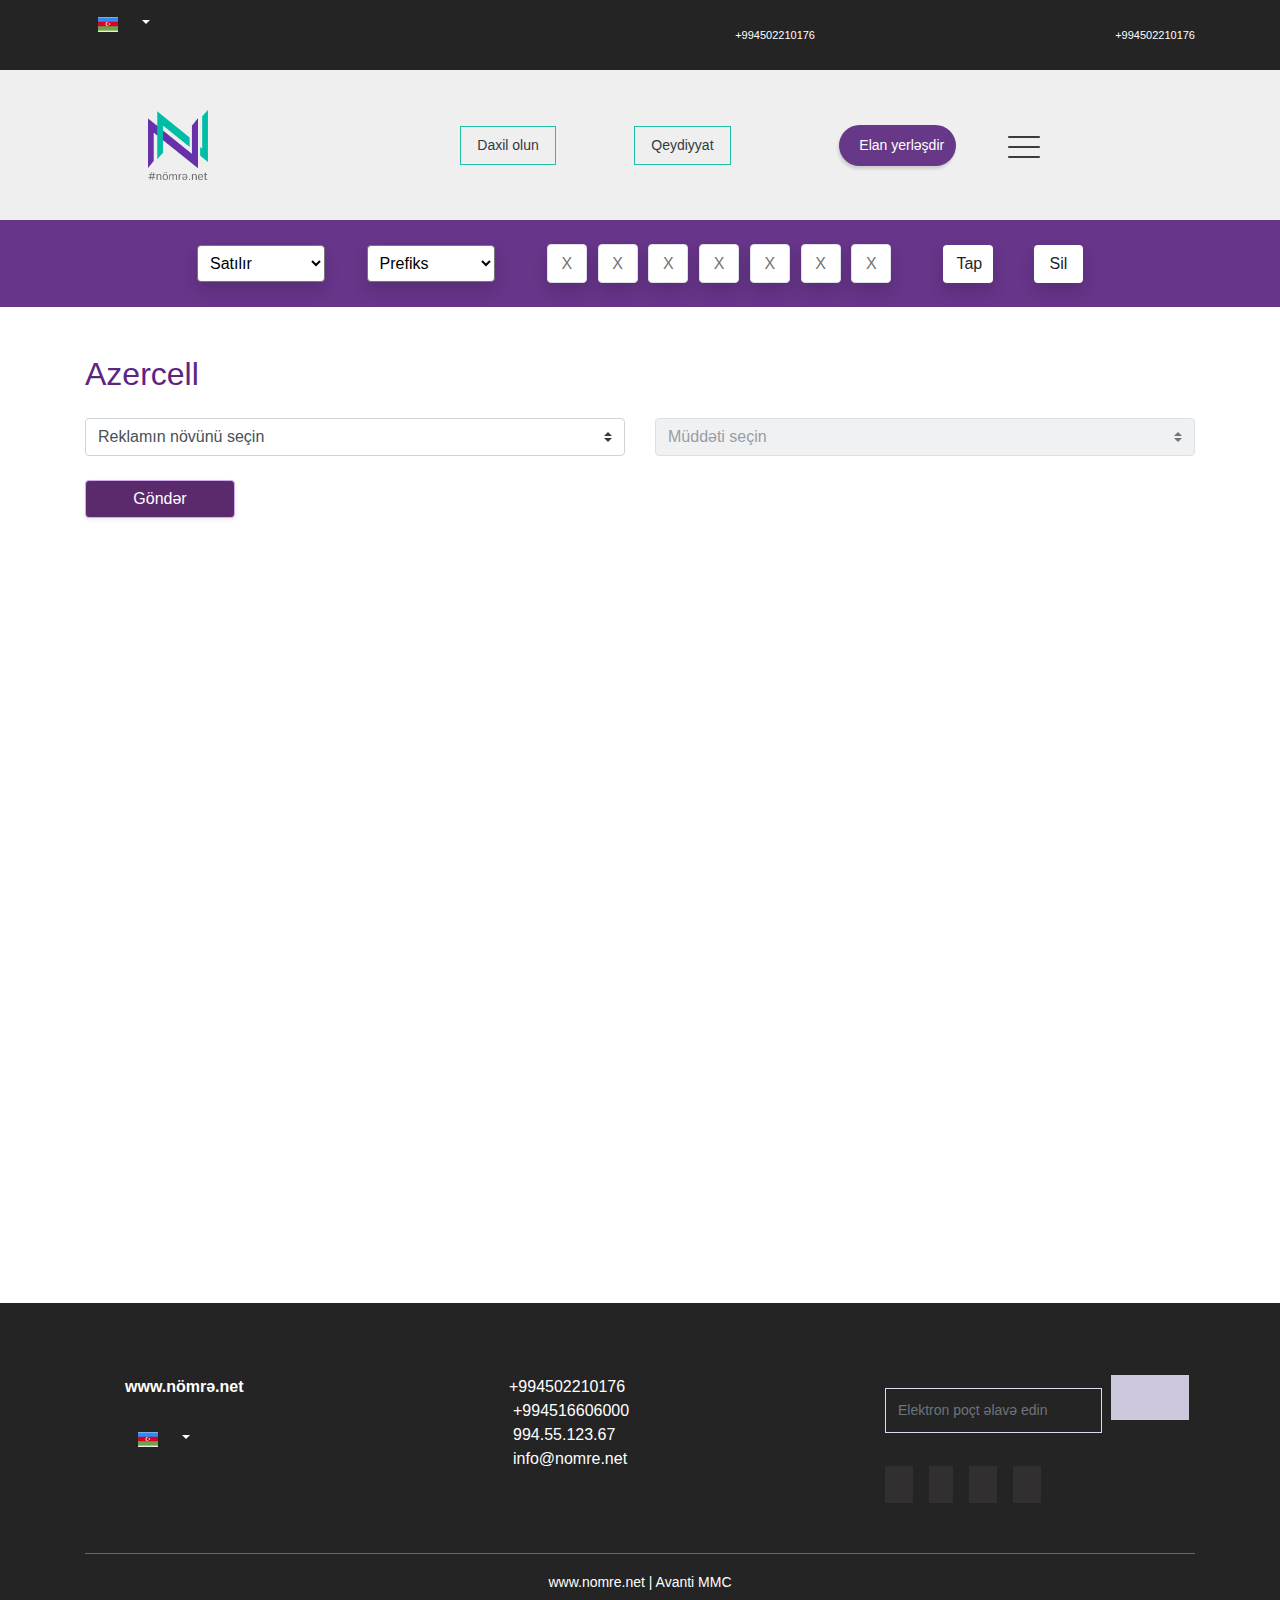
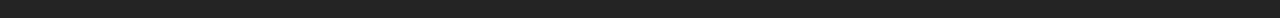
<file: ads.html>
<!DOCTYPE html>
<html>

<head>
	<title>nömrə.net</title>
	<meta charset="utf-8">
	<meta name="viewport" content="width=device-width, initial-scale=1, shrink-to-fit=no">
	<link rel="stylesheet" href="https://fonts.googleapis.com/icon?family=Material+Icons">
	<link rel="stylesheet" href="https://pro.fontawesome.com/releases/v5.10.0/css/all.css"
		integrity="sha384-AYmEC3Yw5cVb3ZcuHtOA93w35dYTsvhLPVnYs9eStHfGJvOvKxVfELGroGkvsg+p" crossorigin="anonymous" />
	<link rel="stylesheet" type="text/css" href="style/hamburgers.css">
	<link rel="stylesheet" type="text/css" href="style/bootstrap.css">
	<link rel="stylesheet" type="text/css" href="style/style.css">
</head>

<body class="position-relative">
	<!-- header -->
	<div class="bg-black">
		<div class="container">
			<div class="row d-flex align-items-center justify-content-around py-2">
				<div class="col-4">
					<div class="btn-group mb-3 ">
						<a type="button" class="btn dropdown-toggle" data-toggle="dropdown" aria-haspopup="true"
							aria-expanded="false" style="color: rgb(255, 255, 255);">
							<span class="custom-icon custom-icon-flag-az"></span>
						</a>
						<div class="dropdown-menu">
							<a class="dropdown-item" href="#">Az</a>
							<a class="dropdown-item" href="#">Rus</a>
							<a class="dropdown-item" href="#">Eng</a>
						</div>
					</div>
				</div>
				<div class="col-4 d-flex justify-content-end align-items-center">
					<i class="fas fa-phone-alt fs-lg-11 text-white mr-2"></i>
					<span class="fs-lg-11 text-white font-weight-lighter">+994502210176</span>
				</div>
				<div class="col-4 d-flex justify-content-end align-items-center">
					<i class="fas fa-envelope fs-lg-11 text-white mr-2"></i>
					<span class="fs-lg-11 text-white font-weight-lighter">+994502210176</span>
				</div>
				
				
			</div>
		</div>
	</div>
	<header class="bg-grey">
		<div class="container py-3">
			<div class="row justify-content-between align-items-center">

				<div class="col-lg-2 col-md-2 col-xs-12  my-md-4 ">
					<a href="./index.html"><img src="./img/logonumber.png" class="" style="width: 60px;" alt=""></a>
				</div>
				<div class="col-lg-8 my-sm-3">
					<div class="row d-flex align-items-center justify-content-between">

						<div class="col-md-5">
							<div class="row">
								<div class="col-6">
									<ul
										class="nav  d-lg-flex justify-content-between align-items-center navbar-top-links navbar-right">
										<li class="list-unstyled justify-content-center">
											<a href="#"
												class="text-decoration-none  d-flex align-items-center  py-2 px-3"
												style="border: 1px solid #22BEA5;" data-toggle="modal"
												data-target=".exampleModallogin">
												<span class="fs-lg-14 text-dark ">Daxil olun</span>
											</a>
										</li>
										<div class="modal shadow rounded fade exampleModallogin  my-5 z-high  in"
											id="login_page" tabindex="-1" role="dialog"
											aria-labelledby="exampleModalLabel" aria-hidden="false">
											<div class="modal-dialog" role="document">
												<div class="modal-content">
													<div class="modal-header justify-content-center py-3">
														<div class="modal-title text-center"
															id="exampleModalLabelLogin">
															<h5>www.nomre.net'a Daxil olun</h5>
															<p class="m-0">Ən yaxşı nömrələri ən uyğun qiymətlərə tapın!
															</p>
														</div>

													</div>
													<div class="modal-body p-3">
														<div class="row d-flex justify-content-center">
															<div class="col-10 text-center">
																<form action="" id="requestacallformLogin" method="POST"
																	name="requesttacallform">
																	<div class="form-group">
																		<div class="input-group">
																			<input type="email" class="form-control"
																				placeholder="Email" name="email"
																				onchange="validateEmailAdd();" />
																		</div>
																	</div>
																	<div class="form-group">
																		<div class="input-group">
																			<input type="password" class="form-control"
																				placeholder="Şifrə" name="password"
																				onchange="validatePasswordAdd();" />
																		</div>
																	</div>
																</form>
																<div class="row mb-4 ">
																	<div class="col-md-6 d-flex justify-content-center">

																		<div class="form-check pl-0 mb-3">
																			<input type="checkbox"
																				class="form-check-input filled-in"
																				id="new">
																			<label
																				class=" form-check-label small card-link-secondary"
																				for="new">Məni xatirla</label>
																		</div>

																	</div>

																	<div class="col-md-6 ">
																		<a href="#!"
																			class=" text-decoration-none fs-lg-14">Şifrəni
																			unutmusuz?</a>
																	</div>
																</div>
																<button type="submit"
																	class="btn btn-outline submit-btn w-100 shadow btn-one">Daxil
																	olun</button>
															</div>
														</div>

													</div>
													<div class="modal-footer justify-content-center">
														<a href="#" class="text-decoration-none fs-md-14 text-primary"
															data-target="#register_page" data-toggle="modal">Saytda
															hesabınız yoxdursa, qeydiyyatdan
															keçin</a>
													</div>

												</div>
											</div>
										</div>
									</ul>
								</div>
								<div class="col-6 d-flex justify-content-end ">
									<ul
										class="nav  d-lg-flex justify-content-between align-items-center navbar-top-links navbar-right">

										<li class="list-unstyled justify-content-center">
											<a href="#"
												class="text-decoration-none  d-flex align-items-center  py-2 px-3"
												style="border: 1px solid #22BEA5;" data-toggle="modal"
												data-target=".exampleModalChoose">
												<span class="fs-lg-14 text-dark ">Qeydiyyat</span>
											</a>
										</li>
										<div class="modal shadow rounded fade exampleModalChoose  my-5 z-high in"
											id="register_page" tabindex="-1" role="dialog"
											aria-labelledby="exampleModalLabelSignup" aria-hidden="false">
											<div class="modal-dialog" role="document">
												<div class="modal-content">
													<div class="modal-header justify-content-center fs-md-14">
														<div class="modal-title text-center"
															id="exampleModalLabelSignup">
															<p class="m-0 py-2">
																Saytda qeydiyyatdan keçdikdən sonra satdığınız və ya
																almaq istədiyiniz nömrənin elanını verə bilərsiz.
															</p>
														</div>

													</div>
													<div class="modal-body p-3">
														<div class="row my-5">
															<div class="col-6">
																<a type="submit"
																	class="btn btn-outline bg-purple text-white  w-100 shadow "
																	data-target=".dillerModal"  data-toggle="modal">Dillerlər</a>
															</div>
															<div class="col-6">
																<a type="submit"
																	class="btn btn-outline bg-purple text-white  w-100 shadow "
																	data-target=".dillerOlmayanModal" data-toggle="modal">Diller Olmayan</a>
															</div>
														</div>
													</div>
													<div class="modal-footer justify-content-center">
														<a href="#" id="tikla"
															class="text-decoration-none text-primary"
															data-target="#login_page" data-toggle="modal">Saytda
															qeydiyyasınız varsa,daxil olun</a>
													</div>
												</div>
											</div>
										</div>
										<div class="modal shadow rounded fade dillerModal  my-5 z-high in"
										id="register_page"	tabindex="-1" role="dialog" aria-hidden="false">
											<div class="modal-dialog" role="document">
												<div class="modal-content">
													<div class="modal-header justify-content-center fs-md-14">
														<div class="modal-title text-center">
															<p class="m-0">Saytda qeydiyyatdan keçdikdən sonra
																satdığınız və ya
																almaq
																istədiyiniz nömrənin elanını verə bilərsiz.
															</p>
														</div>

													</div>
													<div class="modal-body p-3">
														<div class="row d-flex justify-content-center">
															<div class="col-10 text-center">
																<form action="" id="requestacallformSignup"
																	method="POST" class="needs-validation" novalidate
																	name="requesttacallform">
																	<div class="row">
																		<div class="col-6">
																			<div class="form-group">
																				<div class="input-group">
																					<input type="text"
																						class="form-control"
																						placeholder="Ad" name="text">
																				</div>
																			</div>
																		</div>
																		<div class="col-6">
																			<div class="form-group">
																				<div class="input-group">
																					<input type="text"
																						class="form-control"
																						placeholder="Soyad" name="text">
																				</div>
																			</div>
																		</div>
																	</div>
																	<div class="form-group">
																		<div class="input-group">
																			<input type="email" class="form-control"
																				placeholder="Email" name="email"
																				onchange="validateEmailAdd();">
																		</div>
																	</div>

																	<div class="form-group">
																		<div class="input-group">
																			<input type="number" class="form-control"
																				placeholder="Əlaqə nömrəsi daxil edin"
																				name="number">
																		</div>
																	</div>
																	<div class="form-group">
																		<div class="input-group">
																			<input type="text" class="form-control"
																				placeholder="Ünvan"
																				name="text">
																		</div>
																	</div>
																	<div class="form-group">
																		<div class="input-group">
																			<input type="password" class="form-control"
																				placeholder="Şifrə" name="password"
																				onchange="validatePasswordAdd();">
																		</div>
																	</div>
																	<div class="form-group">
																		<div class="input-group">
																			<input type="password" class="form-control"
																				placeholder="Şifrəni təkrar yazın"
																				name="password">
																		</div>
																	</div>
																</form>

																<button type="submit"
																	class="btn btn-outline submit-btn w-100 shadow btn-one"
																	data-style="zoom-out">Qeydiyyat</button>
															</div>
														</div>

													</div>
													<div class="modal-footer justify-content-center">
														<a href="#" id="tikla"
															class="text-decoration-none text-primary"
															data-target="#login_page" data-toggle="modal">Saytda
															qeydiyyasınız varsa,daxil olun</a>
													</div>

												</div>
											</div>
										</div>
										<div class="modal shadow rounded fade dillerOlmayanModal  my-5 z-high in"
										id="register_page"	tabindex="-1" role="dialog" aria-hidden="false">
											<div class="modal-dialog" role="document">
												<div class="modal-content">
													<div class="modal-header justify-content-center fs-md-14">
														<div class="modal-title text-center">
															<p class="m-0">Saytda qeydiyyatdan keçdikdən sonra
																satdığınız və ya
																almaq
																istədiyiniz nömrənin elanını verə bilərsiz.
															</p>
														</div>

													</div>
													<div class="modal-body p-3">
														<div class="row d-flex justify-content-center">
															<div class="col-10 text-center">
																<form action="" id="requestacallformSignup"
																	method="POST" class="needs-validation" novalidate
																	name="requesttacallform">
																	<div class="row">
																		<div class="col-6">
																			<div class="form-group">
																				<div class="input-group">
																					<input type="text"
																						class="form-control"
																						placeholder="Ad" name="text">
																				</div>
																			</div>
																		</div>
																		<div class="col-6">
																			<div class="form-group">
																				<div class="input-group">
																					<input type="text"
																						class="form-control"
																						placeholder="Soyad" name="text">
																				</div>
																			</div>
																		</div>
																	</div>
																	<div class="form-group">
																		<div class="input-group">
																			<input type="email" class="form-control"
																				placeholder="Email" name="email"
																				onchange="validateEmailAdd();">
																		</div>
																	</div>

																	<div class="form-group">
																		<div class="input-group">
																			<input type="number" class="form-control"
																				placeholder="Əlaqə nömrəsi daxil edin"
																				name="number">
																		</div>
																	</div>
																	<div class="form-group">
																		<div class="input-group">
																			<input type="password" class="form-control"
																				placeholder="Şifrə" name="password"
																				onchange="validatePasswordAdd();">
																		</div>
																	</div>
																	<div class="form-group">
																		<div class="input-group">
																			<input type="password" class="form-control"
																				placeholder="Şifrəni təkrar yazın"
																				name="password">
																		</div>
																	</div>
																</form>

																<button type="submit"
																	class="btn btn-outline submit-btn w-100 shadow btn-one"
																	data-style="zoom-out">Qeydiyyat</button>
															</div>
														</div>

													</div>
													<div class="modal-footer justify-content-center">
														<a href="#" id="tikla"
															class="text-decoration-none text-primary"
															data-target="#login_page" data-toggle="modal">Saytda
															qeydiyyasınız varsa,daxil olun</a>
													</div>

												</div>
											</div>
										</div>
									</ul>
								</div>
							</div>
						</div>
						<div class="col-md-5">
							<ul
								class="nav  d-lg-flex justify-content-between align-items-center navbar-top-links navbar-right">
								<li>
									<a href="./" class="text-decoration-none" data-toggle="modal"
										data-target=".exampleModallogin">

										<button class="add-btn add-btn-1 d-flex align-items-center  ">
											<i class="fas fa-plus text-white mr-2" style="font-size: 8px; "></i>
											<span class="fs-lg-14 ">Elan yerləşdir</span>
										</button>
									</a>
								</li>
								<li>
									<div class="hamburger hamburger--spring position-relative z-middle " id="open_menu"
										style="top: -4px;">
										<div class="hamburger-box">
											<div class="hamburger-inner z-middle"></div>
										</div>
									</div>
								</li>
							</ul>
						</div>
					</div>
				</div>
			</div>
		</div>
	</header>

	<div id="mobile_menu" class="bg-purple z-100 position-absolute left-100 w-100 t-5 h-100 top-0 pt-100">
		<ul class="m-5 list-unstyled">
			<li class="mt-5 mb-4 ">
				<i class="fas fa-route text-white mr-3 fs-sm-18 fs-lg-20"></i>
				<a href="./asannomre.html" class="text-decoration-none text-white my-5 fs-lg-20 fs-sm-18">Asan nömrə</a>
			</li>
			<li class="my-4">
				<i class="fas fa-briefcase text-white mr-3 fs-sm-18 fs-lg-20"></i>
				<a href="./koporativnomre.html"
					class="text-decoration-none text-white  my-5 fs-lg-20 fs-sm-18">Korporativ
					nömrə</a>
			</li>
			<hr class="bg-light">
			<li class="my-4">
				<i class="fas fa-bullhorn text-white mr-3 fs-sm-18 fs-lg-20"></i>
				<a href="./campaigns.html"
					class="text-decoration-none text-white my-5 fs-lg-20 fs-sm-18">Kampaniyalar</a>
			</li>
			<li class="my-4">
				<i class="far fa-handshake text-white mr-3 fs-sm-18 fs-lg-20"></i>
				<a href="#" class="text-decoration-none text-white my-5 fs-lg-20 fs-sm-18">Əməkdaşlıq və digər
					məsələlər</a>
			</li>
			<li class="my-4">
				<i class="fas fa-user-md text-white mr-3 fs-sm-18 fs-lg-20"></i>
				<a href="#" class="text-decoration-none text-white my-5 fs-lg-20 fs-sm-18">Vakansiyalar</a>
			</li>
			<li class="my-4">
				<i class="fas fa-info-circle text-white mr-3 fs-sm-18 fs-lg-20"></i>
				<a href="#" class="text-decoration-none text-white my-5 fs-lg-20 fs-sm-18">Haqqimizda</a>
			</li>
			<hr class="bg-light">
			<li class="my-4">
				<i class="fas fa-list-ol text-white mr-3 fs-sm-18 fs-lg-20"></i>
				<a href="#" class="text-decoration-none text-white my-5 fs-lg-20 fs-sm-18">Satılan nömrələr</a>
			</li>
			<li class="my-4">
				<i class="fas fa-car text-white mr-3 fs-sm-18 fs-lg-20"></i>
				<a href="#" class="text-decoration-none text-white my-5 fs-lg-20 fs-sm-18">Bütün avtomobil nömrələri</a>
			</li>
			<li class="my-4">
				<i class="fas fa-search text-white mr-3 fs-sm-18 fs-lg-20"></i>
				<a href="#" class="text-decoration-none text-white my-5 fs-lg-20 fs-sm-18">Axtarılan nömrələr</a>
			</li>
			<li class="my-4">
				<i class="far fa-gem text-white mr-3 fs-sm-18 fs-lg-20"></i>
				<a href="#" class="text-decoration-none text-white my-5 fs-lg-20 fs-sm-18">VİP nömrələr</a>
			</li>
			<li class="my-4">
				<i class="fas fa-question text-white mr-3 fs-sm-18 fs-lg-20"></i>
				<a href="#" class="text-decoration-none text-white my-5 fs-lg-20 fs-sm-18">Qaydalar</a>
			</li>
			<li class="my-4">
				<i class="fas fa-file-signature text-white mr-3 fs-sm-18 fs-lg-20"></i>
				<a href="#" class="text-decoration-none text-white my-5 fs-lg-20 fs-sm-18">Əlaqə</a>
			</li>
		</ul>
	</div>
	<div class="bg-search-purple">
		<div class="container">
			<div class="row  d-flex justify-content-around align-items-center ">
				<div class="col-10 serch-table">
					<div class="row d-flex justify-content-around align-items-center my-3">
						<div class="dropdown_td my-2 col-lg-2 col-md-6 col-xs-6 btn-group bootstrap-select">
							<select id="how_search" class="selectpicker shadow rounded p-2 " name="search_type"
								tabindex="-98" style="width: 100%; background-color: white;">
								<option selected="" value="1">Satılır</option>
								array(0) {
								}
								<option value="0">Olsa alaram</option>
							</select>
						</div>
						<div class="prefiks my-2 col-lg-2 col-md-6 col-xs-6">
							<select name="search_prefix[]" id="bahman" data-selected-text-format="count"
								data-live-search="true" tabindex="-98" class="shadow rounded p-2"
								style="width: 100%;background-color: white;">
								<optgroup class="selectpicker-s" label="Bütün operatorlar">
									<option value="all" selected="selected">Prefiks </option>
								</optgroup>


								<optgroup class="selectpicker-s" label="Azercell">
									<option value="1">50</option>
									<option value="2">51</option>
									<option value="3">10</option>
									<option value="1 / 2 / 3">
										50 / 51 / 10
									</option>
								</optgroup>

								<optgroup class="selectpicker-s" label="Azercell">
									<option value="1">50</option>
									<option value="2">51</option>
									<option value="3">10</option>
									<option value="1 / 2 / 3">
										50 / 51 / 10
									</option>
								</optgroup>
								<optgroup class="selectpicker-s" label="Bakcell">
									<option value="4">55</option>
									<option value="5">99</option>
									<option value="4 / 5">
										55 / 99
									</option>
								</optgroup>
								<optgroup class="selectpicker-s" label="Nar">
									<option value="9">70</option>
									<option value="10">77</option>
									<option value="9 / 10">
										70 / 77
									</option>
								</optgroup>
								<optgroup class="selectpicker-s" label="Naxtel">
									<option value="6">60</option>
								</optgroup>
								<optgroup class="selectpicker-s" label="BTRİB">
									<option value="12">12</option>
								</optgroup>
								<optgroup class="selectpicker-s" label="Gürcüstan">
									<option value="17">577</option>
									<option value="18">555</option>
									<option value="17 / 18">
										577 / 555
									</option>
								</optgroup>
								<optgroup class="selectpicker-s" label="Rusiya">
									<option value="19">903</option>
									<option value="20">905</option>
									<option value="19 / 20">
										903 / 905
									</option>
								</optgroup>
								<optgroup class="selectpicker-s" label="Türkiyə">
									<option value="14">532</option>
									<option value="15">53</option>
									<option value="16">56</option>
									<option value="14 / 15 / 16">
										532 / 53 / 56
									</option>
								</optgroup>
								<optgroup class="selectpicker-s" label="Paket nömrələr">
									<option value="21">Çoxlu prefiks</option>
								</optgroup>
								<option class="car" value="car">Maşın</option>
							</select>
						</div>
						<div id="number_search" class="my-2 col-lg-5 col-md-10 d-flex justify-content-between">
							<input type="tel" id="number1" name="number1" pattern="[0-9]*" value=""
								class="number-search inputs inpt2 shadow text-center border rounded" placeholder="X"
								onkeyup="keyPr(event, 1);">
							<input type="tel" id="number2" name="number2" pattern="[0-9]*" value=""
								class="number-search inputs inpt2 shadow text-center border rounded" placeholder="X"
								onkeyup="keyPr(event, 2);">
							<input type="tel" id="number3" name="number3" pattern="[0-9]*" value=""
								class="number-search inputs inpt2 shadow text-center border rounded" placeholder="X"
								onkeyup="keyPr(event, 3);">
							<input type="tel" id="number4" name="number4" pattern="[0-9]*" value=""
								class="number-search inputs inpt2 shadow text-center border rounded" placeholder="X"
								onkeyup="keyPr(event, 4);">
							<input type="tel" id="number5" name="number5" pattern="[0-9]*" value=""
								class="number-search inputs inpt2 shadow text-center border rounded" placeholder="X"
								onkeyup="keyPr(event, 5);">
							<input type="tel" id="number6" name="number6" pattern="[0-9]*" value=""
								class="number-search inputs inpt2 shadow text-center border rounded" placeholder="X"
								onkeyup="keyPr(event, 6);">
							<input type="tel" id="number7" name="number7" pattern="[0-9]*" value=""
								class="number-search inputs inpt2 shadow text-center border rounded" placeholder="X"
								onkeyup="keyPr(event, 7);">
						</div>
						<div class=" my-2 col-lg-1 col-md-6 col-xs-6 w-100">
							<button type="submit" onclick="alertFunction()"
								class="btn  bg-white w-100 shadow tap-hover">Tap</button>
						</div>
						<div class=" my-2 col-lg-1 col-md-6 col-xs-6 ">
							<a href="#" class=" btn  w-100 bg-white shadow sil-hover">Sil</a>
						</div>
					</div>
				</div>
			</div>
		</div>
	</div>

	<!-- main -->

	<main class="container my-5 h-100vh">
		<h2 class="text-purple">Azercell</h2>

		<form action="">
			<div class="row my-4">
				<div class="col-6">
					<select class="browser-default custom-select">
						<option selected>Reklamın növünü seçin</option>
						<option value="1">Top</option>
						<option value="2">Vip</option>
						<option value="3">İrəli çək</option>
					</select>
				</div>
				<div class="col-6">
					<select class="browser-default custom-select" disabled>
						<option selected>Müddəti seçin</option>
						<option value="1"></option>
					</select>
				</div>
			</div>
			<button type="submit" class="btn bg-purple text-white  shadow-sm rounded "
				style="border: 1px solid #d2acee; width: 150px;">Göndər</button>
		</form>
	</main>

	<!-- footer -->

	<footer class="bg-black position-relative pb-4">
		<div class="container-lg">
			<div class="row pt-5 pb-4">
				<div class="col-lg-4 justify-content-start pt-4">
					<ul>
						<li><a href="#" class="text-white font-weight-bold text-decoration-none">www.nömrə.net</a></li>
						<li class=" d-sm-none align-items-center my-4 d-md-flex">
							<!-- Example single danger button -->
							<div class="btn-group">
								<a type="button" class="btn dropdown-toggle" data-toggle="dropdown" aria-haspopup="true"
									aria-expanded="false" style="color: white;">
									<span class="custom-icon custom-icon-flag-az"></span>
								</a>
								<div class="dropdown-menu">
									<a class="dropdown-item" href="#">Az</a>
									<a class="dropdown-item" href="#">Rus</a>
									<a class="dropdown-item" href="#">Eng</a>

								</div>
							</div>
						</li>
					</ul>

				</div>
				<div class="col-lg-4 pt-4">
					<ul class="">
						<li class="d-flex align-items-center">
							<i class="fas fa-phone-alt mr-1 font-weight-lighter text-white "></i>
							<a href="#" class="text-white text-decoration-none font-weight-lighter">+994502210176</a>
						</li>
						<li class="d-flex align-items-center">
							<i class="fab fa-whatsapp mr-2 font-weight-lighter text-white"></i>
							<a href="" class="text-white text-decoration-none font-weight-lighter">+994516606000</a>
						</li>
						<li class="d-flex align-items-center">
							<i class="far fa-calendar mr-2 font-weight-lighter text-white"></i>
							<a href="" class="text-white text-decoration-none font-weight-lighter">994.55.123.67</a>
						</li>
						<li class="d-flex align-items-center">
							<i class="far fa-envelope mr-2 font-weight-lighter text-white"></i>
							<a href="" class="text-white text-decoration-none font-weight-lighter">info@nomre.net</a>
						</li>
					</ul>
				</div>
				<div class="col-lg-4  pt-4">
					<ul>
						<li>
							<div class="footer_subcribs_area">
								<form class="navbar-form navbar-left" role="search">
									<div class="form-group">
										<input type="text" class="form-control" placeholder="Elektron poçt əlavə edin">
										<button type="submit" class="submit_btn"><i
												class="fab fa-telegram-plane "></i></button>
									</div>

								</form>
							</div>

						</li>
						<li>
							<div class="d-flex pt-4 px-0">

								<ul class="social-icons px-0">
									<li class="d-inline "><a href="" class="social-icon text-decoration-none"> <i
												class="fab fa-facebook-f text-white"></i></a></li>
									<li class="d-inline ml-3"><a href="" class="social-icon text-decoration-none"> <i
												class="fab fa-twitter text-white"></i></a></li>
									<li class="d-inline ml-3"><a href="" class="social-icon text-decoration-none"> <i
												class="fab fa-instagram text-white"></i></a></li>
									<li class="d-inline ml-3"><a href="" class="social-icon text-decoration-none"> <i
												class="fab fa-linkedin-in text-white"></i></a></li>
								</ul>
							</div>
						</li>
					</ul>


				</div>
			</div>
			<hr class="bg-secondary">
			<div class="row d-flex  ">
				<div class="col-lg-12 text-center">
					<span class="text-white font-weight-lighter fs-lg-14">www.nomre.net | Avanti MMC </span>
				</div>

			</div>
		</div>
	</footer>


	<script src="https://code.jquery.com/jquery-3.4.1.min.js"></script>
	<script src="https://cdn.jsdelivr.net/npm/bootstrap@4.6.0/dist/js/bootstrap.bundle.min.js"
		integrity="sha384-Piv4xVNRyMGpqkS2by6br4gNJ7DXjqk09RmUpJ8jgGtD7zP9yug3goQfGII0yAns"
		crossorigin="anonymous"></script>
	<script type="text/javascript">

		function alertFunction() {
			setTimeout(function () { alert("Axtarış"); }, 1000);
		}

		/*let mobile_menu = document.querySelector('#mobile_menu')
		document.getElementById('open_menu').addEventListener('click', function (e) {
			mobile_menu.classList.toggle('left-0')
			e.target.classList.toggle('fa-times')
		})*/
		$('#open_menu').click(function () {
			$('#mobile_menu').toggleClass('left-0')
			$('#open_menu').toggleClass('is-active')
		})

		//number-search
		function keyPr(ev, ind) {
			//48 - 0
			// 8 - backspace
			//46 - delete

			if ((ev.keyCode > 47 && ev.keyCode < 58) || (ev.keyCode > 95 && ev.keyCode < 106)) {
				if (ev.keyCode > 47 && ev.keyCode < 58) {
					document.getElementById("number" + ind).value = (ev.keyCode - 48);
				} else {
					document.getElementById("number" + ind).value = (ev.keyCode - 96);
				}
				if (ind < 7) {
					document.getElementById("number" + (ind + 1)).focus();
				}
			} else if (ev.keyCode === 8 || ev.keyCode === 46) {
				document.getElementById("number" + ind).value = '';
				if (ind > 1) {
					document.getElementById("number" + (ind - 1)).focus();
				}
			} else {
				document.getElementById("number" + ind).value = '';

			}
			return false;
		}
	</script>
</body>

</html>
</file>
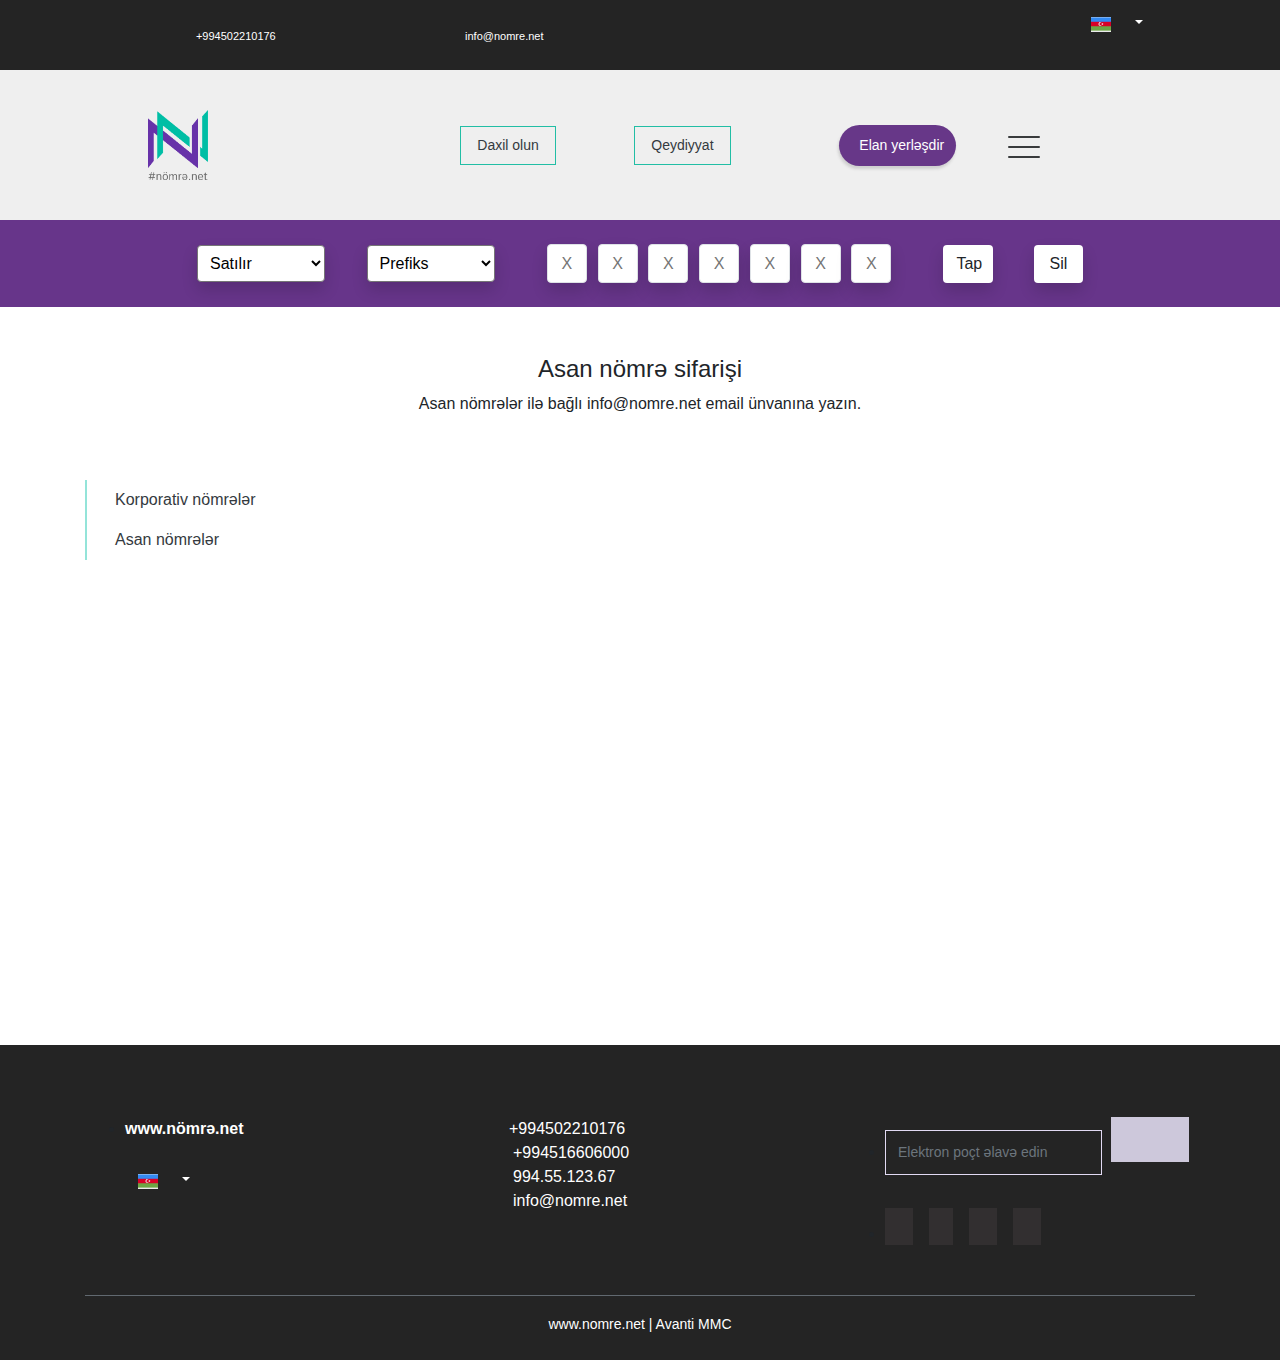
<file: asannomre.html>
<!DOCTYPE html>
<html>

<head>
	<title>nömrə.net</title>
	<meta charset="utf-8">
	<meta name="viewport" content="width=device-width, initial-scale=1, shrink-to-fit=no">
	<link rel="stylesheet" href="https://fonts.googleapis.com/icon?family=Material+Icons">
	<link rel="stylesheet" href="https://pro.fontawesome.com/releases/v5.10.0/css/all.css"
		integrity="sha384-AYmEC3Yw5cVb3ZcuHtOA93w35dYTsvhLPVnYs9eStHfGJvOvKxVfELGroGkvsg+p" crossorigin="anonymous" />
	<link rel="stylesheet" type="text/css" href="style/hamburgers.css">
	<link rel="stylesheet" type="text/css" href="style/bootstrap.css">
	<link rel="stylesheet" type="text/css" href="style/style.css">
</head>

<body class="position-relative">
	<!-- header -->
	<div class="bg-black">
		<div class="container">
			<div class="row d-flex align-items-center justify-content-around py-2">
				<div class="col-6">
					<div class="row d-flex justify-content-between">
						<div class="col-xs-12 col-md-5 ">
							<i class="fas fa-phone-alt fs-lg-11 text-white mr-2"></i>
							<span class="fs-lg-11 text-white font-weight-lighter">+994502210176</span>
						</div>
						<div class="col-xs-12 col-md-5 ">
										<i class="fas fa-envelope fs-lg-11 text-white mr-2"></i>
					<span class="fs-lg-11 text-white font-weight-lighter">info@nomre.net</span>
						</div>
					</div>
				</div>
				
				<div class="col-4 d-flex justify-content-end">
					<div class="btn-group mb-3 ">
						<a type="button" class="btn dropdown-toggle" data-toggle="dropdown" aria-haspopup="true"
							aria-expanded="false" style="color: rgb(255, 255, 255);">
							<span class="custom-icon custom-icon-flag-az"></span>
						</a>
						<div class="dropdown-menu dropdown-menu-header z-high">
							<a class="dropdown-item" href="#">Az</a>
							<a class="dropdown-item" href="#">Rus</a>
							<a class="dropdown-item" href="#">Eng</a>
						</div>
					</div>
				</div>
			</div>
		</div>
	</div>
	<header class="bg-grey">
		<div class="container py-3">
			<div class="row justify-content-between align-items-center">

				<div class="col-lg-2 col-md-2 col-xs-12  my-md-4 ">
					<a href="./index.html"><img src="./img/logonumber.png" class="" style="width: 60px;" alt=""></a>
				</div>
				<div class="col-lg-8 my-sm-3">
					<div class="row d-flex align-items-center justify-content-between">

						<div class="col-md-5">
							<div class="row">
								<div class="col-6">
									<ul
										class="nav  d-lg-flex justify-content-between align-items-center navbar-top-links navbar-right">
										<li class="list-unstyled justify-content-center">
											<a href="#"
												class="text-decoration-none  d-flex align-items-center  py-2 px-3"
												style="border: 1px solid #22BEA5;" data-toggle="modal"
												data-target=".exampleModallogin">
												<span class="fs-lg-14 text-dark ">Daxil olun</span>
											</a>
										</li>
										<div class="modal shadow rounded fade exampleModallogin  my-5 z-high  in"
											id="login_page" tabindex="-1" role="dialog"
											aria-labelledby="exampleModalLabel" aria-hidden="false">
											<div class="modal-dialog" role="document">
												<div class="modal-content">
													<div class="modal-header justify-content-center py-3">
														<div class="modal-title text-center"
															id="exampleModalLabelLogin">
															<h5>www.nomre.net'a Daxil olun</h5>
															<p class="m-0">Ən yaxşı nömrələri ən uyğun qiymətlərə tapın!
															</p>
														</div>

													</div>
													<div class="modal-body p-3">
														<div class="row d-flex justify-content-center">
															<div class="col-10 text-center">
																<form action="" id="requestacallformLogin" method="POST"
																	name="requesttacallform">
																	<div class="form-group">
																		<div class="input-group">
																			<input type="email" class="form-control"
																				placeholder="Email" name="email"
																				onchange="validateEmailAdd();" />
																		</div>
																	</div>
																	<div class="form-group">
																		<div class="input-group">
																			<input type="password" class="form-control"
																				placeholder="Şifrə" name="password"
																				onchange="validatePasswordAdd();" />
																		</div>
																	</div>
																</form>
																<div class="row mb-4 ">
																	<div class="col-md-6 d-flex justify-content-center">

																		<div class="form-check pl-0 mb-3">
																			<input type="checkbox"
																				class="form-check-input filled-in"
																				id="new">
																			<label
																				class=" form-check-label small card card-animate-link-secondary"
																				for="new">Məni xatirla</label>
																		</div>

																	</div>

																	<div class="col-md-6 ">
																		<a href="#!"
																			class=" text-decoration-none fs-lg-14">Şifrəni
																			unutmusuz?</a>
																	</div>
																</div>
																<button type="submit"
																	class="btn btn-outline submit-btn w-100 shadow btn-one">Daxil
																	olun</button>
															</div>
														</div>

													</div>
													<div class="modal-footer justify-content-center">
														<a href="#"
															class="text-decoration-none fs-md-14 text-primary modal-chooser-button"
															data-target="#register_page" data-toggle="modal"> Saytda
															hesabınız yoxdursa, qeydiyyatdan keçin</a>
													</div>

												</div>
											</div>
										</div>
									</ul>
								</div>
								<div class="col-6 d-flex justify-content-end ">
									<ul
										class="nav  d-lg-flex justify-content-between align-items-center navbar-top-links navbar-right">

										<li class="list-unstyled justify-content-center">
											<a href="#"
												class="text-decoration-none  d-flex align-items-center  py-2 px-3"
												style="border: 1px solid #22BEA5;" data-toggle="modal"
												data-target=".exampleModalChoose">
												<span class="fs-lg-14 text-dark ">Qeydiyyat</span>
											</a>
										</li>
										<div class="modal shadow rounded fade exampleModalChoose  my-5 z-high in"
											id="register_page" tabindex="-1" role="dialog"
											aria-labelledby="exampleModalLabelSignup" aria-hidden="false">
											<div class="modal-dialog" role="document">
												<div class="modal-content">
													<div class="modal-header justify-content-center fs-md-14">
														<div class="modal-title text-center"
															id="exampleModalLabelSignup">
															<p class="m-0 py-2">
																Saytda qeydiyyatdan keçdikdən sonra satdığınız və ya
																almaq istədiyiniz nömrənin elanını verə bilərsiz.
															</p>
														</div>

													</div>
													<div class="modal-body p-3">
														<div class="row my-5">
															<div class="col-6">
																<a type="submit"
																	class="btn btn-outline bg-purple text-white  w-100 shadow modal-chooser-button"
																	data-target=".dillerModal"
																	data-toggle="modal">Dillerlər</a>
															</div>
															<div class="col-6">
																<a type="submit"
																	class="btn btn-outline bg-purple text-white  w-100 shadow modal-chooser-button"
																	data-target=".dillerOlmayanModal"
																	data-toggle="modal">Diller Olmayan</a>
															</div>
														</div>
													</div>
													<div class="modal-footer justify-content-center">
														<a href="#" id="login-from-chooser"
															class="text-decoration-none text-primary modal-chooser-button"
															data-target="#login_page" data-toggle="modal">Saytda
															qeydiyyasınız varsa,daxil olun</a>
													</div>
												</div>
											</div>
										</div>
										<div class="modal shadow rounded fade dillerModal  my-5 z-high in"
											id="register_page" tabindex="-1" role="dialog" aria-hidden="false">
											<div class="modal-dialog" role="document">
												<div class="modal-content">
													<div class="modal-header justify-content-center fs-md-14">
														<div class="modal-title text-center">
															<p class="m-0">Saytda qeydiyyatdan keçdikdən sonra
																satdığınız və ya
																almaq
																istədiyiniz nömrənin elanını verə bilərsiz.
															</p>
														</div>

													</div>
													<div class="modal-body p-3">
														<div class="row d-flex justify-content-center">
															<div class="col-10 text-center">
																<form action="" id="requestacallformSignup"
																	method="POST" class="needs-validation" novalidate
																	name="requesttacallform">
																	<div class="row">
																		<div class="col-6">
																			<div class="form-group">
																				<div class="input-group">
																					<input type="text"
																						class="form-control"
																						placeholder="Ad" name="text">
																				</div>
																			</div>
																		</div>
																		<div class="col-6">
																			<div class="form-group">
																				<div class="input-group">
																					<input type="text"
																						class="form-control"
																						placeholder="Soyad" name="text">
																				</div>
																			</div>
																		</div>
																	</div>
																	<div class="form-group">
																		<div class="input-group">
																			<input type="email" class="form-control"
																				placeholder="Email" name="email"
																				onchange="validateEmailAdd();">
																		</div>
																	</div>

																	<div class="form-group">
																		<div class="input-group">
																			<input type="number" class="form-control"
																				placeholder="Əlaqə nömrəsi daxil edin"
																				name="number">
																		</div>
																	</div>
																	<div class="form-group">
																		<div class="input-group">
																			<input type="text" class="form-control"
																				placeholder="Ünvan" name="text">
																		</div>
																	</div>
																	<div class="form-group">
																		<div class="input-group">
																			<input type="password" class="form-control"
																				placeholder="Şifrə" name="password"
																				onchange="validatePasswordAdd();">
																		</div>
																	</div>
																	<div class="form-group">
																		<div class="input-group">
																			<input type="password" class="form-control"
																				placeholder="Şifrəni təkrar yazın"
																				name="password">
																		</div>
																	</div>
																</form>

																<button type="submit"
																	class="btn btn-outline submit-btn w-100 shadow btn-one"
																	data-style="zoom-out">Qeydiyyat</button>
															</div>
														</div>

													</div>
													<div class="modal-footer justify-content-center">
														<a href="#" id="login-from-register-dealer"
															class="text-decoration-none text-primary modal-chooser-button"
															data-target="#login_page" data-toggle="modal">Saytda
															qeydiyyasınız varsa,daxil olun</a>
													</div>

												</div>
											</div>
										</div>
										<div class="modal shadow rounded fade dillerOlmayanModal  my-5 z-high in"
											id="register_page" tabindex="-1" role="dialog" aria-hidden="false">
											<div class="modal-dialog" role="document">
												<div class="modal-content">
													<div class="modal-header justify-content-center fs-md-14">
														<div class="modal-title text-center">
															<p class="m-0">Saytda qeydiyyatdan keçdikdən sonra
																satdığınız və ya
																almaq
																istədiyiniz nömrənin elanını verə bilərsiz.
															</p>
														</div>

													</div>
													<div class="modal-body p-3">
														<div class="row d-flex justify-content-center">
															<div class="col-10 text-center">
																<form action="" id="requestacallformSignup"
																	method="POST" class="needs-validation" novalidate
																	name="requesttacallform">
																	<div class="row">
																		<div class="col-6">
																			<div class="form-group">
																				<div class="input-group">
																					<input type="text"
																						class="form-control"
																						placeholder="Ad" name="text">
																				</div>
																			</div>
																		</div>
																		<div class="col-6">
																			<div class="form-group">
																				<div class="input-group">
																					<input type="text"
																						class="form-control"
																						placeholder="Soyad" name="text">
																				</div>
																			</div>
																		</div>
																	</div>
																	<div class="form-group">
																		<div class="input-group">
																			<input type="email" class="form-control"
																				placeholder="Email" name="email"
																				onchange="validateEmailAdd();">
																		</div>
																	</div>

																	<div class="form-group">
																		<div class="input-group">
																			<input type="number" class="form-control"
																				placeholder="Əlaqə nömrəsi daxil edin"
																				name="number">
																		</div>
																	</div>
																	<div class="form-group">
																		<div class="input-group">
																			<input type="password" class="form-control"
																				placeholder="Şifrə" name="password"
																				onchange="validatePasswordAdd();">
																		</div>
																	</div>
																	<div class="form-group">
																		<div class="input-group">
																			<input type="password" class="form-control"
																				placeholder="Şifrəni təkrar yazın"
																				name="password">
																		</div>
																	</div>
																</form>

																<button type="submit"
																	class="btn btn-outline submit-btn w-100 shadow btn-one"
																	data-style="zoom-out">Qeydiyyat</button>
															</div>
														</div>

													</div>
													<div class="modal-footer justify-content-center">
														<a href="#" id="login-from-register-non-dealer"
															class="text-decoration-none text-primary modal-chooser-button"
															data-target="#login_page" data-toggle="modal">Saytda
															qeydiyyasınız varsa,daxil olun</a>
													</div>

												</div>
											</div>
										</div>
									</ul>
								</div>
							</div>
						</div>
						<div class="col-md-5">
							<ul
								class="nav  d-lg-flex justify-content-between align-items-center navbar-top-links navbar-right">
								<li>
									<a href="./" class="text-decoration-none" data-toggle="modal"
										data-target=".exampleModallogin">

										<button class="add-btn add-btn-1 d-flex align-items-center  ">
											<i class="fas fa-plus text-white mr-2" style="font-size: 8px; "></i>
											<span class="fs-lg-14 ">Elan yerləşdir</span>
										</button>
									</a>
								</li>
								<li>
									<div class="hamburger hamburger--spring position-relative z-middle " id="open_menu"
										style="top: -4px;">
										<div class="hamburger-box">
											<div class="hamburger-inner z-middle"></div>
										</div>
									</div>
								</li>
							</ul>
						</div>
					</div>
				</div>
			</div>
		</div>
	</header>

	<div id="mobile_menu" class="bg-purple z-100 position-absolute left-100 w-100 t-5 h-120vh top-0 pt-100">
		<ul class="m-5 list-unstyled">
			<li class="mt-5 mb-3 ">
				<i class="fas fa-route text-white mr-3 fs-sm-12 fs-lg-20"></i>
				<a href="./asannomre.html" class="text-decoration-none text-white my-5 fs-lg-20 fs-sm-12">Asan nömrə</a>
			</li>
			<li class="my-3">
				<i class="fas fa-briefcase text-white mr-3 fs-sm-12 fs-lg-20"></i>
				<a href="./koporativnomre.html"
					class="text-decoration-none text-white  my-5 fs-lg-20 fs-sm-12">Korporativ
					nömrə</a>
			</li>
			<hr class="bg-light">
			<li class="my-3">
				<i class="fas fa-bullhorn text-white mr-3 fs-sm-12 fs-lg-20"></i>
				<a href="./profile.html"
					class="text-decoration-none text-white my-5 fs-lg-20 fs-sm-12">Kampaniyalar</a>
			</li>
			<li class="my-3">
				<i class="far fa-handshake text-white mr-3 fs-sm-12 fs-lg-20"></i>
				<a href="#" class="text-decoration-none text-white my-5 fs-lg-20 fs-sm-12">Əməkdaşlıq və digər
					məsələlər</a>
			</li>
			<li class="my-3">
				<i class="fas fa-user-md text-white mr-3 fs-sm-12 fs-lg-20"></i>
				<a href="./vacancies.html" class="text-decoration-none text-white my-5 fs-lg-20 fs-sm-12">Vakansiyalar</a>
			</li>
			<li class="my-3">
				<i class="fas fa-info-circle text-white mr-3 fs-sm-12 fs-lg-20"></i>
				<a href="#" class="text-decoration-none text-white my-5 fs-lg-20 fs-sm-12">Haqqimizda</a>
			</li>
			<hr class="bg-light">
			<li class="my-3">
				<i class="fas fa-list-ol text-white mr-3 fs-sm-12 fs-lg-20"></i>
				<a href="#" class="text-decoration-none text-white my-5 fs-lg-20 fs-sm-12">Satılan nömrələr</a>
			</li>
			<li class="my-3">
				<i class="fas fa-car text-white mr-3 fs-sm-12 fs-lg-20"></i>
				<a href="#" class="text-decoration-none text-white my-5 fs-lg-20 fs-sm-12">Bütün avtomobil nömrələri</a>
			</li>
			<li class="my-3">
				<i class="fas fa-search text-white mr-3 fs-sm-12 fs-lg-20"></i>
				<a href="#" class="text-decoration-none text-white my-5 fs-lg-20 fs-sm-12">Axtarılan nömrələr</a>
			</li>
			<li class="my-3">
				<i class="far fa-gem text-white mr-3 fs-sm-12 fs-lg-20"></i>
				<a href="#" class="text-decoration-none text-white my-5 fs-lg-20 fs-sm-12">VİP nömrələr</a>
			</li>
			<li class="my-3">
				<i class="fas fa-question text-white mr-3 fs-sm-12 fs-lg-20"></i>
				<a href="#" class="text-decoration-none text-white my-5 fs-lg-20 fs-sm-12">Qaydalar</a>
			</li>
			<li class="my-3">
				<i class="fas fa-file-signature text-white mr-3 fs-sm-12 fs-lg-20"></i>
				<a href="#" class="text-decoration-none text-white my-5 fs-lg-20 fs-sm-12">Əlaqə</a>
			</li>
		</ul>
	</div>

	<div class="bg-search-purple">
		<div class="container">
			<div class="row  d-flex justify-content-around align-items-center ">
				<div class="col-10 serch-table">
					<div class="row d-flex justify-content-around align-items-center my-3">
						<div class="dropdown_td my-2 col-lg-2 col-md-6 col-xs-6 btn-group bootstrap-select">
							<select id="how_search" class="selectpicker shadow rounded p-2 " name="search_type"
								tabindex="-98" style="width: 100%; background-color: white;">
								<option selected="" value="1">Satılır</option>
								array(0) {
								}
								<option value="0">Olsa alaram</option>
							</select>
						</div>
						<div class="prefiks my-2 col-lg-2 col-md-6 col-xs-6">
							<select name="search_prefix[]" id="bahman" data-selected-text-format="count"
								data-live-search="true" tabindex="-98" class="shadow rounded p-2"
								style="width: 100%;background-color: white;">
								<optgroup class="selectpicker-s" label="Bütün operatorlar">
									<option value="all" selected="selected">Prefiks </option>
								</optgroup>


								<optgroup class="selectpicker-s" label="Azercell">
									<option value="1">50</option>
									<option value="2">51</option>
									<option value="3">10</option>
									<option value="1 / 2 / 3">
										50 / 51 / 10
									</option>
								</optgroup>

								<optgroup class="selectpicker-s" label="Azercell">
									<option value="1">50</option>
									<option value="2">51</option>
									<option value="3">10</option>
									<option value="1 / 2 / 3">
										50 / 51 / 10
									</option>
								</optgroup>
								<optgroup class="selectpicker-s" label="Bakcell">
									<option value="4">55</option>
									<option value="5">99</option>
									<option value="4 / 5">
										55 / 99
									</option>
								</optgroup>
								<optgroup class="selectpicker-s" label="Nar">
									<option value="9">70</option>
									<option value="10">77</option>
									<option value="9 / 10">
										70 / 77
									</option>
								</optgroup>
								<optgroup class="selectpicker-s" label="Naxtel">
									<option value="6">60</option>
								</optgroup>
								<optgroup class="selectpicker-s" label="BTRİB">
									<option value="12">12</option>
								</optgroup>
								<optgroup class="selectpicker-s" label="Gürcüstan">
									<option value="17">577</option>
									<option value="18">555</option>
									<option value="17 / 18">
										577 / 555
									</option>
								</optgroup>
								<optgroup class="selectpicker-s" label="Rusiya">
									<option value="19">903</option>
									<option value="20">905</option>
									<option value="19 / 20">
										903 / 905
									</option>
								</optgroup>
								<optgroup class="selectpicker-s" label="Türkiyə">
									<option value="14">532</option>
									<option value="15">53</option>
									<option value="16">56</option>
									<option value="14 / 15 / 16">
										532 / 53 / 56
									</option>
								</optgroup>
								<optgroup class="selectpicker-s" label="Paket nömrələr">
									<option value="21">Çoxlu prefiks</option>
								</optgroup>
								<option class="car" value="car">Maşın</option>
							</select>
						</div>
						<div id="number_search" class="my-2 col-lg-5 col-md-10 d-flex justify-content-between">
							<input type="tel" id="number1" name="number1" pattern="[0-9]*" value=""
								class="number-search inputs inpt2 shadow text-center border rounded" placeholder="X"
								onkeyup="keyPr(event, 1);">
							<input type="tel" id="number2" name="number2" pattern="[0-9]*" value=""
								class="number-search inputs inpt2 shadow text-center border rounded" placeholder="X"
								onkeyup="keyPr(event, 2);">
							<input type="tel" id="number3" name="number3" pattern="[0-9]*" value=""
								class="number-search inputs inpt2 shadow text-center border rounded" placeholder="X"
								onkeyup="keyPr(event, 3);">
							<input type="tel" id="number4" name="number4" pattern="[0-9]*" value=""
								class="number-search inputs inpt2 shadow text-center border rounded" placeholder="X"
								onkeyup="keyPr(event, 4);">
							<input type="tel" id="number5" name="number5" pattern="[0-9]*" value=""
								class="number-search inputs inpt2 shadow text-center border rounded" placeholder="X"
								onkeyup="keyPr(event, 5);">
							<input type="tel" id="number6" name="number6" pattern="[0-9]*" value=""
								class="number-search inputs inpt2 shadow text-center border rounded" placeholder="X"
								onkeyup="keyPr(event, 6);">
							<input type="tel" id="number7" name="number7" pattern="[0-9]*" value=""
								class="number-search inputs inpt2 shadow text-center border rounded" placeholder="X"
								onkeyup="keyPr(event, 7);">
						</div>
						<div class=" my-2 col-lg-1 col-md-6 col-xs-6 w-100">
							<button type="submit" onclick="alertFunction()"
								class="btn  bg-white w-100 shadow tap-hover">Tap</button>
						</div>
						<div class=" my-2 col-lg-1 col-md-6 col-xs-6 ">
							<a href="#" class=" btn  w-100 bg-white shadow sil-hover">Sil</a>
						</div>
					</div>
				</div>
			</div>
		</div>
	</div>

	<!-- main -->
	<main class="container my-5 h-60vh">
		<div class="row my-5 text-center">
			<div class="col-12">
				<h4>Asan nömrə sifarişi</h4>
				<p>Asan nömrələr ilə bağlı <a href="./index.html">info@nomre.net</a> email ünvanına yazın.
				</p>
			</div>
		</div>
		<div class="row">
			<div class="col-md-4">
				<ul class="sidebar-navigation p-0 m-0 list-unstyled position-relative">
					<li class="position-relative w-100"><a href="#" class="text-dark d-block">Korporativ
							nömrələr</a>
					</li>
					<li class="position-relative w-100"><a href="./asannomre.html" class="text-dark d-block">Asan
							nömrələr</a></li>
				</ul>
			</div>
		</div>
	</main>

	<!-- footer -->
	<footer id="footer" class="bg-black">
		<div class="container-lg">
			<div class="row pt-5 pb-4">
				<div class="col-lg-4 justify-content-start pt-4">
					<ul>
						<li><a href="#" class="text-white font-weight-bold text-decoration-none">www.nömrə.net</a></li>
						<li class=" d-sm-none align-items-center my-4 d-md-flex">
							<div class="btn-group">
								<a type="button" class="btn dropdown-toggle" data-toggle="dropdown" aria-haspopup="true"
									aria-expanded="false" style="color: white;">
									<span class="custom-icon custom-icon-flag-az"></span>
								</a>
								<div class="dropdown-menu">
									<a class="dropdown-item" href="#">Az</a>
									<a class="dropdown-item" href="#">Rus</a>
									<a class="dropdown-item" href="#">Eng</a>

								</div>
							</div>
						</li>
					</ul>

				</div>
				<div class="col-lg-4 pt-4">
					<ul class="" id="contact">
						<li class="d-flex align-items-center">
							<i class="fas fa-phone-alt mr-1 font-weight-lighter fs-sm-12 text-white "></i>
							<a href="#"
								class="text-white text-decoration-none fs-sm-12 font-weight-lighter">+994502210176</a>
						</li>
						<li class="d-flex align-items-center">
							<i class="fab fa-whatsapp mr-2 font-weight-lighter fs-sm-12 text-white"></i>
							<a href=""
								class="text-white text-decoration-none fs-sm-12 font-weight-lighter">+994516606000</a>
						</li>
						<li class="d-flex align-items-center">
							<i class="far fa-calendar mr-2 font-weight-lighter fs-sm-12 text-white"></i>
							<a href=""
								class="text-white text-decoration-none fs-sm-12 font-weight-lighter">994.55.123.67</a>
						</li>
						<li class="d-flex align-items-center">
							<i class="far fa-envelope mr-2 font-weight-lighter fs-sm-12 text-white"></i>
							<a href=""
								class="text-white text-decoration-none fs-sm-12 font-weight-lighter">info@nomre.net</a>
						</li>
					</ul>
				</div>
				<div class="col-lg-4  pt-4">
					<ul>
						<li>
							<div class="footer_subcribs_area">
								<form class="navbar-form navbar-left" role="search">
									<div class="form-group">
										<input type="text" class="form-control" placeholder="Elektron poçt əlavə edin">
										<button type="submit" class="submit_btn"><i
												class="fab fa-telegram-plane "></i></button>
									</div>

								</form>
							</div>

						</li>
						<li>
							<div class="d-flex pt-4 px-0">

								<ul class="social-icons px-0">
									<li class="d-inline "><a href="" class="social-icon text-decoration-none"> <i
												class="fab fa-facebook-f text-white"></i></a></li>
									<li class="d-inline ml-3"><a href="" class="social-icon text-decoration-none"> <i
												class="fab fa-twitter text-white"></i></a></li>
									<li class="d-inline ml-3"><a href="" class="social-icon text-decoration-none"> <i
												class="fab fa-instagram text-white"></i></a></li>
									<li class="d-inline ml-3"><a href="" class="social-icon text-decoration-none"> <i
												class="fab fa-linkedin-in text-white"></i></a></li>
								</ul>
							</div>
						</li>
					</ul>


				</div>
			</div>
			<hr class="bg-secondary">
			<div class="row d-flex  ">
				<div class="col-lg-12 text-center">
					<span class="text-white font-weight-lighter fs-lg-14">www.nomre.net | Avanti MMC </span>
				</div>

			</div>
		</div>
	</footer>

	<script src="https://code.jquery.com/jquery-3.4.1.min.js"></script>
	<script src="https://cdn.jsdelivr.net/npm/bootstrap@4.6.0/dist/js/bootstrap.bundle.min.js"
		integrity="sha384-Piv4xVNRyMGpqkS2by6br4gNJ7DXjqk09RmUpJ8jgGtD7zP9yug3goQfGII0yAns"
		crossorigin="anonymous"></script>
	<script type="text/javascript">

		function alertFunction() {
			setTimeout(function () { alert("Axtarış"); }, 1000);
		}
		$('#open_menu').click(function () {
			$('#mobile_menu').toggleClass('left-0')
			$('#open_menu').toggleClass('is-active')
		})
		//number-search
		function keyPr(ev, ind) {
			//48 - 0
			// 8 - backspace
			//46 - delete

			if ((ev.keyCode > 47 && ev.keyCode < 58) || (ev.keyCode > 95 && ev.keyCode < 106)) {
				if (ev.keyCode > 47 && ev.keyCode < 58) {
					document.getElementById("number" + ind).value = (ev.keyCode - 48);
				} else {
					document.getElementById("number" + ind).value = (ev.keyCode - 96);
				}
				if (ind < 7) {
					document.getElementById("number" + (ind + 1)).focus();
				}
			} else if (ev.keyCode === 8 || ev.keyCode === 46) {
				document.getElementById("number" + ind).value = '';
				if (ind > 1) {
					document.getElementById("number" + (ind - 1)).focus();
				}
			} else {
				document.getElementById("number" + ind).value = '';

			}

			return false;

			// login-from-chooser
			// login-from-register-non-dealer
			// login-from-register-dealer

		}
		const allToLoginButtons = $('.modal-chooser-button');
		if (allToLoginButtons) {
			allToLoginButtons.each((index, el) => {
				$(el).on("click", (ev) => {
					const _currentModal = $(ev.target).closest('.modal');
					console.log(">> ", _currentModal);
					_currentModal.modal("hide");
				});
			});
		}

		$("#clickbutton").click(function () {
			const me = $(this);
			const myModal = me.closest('.modal');
			myModal.modal("hide");
		});
	</script>
</body>

</html>
</file>
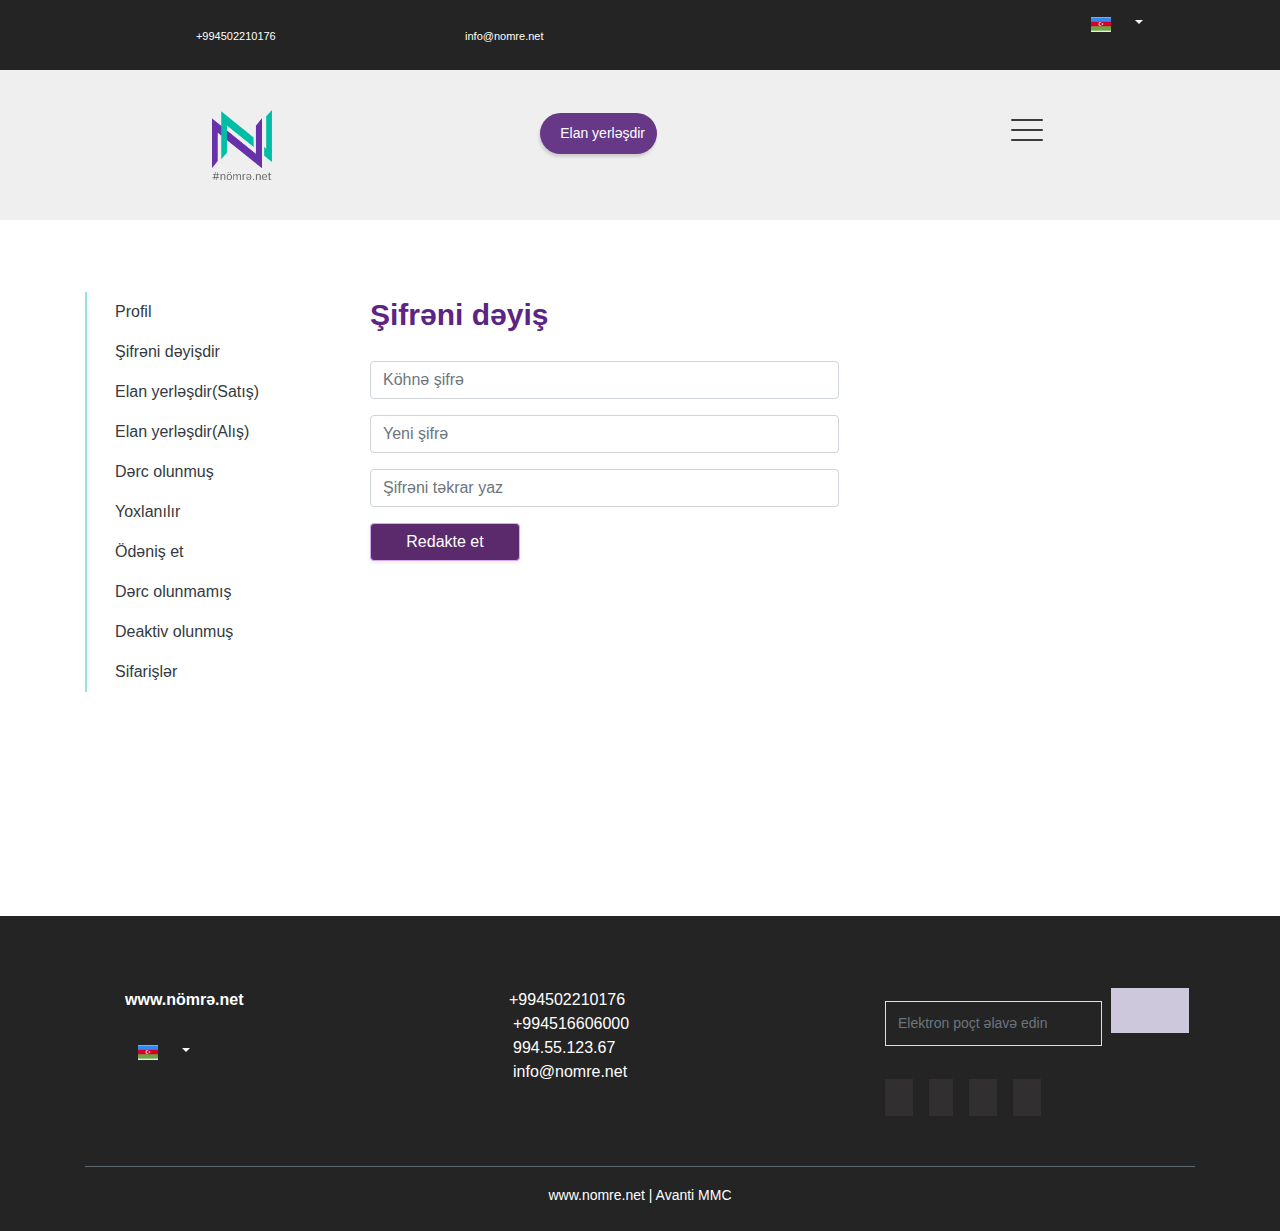
<file: changepassword.html>
<!DOCTYPE html>
<html>
<head>
	<title>nömrə.net</title>
	<meta charset="utf-8">
	<meta name="viewport" content="width=device-width, initial-scale=1, shrink-to-fit=no">
	<link rel="stylesheet" href="https://fonts.googleapis.com/icon?family=Material+Icons">
	<link rel="stylesheet" href="https://pro.fontawesome.com/releases/v5.10.0/css/all.css"
		integrity="sha384-AYmEC3Yw5cVb3ZcuHtOA93w35dYTsvhLPVnYs9eStHfGJvOvKxVfELGroGkvsg+p" crossorigin="anonymous" />
	<link rel="stylesheet" type="text/css" href="style/hamburgers.css">
	<link rel="stylesheet" type="text/css" href="style/bootstrap.css">
	<link rel="stylesheet" type="text/css" href="style/style.css">
</head>

<body class="position-relative">
	<!-- header -->
	<div class="bg-black">
		<div class="container">
			<div class="row d-flex align-items-center justify-content-around py-2">
				<div class="col-6">
					<div class="row d-flex justify-content-between">
						<div class="col-xs-12 col-md-5 ">
							<i class="fas fa-phone-alt fs-lg-11 text-white mr-2"></i>
							<span class="fs-lg-11 text-white font-weight-lighter">+994502210176</span>
						</div>
						<div class="col-xs-12 col-md-5 ">
										<i class="fas fa-envelope fs-lg-11 text-white mr-2"></i>
					<span class="fs-lg-11 text-white font-weight-lighter">info@nomre.net</span>
						</div>
					</div>
				</div>
				
				<div class="col-4 d-flex justify-content-end">
					<div class="btn-group mb-3 ">
						<a type="button" class="btn dropdown-toggle" data-toggle="dropdown" aria-haspopup="true"
							aria-expanded="false" style="color: rgb(255, 255, 255);">
							<span class="custom-icon custom-icon-flag-az"></span>
						</a>
						<div class="dropdown-menu dropdown-menu-header z-high">
							<a class="dropdown-item" href="#">Az</a>
							<a class="dropdown-item" href="#">Rus</a>
							<a class="dropdown-item" href="#">Eng</a>
						</div>
					</div>
				</div>
			</div>
		</div>
	</div>
	<header class="bg-grey">
		<div class="container py-3">
			<div class="row d-flex align-items-center justify-content-between">
				<div class="col-md-2 col-xs-12  my-md-4 ">
					<a href="./index.html"><img src="./img/logonumber.png" class="" style="width: 60px;" alt=""></a>
				</div>
				<div class="col-md-6 col-xs-12 ">
					<div class="row d-flex justify-content-between align-items-center mb-md-4 ">
						<div class="col-6 ">
							<a href="./" class="text-decoration-none" data-toggle="modal"
								data-target=".exampleModalsignup">

								<button class="add-btn add-btn-1 d-flex align-items-center  ">
									<i class="fas fa-plus text-white mr-2" style="font-size: 8px; "></i>
									<span class="fs-lg-14 ">Elan yerləşdir</span>
								</button>
							</a>
						</div>
						<div class="col-2 d-flex justify-content-center">
							<ul class="nav py-profile justify-content-end">
								<li class="nav-item dropdown">
									<a href="#" data-toggle="dropdown" class="nav-link dropdown-toggle1"
										role="button" aria-haspopup="true" aria-expanded="false" >
										<i class="fas fa-user text-purple fs-lg-20"></i>
									</a>
									
									<div class="dropdown-menu dropdown-menu-right ">
										<a href="./profile.html" class="dropdown-item">Profil</a>
										<a href="#" class="dropdown-item">Çıxış</a>
									</div>
								</li>
							</ul>

						</div>
						<div class="col-3 d-flex justify-content-end">
							<div class="hamburger hamburger--spring position-relative z-middle" id="open_menu"
								style="top: -9px;">
								<div class="hamburger-box">
									<div class="hamburger-inner z"></div>
								</div>
							</div>
						</div>
					</div>
				</div>
			</div>
		</div>
	</header>
	<div id="mobile_menu" class="bg-purple z-100 position-absolute left-100 w-100 t-5 h-100 top-0 pt-100">
		<ul class="m-5 list-unstyled">
			<li class="mt-5 mb-3 ">
				<i class="fas fa-route text-white mr-3 fs-sm-12 fs-lg-20"></i>
				<a href="./asannomre.html" class="text-decoration-none text-white my-5 fs-lg-20 fs-sm-12">Asan nömrə</a>
			</li>
			<li class="my-3">
				<i class="fas fa-briefcase text-white mr-3 fs-sm-12 fs-lg-20"></i>
				<a href="./koporativnomre.html"
					class="text-decoration-none text-white  my-5 fs-lg-20 fs-sm-12">Korporativ
					nömrə</a>
			</li>
			<hr class="bg-light">
			<li class="my-3">
				<i class="fas fa-bullhorn text-white mr-3 fs-sm-12 fs-lg-20"></i>
				<a href="./profile.html"
					class="text-decoration-none text-white my-5 fs-lg-20 fs-sm-12">Kampaniyalar</a>
			</li>
			<li class="my-3">
				<i class="far fa-handshake text-white mr-3 fs-sm-12 fs-lg-20"></i>
				<a href="#" class="text-decoration-none text-white my-5 fs-lg-20 fs-sm-12">Əməkdaşlıq və digər
					məsələlər</a>
			</li>
			<li class="my-3">
				<i class="fas fa-user-md text-white mr-3 fs-sm-12 fs-lg-20"></i>
				<a href="./vacancies.html" class="text-decoration-none text-white my-5 fs-lg-20 fs-sm-12">Vakansiyalar</a>
			</li>
			<li class="my-3">
				<i class="fas fa-info-circle text-white mr-3 fs-sm-12 fs-lg-20"></i>
				<a href="#" class="text-decoration-none text-white my-5 fs-lg-20 fs-sm-12">Haqqimizda</a>
			</li>
			<hr class="bg-light">
			<li class="my-3">
				<i class="fas fa-list-ol text-white mr-3 fs-sm-12 fs-lg-20"></i>
				<a href="#" class="text-decoration-none text-white my-5 fs-lg-20 fs-sm-12">Satılan nömrələr</a>
			</li>
			<li class="my-3">
				<i class="fas fa-car text-white mr-3 fs-sm-12 fs-lg-20"></i>
				<a href="#" class="text-decoration-none text-white my-5 fs-lg-20 fs-sm-12">Bütün avtomobil nömrələri</a>
			</li>
			<li class="my-3">
				<i class="fas fa-search text-white mr-3 fs-sm-12 fs-lg-20"></i>
				<a href="#" class="text-decoration-none text-white my-5 fs-lg-20 fs-sm-12">Axtarılan nömrələr</a>
			</li>
			<li class="my-3">
				<i class="far fa-gem text-white mr-3 fs-sm-12 fs-lg-20"></i>
				<a href="#" class="text-decoration-none text-white my-5 fs-lg-20 fs-sm-12">VİP nömrələr</a>
			</li>
			<li class="my-3">
				<i class="fas fa-question text-white mr-3 fs-sm-12 fs-lg-20"></i>
				<a href="#" class="text-decoration-none text-white my-5 fs-lg-20 fs-sm-12">Qaydalar</a>
			</li>
			<li class="my-3">
				<i class="fas fa-file-signature text-white mr-3 fs-sm-12 fs-lg-20"></i>
				<a href="#" class="text-decoration-none text-white my-5 fs-lg-20 fs-sm-12">Əlaqə</a>
			</li>
		</ul>
	</div>
	<!-- main -->
	<main class="my-5 container ">
		<div class="row mt-5" style="margin-bottom: 200px;">
			<div class="my-4 col-md-3 col-xs-12">
				<ul class="sidebar-navigation p-0 m-0 list-unstyled position-relative">
					<li class="position-relative w-100"><a href="./profile.html" class="text-dark d-block">Profil</a></li>
					<li class="position-relative w-100"><a href="./changepassword.html" class="text-dark d-block">Şifrəni dəyişdir</a></li>
					<li class="position-relative w-100"><a href="./sales-advertisement.html" class="text-dark d-block">Elan yerləşdir(Satış)</a>
					</li>
					<li class="position-relative w-100"><a href="./purchase-advertisement.html" class="text-dark d-block">Elan yerləşdir(Alış)</a>
					</li>
					<li class="position-relative w-100"><a href="./published.html" class="text-dark d-block">Dərc olunmuş</a></li>
					<li class="position-relative w-100"><a href="./checking.html" class="text-dark d-block">Yoxlanılır</a></li>
					<li class="position-relative w-100"><a href="./payment.html" class="text-dark d-block">Ödəniş et</a></li>
					<li class="position-relative w-100"><a href="./unpublished.html" class="text-dark d-block">Dərc olunmamış</a></li>
					<li class="position-relative w-100"><a href="" class="text-dark d-block">Deaktiv olunmuş</a></li>
					<li class="position-relative w-100"><a href="./orders-profile.html" class="text-dark d-block">Sifarişlər</a></li>
				</ul>
			</div>
			<div class="my-4 col-md-9 col-xs-12">
				<div><span class="text-purple fs-lg-30 font-weight-bold">Şifrəni dəyiş</span></div>
				<div class="row mt-4">
					<div class="col-md-7 col-xs-12">
						<div class="form-group">
							<input type="password" class="form-control" id="pwd" name="password" placeholder="Köhnə şifrə">
						</div>
					</div>
					<div class="col-md-7 col-xs-12">
						<div class="form-group">
							<input type="password" class="form-control" id="new-pwd" name="password" placeholder="Yeni şifrə">
						</div>
					</div>
					<div class="col-md-7 col-xs-12">
						<div class="form-group">
							<input type="password" class="form-control" id="confirm-pwd" name="password" placeholder="Şifrəni təkrar yaz">
						</div>
					</div>
				</div>
				<button type="submit" class="btn bg-purple text-white  shadow-sm rounded "
				style="border: 1px solid #d2acee; width: 150px;">Redakte et</button>			</div>
		</div>

	</main>

	<!-- footer -->
	<footer id="footer" class="bg-black">
		<div class="container-lg">
			<div class="row pt-5 pb-4">
				<div class="col-lg-4 justify-content-start pt-4">
					<ul>
						<li><a href="#" class="text-white font-weight-bold text-decoration-none">www.nömrə.net</a></li>
						<li class=" d-sm-none align-items-center my-4 d-md-flex">
							<div class="btn-group">
								<a type="button" class="btn dropdown-toggle" data-toggle="dropdown" aria-haspopup="true"
									aria-expanded="false" style="color: white;">
									<span class="custom-icon custom-icon-flag-az"></span>
								</a>
								<div class="dropdown-menu">
									<a class="dropdown-item" href="#">Az</a>
									<a class="dropdown-item" href="#">Rus</a>
									<a class="dropdown-item" href="#">Eng</a>

								</div>
							</div>
						</li>
					</ul>

				</div>
				<div class="col-lg-4 pt-4">
					<ul class="" id="contact">
						<li class="d-flex align-items-center">
							<i class="fas fa-phone-alt mr-1 font-weight-lighter fs-sm-12 text-white "></i>
							<a href="#" class="text-white text-decoration-none fs-sm-12 font-weight-lighter">+994502210176</a>
						</li>
						<li class="d-flex align-items-center">
							<i class="fab fa-whatsapp mr-2 font-weight-lighter fs-sm-12 text-white"></i>
							<a href="" class="text-white text-decoration-none fs-sm-12 font-weight-lighter">+994516606000</a>
						</li>
						<li class="d-flex align-items-center">
							<i class="far fa-calendar mr-2 font-weight-lighter fs-sm-12 text-white"></i>
							<a href="" class="text-white text-decoration-none fs-sm-12 font-weight-lighter">994.55.123.67</a>
						</li>
						<li class="d-flex align-items-center">
							<i class="far fa-envelope mr-2 font-weight-lighter fs-sm-12 text-white"></i>
							<a href="" class="text-white text-decoration-none fs-sm-12 font-weight-lighter">info@nomre.net</a>
						</li>
					</ul>
				</div>
				<div class="col-lg-4  pt-4">
					<ul>
						<li>
							<div class="footer_subcribs_area">
								<form class="navbar-form navbar-left" role="search">
									<div class="form-group">
										<input type="text" class="form-control" placeholder="Elektron poçt əlavə edin">
										<button type="submit" class="submit_btn"><i
												class="fab fa-telegram-plane "></i></button>
									</div>

								</form>
							</div>

						</li>
						<li>
							<div class="d-flex pt-4 px-0">

								<ul class="social-icons px-0">
									<li class="d-inline "><a href="" class="social-icon text-decoration-none"> <i
												class="fab fa-facebook-f text-white"></i></a></li>
									<li class="d-inline ml-3"><a href="" class="social-icon text-decoration-none"> <i
												class="fab fa-twitter text-white"></i></a></li>
									<li class="d-inline ml-3"><a href="" class="social-icon text-decoration-none"> <i
												class="fab fa-instagram text-white"></i></a></li>
									<li class="d-inline ml-3"><a href="" class="social-icon text-decoration-none"> <i
												class="fab fa-linkedin-in text-white"></i></a></li>
								</ul>
							</div>
						</li>
					</ul>


				</div>
			</div>
			<hr class="bg-secondary">
			<div class="row d-flex  ">
				<div class="col-lg-12 text-center">
					<span class="text-white font-weight-lighter fs-lg-14">www.nomre.net | Avanti MMC </span>
				</div>

			</div>
		</div>
	</footer>





	<script src="https://code.jquery.com/jquery-3.4.1.min.js"></script>
	<script src="https://cdn.jsdelivr.net/npm/bootstrap@4.6.0/dist/js/bootstrap.bundle.min.js"
		integrity="sha384-Piv4xVNRyMGpqkS2by6br4gNJ7DXjqk09RmUpJ8jgGtD7zP9yug3goQfGII0yAns"
		crossorigin="anonymous"></script>
	<script type="text/javascript">

		function alertFunction() {
			setTimeout(function () { alert("Axtarış"); }, 1000);
		}
		$('#open_menu').click(function () {
			$('#mobile_menu').toggleClass('left-0')
			$('#open_menu').toggleClass('is-active')
		})
		//number-search
		function keyPr(ev, ind) {
			//48 - 0
			// 8 - backspace
			//46 - delete

			if ((ev.keyCode > 47 && ev.keyCode < 58) || (ev.keyCode > 95 && ev.keyCode < 106)) {
				if (ev.keyCode > 47 && ev.keyCode < 58) {
					document.getElementById("number" + ind).value = (ev.keyCode - 48);
				} else {
					document.getElementById("number" + ind).value = (ev.keyCode - 96);
				}
				if (ind < 7) {
					document.getElementById("number" + (ind + 1)).focus();
				}
			} else if (ev.keyCode === 8 || ev.keyCode === 46) {
				document.getElementById("number" + ind).value = '';
				if (ind > 1) {
					document.getElementById("number" + (ind - 1)).focus();
				}
			} else {
				document.getElementById("number" + ind).value = '';

			}
			return false;
		}

	</script>
</body>
</html>
</file>
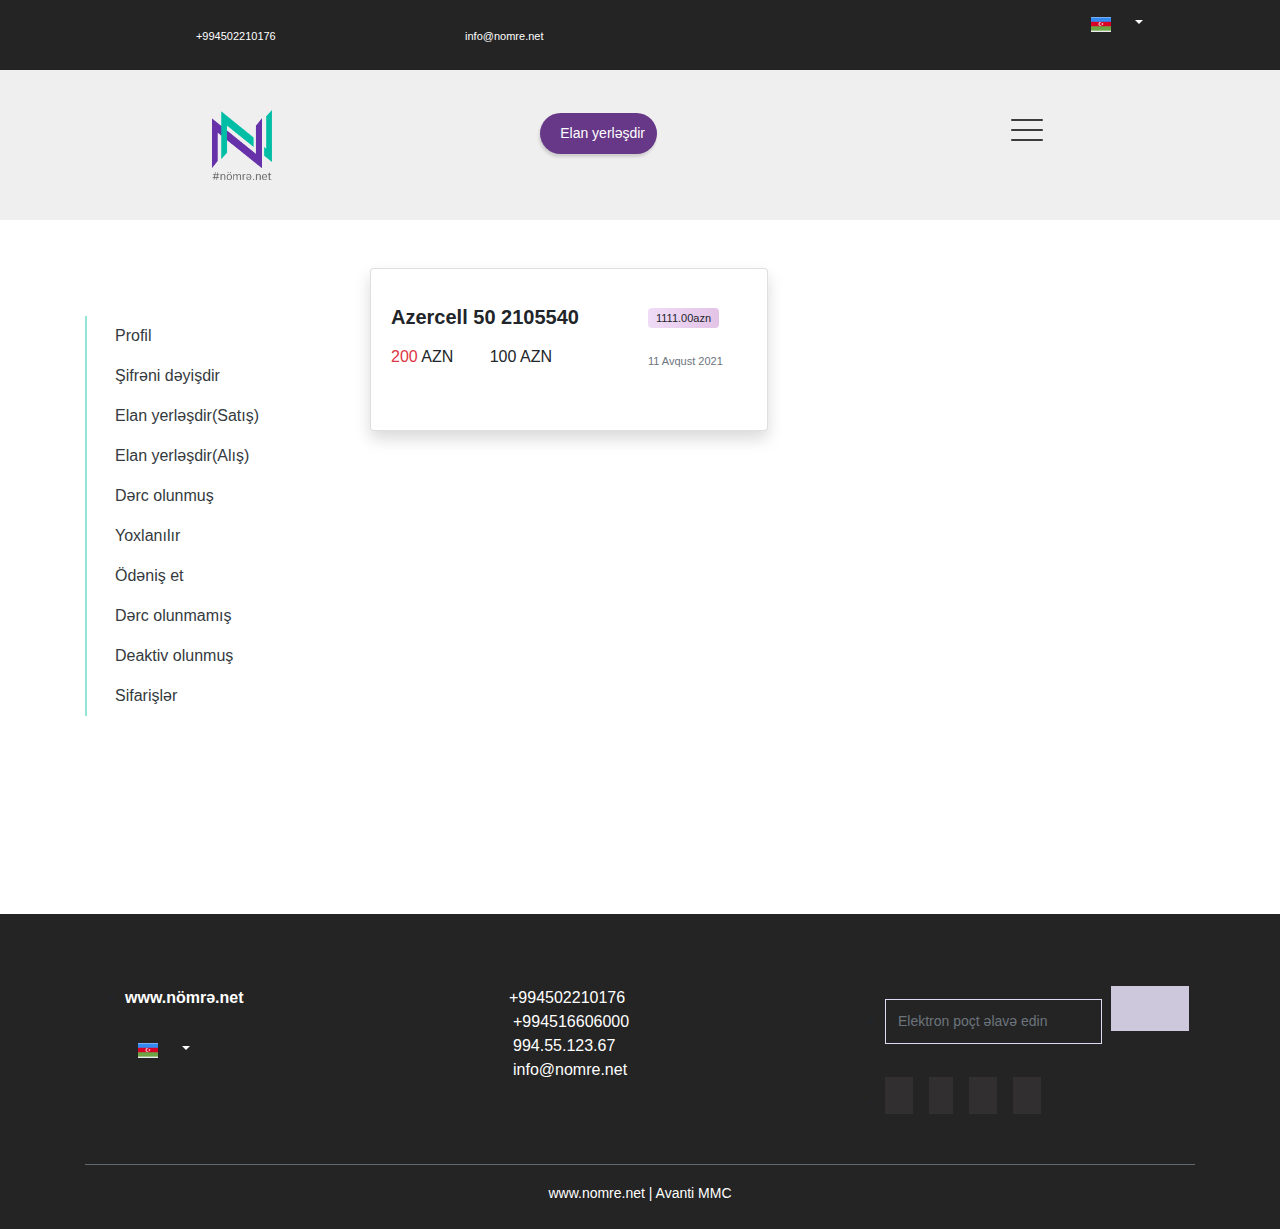
<file: checking.html>
<!DOCTYPE html>
<html>

<head>
	<title></title>
	<meta charset="utf-8">
	<meta name="viewport" content="width=device-width, initial-scale=1, shrink-to-fit=no">
	<link rel="stylesheet" href="https://fonts.googleapis.com/icon?family=Material+Icons">
	<link rel="stylesheet" href="https://pro.fontawesome.com/releases/v5.10.0/css/all.css"
		integrity="sha384-AYmEC3Yw5cVb3ZcuHtOA93w35dYTsvhLPVnYs9eStHfGJvOvKxVfELGroGkvsg+p" crossorigin="anonymous" />
	<link rel="stylesheet" href="https://unpkg.com/swiper/swiper-bundle.min.css" />
	<link rel="stylesheet" type="text/css" href="style/hamburgers.css">
	<link rel="stylesheet" type="text/css" href="style/bootstrap.css">
	<link rel="stylesheet" type="text/css" href="style/style.css">


</head>

<body class="position-relative">
	<!-- header -->
	<div class="bg-black">
		<div class="container">
			<div class="row d-flex align-items-center justify-content-around py-2">
				<div class="col-6">
					<div class="row d-flex justify-content-between">
						<div class="col-xs-12 col-md-5 ">
							<i class="fas fa-phone-alt fs-lg-11 text-white mr-2"></i>
							<span class="fs-lg-11 text-white font-weight-lighter">+994502210176</span>
						</div>
						<div class="col-xs-12 col-md-5 ">
							<i class="fas fa-envelope fs-lg-11 text-white mr-2"></i>
							<span class="fs-lg-11 text-white font-weight-lighter">info@nomre.net</span>
						</div>
					</div>
				</div>

				<div class="col-4 d-flex justify-content-end">
					<div class="btn-group mb-3 ">
						<a type="button" class="btn dropdown-toggle" data-toggle="dropdown" aria-haspopup="true"
							aria-expanded="false" style="color: rgb(255, 255, 255);">
							<span class="custom-icon custom-icon-flag-az"></span>
						</a>
						<div class="dropdown-menu dropdown-menu-header z-high">
							<a class="dropdown-item" href="#">Az</a>
							<a class="dropdown-item" href="#">Rus</a>
							<a class="dropdown-item" href="#">Eng</a>
						</div>
					</div>
				</div>
			</div>
		</div>
	</div>
	<header class="bg-grey">
		<div class="container py-3">
			<div class="row d-flex align-items-center justify-content-between">
				<div class="col-md-2 col-xs-12  my-md-4 ">
					<a href="./index.html"><img src="./img/logonumber.png" class="" style="width: 60px;" alt=""></a>
				</div>
				<div class="col-md-6 col-xs-12 ">
					<div class="row d-flex justify-content-between align-items-center mb-md-4 ">
						<div class="col-6 ">
							<a href="./" class="text-decoration-none" data-toggle="modal"
								data-target=".exampleModalsignup">

								<button class="add-btn add-btn-1 d-flex align-items-center  ">
									<i class="fas fa-plus text-white mr-2" style="font-size: 8px; "></i>
									<span class="fs-lg-14 ">Elan yerləşdir</span>
								</button>
							</a>
						</div>
						<div class="col-2 d-flex justify-content-center">
							<ul class="nav py-profile justify-content-end">
								<li class="nav-item dropdown">
									<a href="#" data-toggle="dropdown" class="nav-link dropdown-toggle1" role="button"
										aria-haspopup="true" aria-expanded="false">
										<i class="fas fa-user text-purple fs-lg-20"></i>
									</a>

									<div class="dropdown-menu dropdown-menu-right ">
										<a href="./profile.html" class="dropdown-item">Profil</a>
										<a href="#" class="dropdown-item">Çıxış</a>
									</div>
								</li>
							</ul>

						</div>
						<div class="col-3 d-flex justify-content-end">
							<div class="hamburger hamburger--spring position-relative z-middle" id="open_menu"
								style="top: -9px;">
								<div class="hamburger-box">
									<div class="hamburger-inner z"></div>
								</div>
							</div>
						</div>
					</div>
				</div>
			</div>
		</div>
	</header>
	<div id="mobile_menu" class="bg-purple z-100 position-absolute left-100 w-100 t-5 h-100 top-0 pt-100">
		<ul class="m-5 list-unstyled">
			<li class="mt-5 mb-3 ">
				<i class="fas fa-route text-white mr-3 fs-sm-12 fs-lg-20"></i>
				<a href="./asannomre.html" class="text-decoration-none text-white my-5 fs-lg-20 fs-sm-12">Asan nömrə</a>
			</li>
			<li class="my-3">
				<i class="fas fa-briefcase text-white mr-3 fs-sm-12 fs-lg-20"></i>
				<a href="./koporativnomre.html"
					class="text-decoration-none text-white  my-5 fs-lg-20 fs-sm-12">Korporativ
					nömrə</a>
			</li>
			<hr class="bg-light">
			<li class="my-3">
				<i class="fas fa-bullhorn text-white mr-3 fs-sm-12 fs-lg-20"></i>
				<a href="./profile.html" class="text-decoration-none text-white my-5 fs-lg-20 fs-sm-12">Kampaniyalar</a>
			</li>
			<li class="my-3">
				<i class="far fa-handshake text-white mr-3 fs-sm-12 fs-lg-20"></i>
				<a href="#" class="text-decoration-none text-white my-5 fs-lg-20 fs-sm-12">Əməkdaşlıq və digər
					məsələlər</a>
			</li>
			<li class="my-3">
				<i class="fas fa-user-md text-white mr-3 fs-sm-12 fs-lg-20"></i>
				<a href="./vacancies.html"
					class="text-decoration-none text-white my-5 fs-lg-20 fs-sm-12">Vakansiyalar</a>
			</li>
			<li class="my-3">
				<i class="fas fa-info-circle text-white mr-3 fs-sm-12 fs-lg-20"></i>
				<a href="#" class="text-decoration-none text-white my-5 fs-lg-20 fs-sm-12">Haqqimizda</a>
			</li>
			<hr class="bg-light">
			<li class="my-3">
				<i class="fas fa-list-ol text-white mr-3 fs-sm-12 fs-lg-20"></i>
				<a href="#" class="text-decoration-none text-white my-5 fs-lg-20 fs-sm-12">Satılan nömrələr</a>
			</li>
			<li class="my-3">
				<i class="fas fa-car text-white mr-3 fs-sm-12 fs-lg-20"></i>
				<a href="#" class="text-decoration-none text-white my-5 fs-lg-20 fs-sm-12">Bütün avtomobil nömrələri</a>
			</li>
			<li class="my-3">
				<i class="fas fa-search text-white mr-3 fs-sm-12 fs-lg-20"></i>
				<a href="#" class="text-decoration-none text-white my-5 fs-lg-20 fs-sm-12">Axtarılan nömrələr</a>
			</li>
			<li class="my-3">
				<i class="far fa-gem text-white mr-3 fs-sm-12 fs-lg-20"></i>
				<a href="#" class="text-decoration-none text-white my-5 fs-lg-20 fs-sm-12">VİP nömrələr</a>
			</li>
			<li class="my-3">
				<i class="fas fa-question text-white mr-3 fs-sm-12 fs-lg-20"></i>
				<a href="#" class="text-decoration-none text-white my-5 fs-lg-20 fs-sm-12">Qaydalar</a>
			</li>
			<li class="my-3">
				<i class="fas fa-file-signature text-white mr-3 fs-sm-12 fs-lg-20"></i>
				<a href="#" class="text-decoration-none text-white my-5 fs-lg-20 fs-sm-12">Əlaqə</a>
			</li>
		</ul>
	</div>


	<!-- main -->
	<main class="my-5 container ">
		<div class="row ">
			<div class="col-md-3 col-xs-12 my-5">
				<ul class="sidebar-navigation p-0 m-0 list-unstyled position-relative">
					<li class="position-relative w-100"><a href="./profile.html" class="text-dark d-block">Profil</a>
					</li>
					<li class="position-relative w-100"><a href="./changepassword.html"
							class="text-dark d-block">Şifrəni dəyişdir</a></li>
					<li class="position-relative w-100"><a href="./sales-advertisement.html"
							class="text-dark d-block">Elan
							yerləşdir(Satış)</a>
					</li>
					<li class="position-relative w-100"><a href="./purchase-advertisement.html"
							class="text-dark d-block">Elan yerləşdir(Alış)</a>
					</li>
					<li class="position-relative w-100"><a href="./published.html" class="text-dark d-block">Dərc
							olunmuş</a></li>
					<li class="position-relative w-100"><a href="./checking.html"
							class="text-dark d-block">Yoxlanılır</a></li>
					<li class="position-relative w-100"><a href="./payment.html" class="text-dark d-block">Ödəniş et</a>
					</li>
					<li class="position-relative w-100"><a href="./unpublished.html" class="text-dark d-block">Dərc
							olunmamış</a></li>
					<li class="position-relative w-100"><a href="" class="text-dark d-block">Deaktiv olunmuş</a></li>
					<li class="position-relative w-100"><a href="./orders-profile.html"
							class="text-dark d-block">Sifarişlər</a></li>
				</ul>
			</div>

			<div class=" col-md-9 col-xs-12 mb-5">
				<div class="row">
					<div class="col-md-6 col-xs-12">
						<div class="card shadow">
							<i class="fas fa-clock text-purple" style="position: absolute;
							right: -7px;
							top: -9px;"></i>
							<div class="card-body">
								<div class="row py-3 d-flex justify-content-between ">
									<div class="col-lg-8">
										<h5 class="mr-3 font-weight-bold">Azercell 50 2105540</h5>
										<p class="my-3"> <span class="text-danger">200</span> AZN <i
												class="fas fa-angle-double-right mx-3"></i>100 AZN</p>
									</div>
									<div class="col-lg-4 position-relative">
										<span class="py-1 px-2 fs-lg-11 text-black rounded"
											style="background-image: linear-gradient(to right, #f0dcf7, #e2c3e6)">1111.00azn</span>
										<span class="text-secondary fs-lg-11 my-4 d-block">11 Avqust 2021</span>
									</div>
								</div>
							</div>
						</div>
					</div>
				</div>
			</div>
	</main>

	<!-- footer -->
	
	<footer id="footer" class="bg-black">
		<div class="container-lg">
			<div class="row pt-5 pb-4">
				<div class="col-lg-4 justify-content-start pt-4">
					<ul>
						<li><a href="#" class="text-white font-weight-bold text-decoration-none">www.nömrə.net</a></li>
						<li class=" d-sm-none align-items-center my-4 d-md-flex">
							<div class="btn-group">
								<a type="button" class="btn dropdown-toggle" data-toggle="dropdown" aria-haspopup="true"
									aria-expanded="false" style="color: white;">
									<span class="custom-icon custom-icon-flag-az"></span>
								</a>
								<div class="dropdown-menu">
									<a class="dropdown-item" href="#">Az</a>
									<a class="dropdown-item" href="#">Rus</a>
									<a class="dropdown-item" href="#">Eng</a>

								</div>
							</div>
						</li>
					</ul>

				</div>
				<div class="col-lg-4 pt-4">
					<ul class="" id="contact">
						<li class="d-flex align-items-center">
							<i class="fas fa-phone-alt mr-1 font-weight-lighter fs-sm-12 text-white "></i>
							<a href="#" class="text-white text-decoration-none fs-sm-12 font-weight-lighter">+994502210176</a>
						</li>
						<li class="d-flex align-items-center">
							<i class="fab fa-whatsapp mr-2 font-weight-lighter fs-sm-12 text-white"></i>
							<a href="" class="text-white text-decoration-none fs-sm-12 font-weight-lighter">+994516606000</a>
						</li>
						<li class="d-flex align-items-center">
							<i class="far fa-calendar mr-2 font-weight-lighter fs-sm-12 text-white"></i>
							<a href="" class="text-white text-decoration-none fs-sm-12 font-weight-lighter">994.55.123.67</a>
						</li>
						<li class="d-flex align-items-center">
							<i class="far fa-envelope mr-2 font-weight-lighter fs-sm-12 text-white"></i>
							<a href="" class="text-white text-decoration-none fs-sm-12 font-weight-lighter">info@nomre.net</a>
						</li>
					</ul>
				</div>
				<div class="col-lg-4  pt-4">
					<ul>
						<li>
							<div class="footer_subcribs_area">
								<form class="navbar-form navbar-left" role="search">
									<div class="form-group">
										<input type="text" class="form-control" placeholder="Elektron poçt əlavə edin">
										<button type="submit" class="submit_btn"><i
												class="fab fa-telegram-plane "></i></button>
									</div>

								</form>
							</div>

						</li>
						<li>
							<div class="d-flex pt-4 px-0">

								<ul class="social-icons px-0">
									<li class="d-inline "><a href="" class="social-icon text-decoration-none"> <i
												class="fab fa-facebook-f text-white"></i></a></li>
									<li class="d-inline ml-3"><a href="" class="social-icon text-decoration-none"> <i
												class="fab fa-twitter text-white"></i></a></li>
									<li class="d-inline ml-3"><a href="" class="social-icon text-decoration-none"> <i
												class="fab fa-instagram text-white"></i></a></li>
									<li class="d-inline ml-3"><a href="" class="social-icon text-decoration-none"> <i
												class="fab fa-linkedin-in text-white"></i></a></li>
								</ul>
							</div>
						</li>
					</ul>


				</div>
			</div>
			<hr class="bg-secondary">
			<div class="row d-flex  ">
				<div class="col-lg-12 text-center">
					<span class="text-white font-weight-lighter fs-lg-14">www.nomre.net | Avanti MMC </span>
				</div>

			</div>
		</div>
	</footer>


	<script src="https://code.jquery.com/jquery-3.4.1.min.js"></script>
	<script src="https://cdn.jsdelivr.net/npm/bootstrap@4.6.0/dist/js/bootstrap.bundle.min.js"
		integrity="sha384-Piv4xVNRyMGpqkS2by6br4gNJ7DXjqk09RmUpJ8jgGtD7zP9yug3goQfGII0yAns"
		crossorigin="anonymous"></script>
	<script type="text/javascript">

		function alertFunction() {
			setTimeout(function () { alert("Axtarış"); }, 1000);
		}
		$('#open_menu').click(function () {
			$('#mobile_menu').toggleClass('left-0')
			$('#open_menu').toggleClass('is-active')
		})
		//number-search
		function keyPr(ev, ind) {
			//48 - 0
			// 8 - backspace
			//46 - delete

			if ((ev.keyCode > 47 && ev.keyCode < 58) || (ev.keyCode > 95 && ev.keyCode < 106)) {
				if (ev.keyCode > 47 && ev.keyCode < 58) {
					document.getElementById("number" + ind).value = (ev.keyCode - 48);
				} else {
					document.getElementById("number" + ind).value = (ev.keyCode - 96);
				}
				if (ind < 7) {
					document.getElementById("number" + (ind + 1)).focus();
				}
			} else if (ev.keyCode === 8 || ev.keyCode === 46) {
				document.getElementById("number" + ind).value = '';
				if (ind > 1) {
					document.getElementById("number" + (ind - 1)).focus();
				}
			} else {
				document.getElementById("number" + ind).value = '';

			}

			return false;
		}
		//select all
		$("#selectAll").click(function () {
			$("input[type=checkbox]").prop("checked", $(this).prop("checked"));
		});

		$("input[type=checkbox]").click(function () {
			if (!$(this).prop("checked")) {
				$("#selectAll").prop("checked", false);
			}
		});

		jackHarnerSig();



	</script>
</body>

</html>
</file>
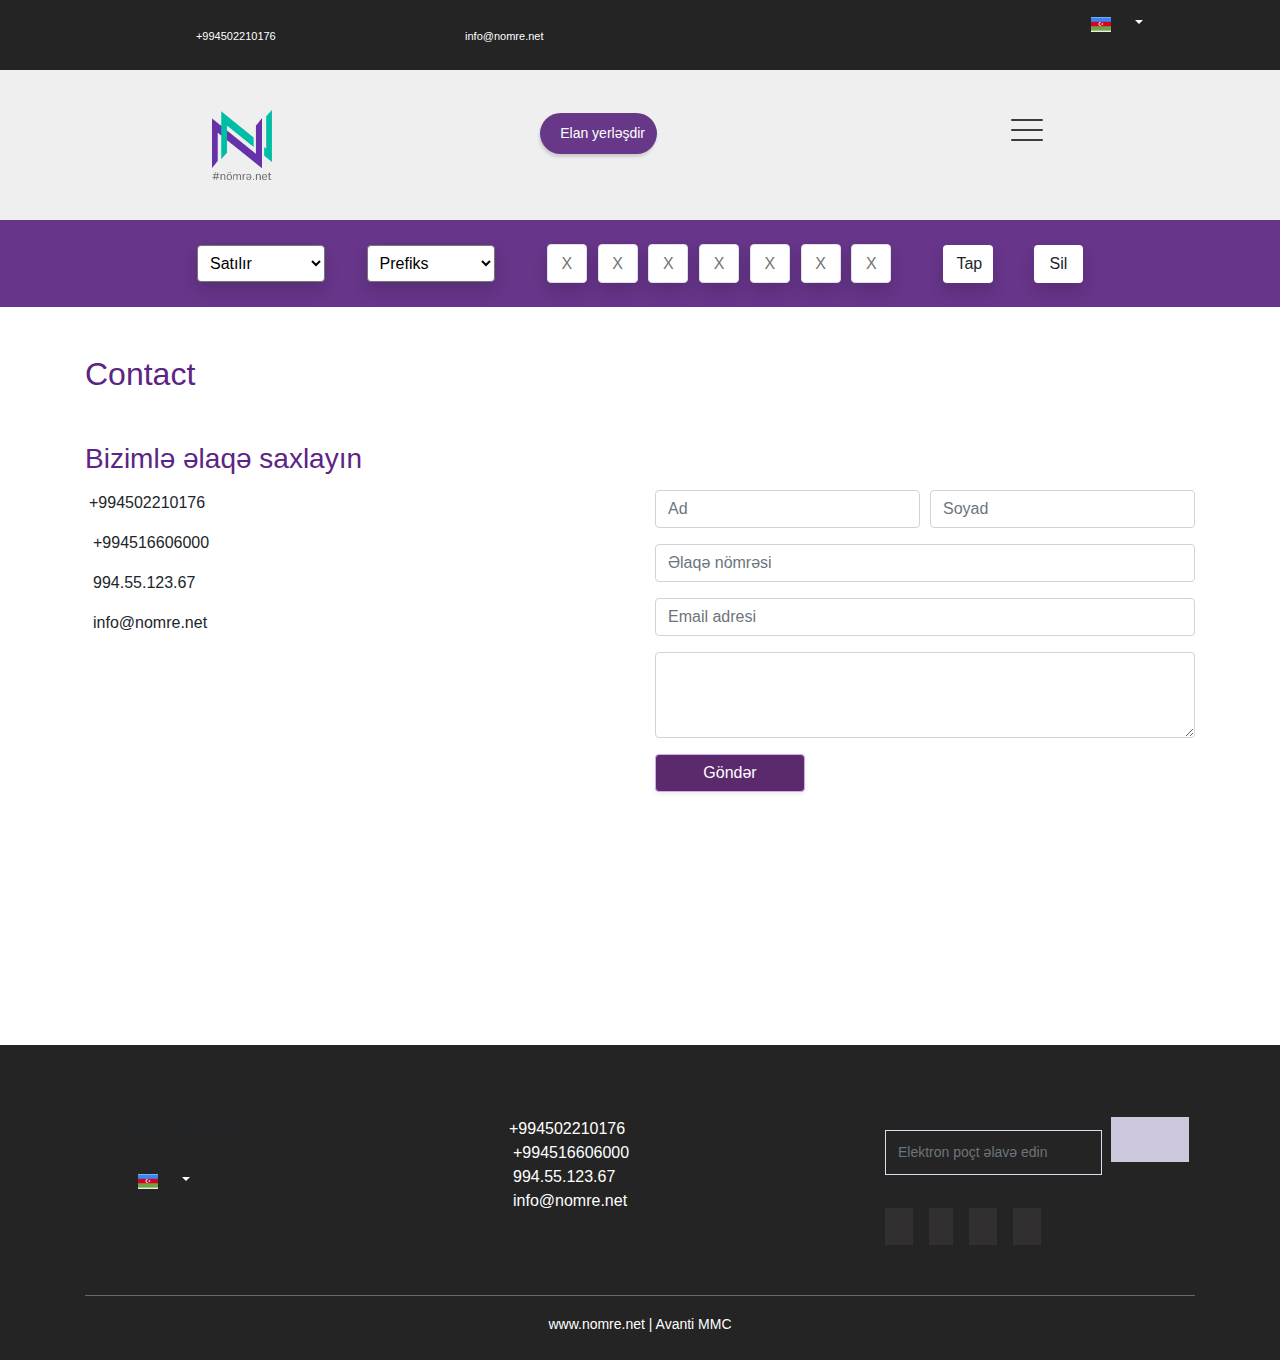
<file: contact.html>
<!DOCTYPE html>
<html>

<head>
	<title>nömrə.net</title>
	<meta charset="utf-8">
	<meta name="viewport" content="width=device-width, initial-scale=1, shrink-to-fit=no">
	<link rel="stylesheet" href="https://fonts.googleapis.com/icon?family=Material+Icons">
	<link rel="stylesheet" href="https://pro.fontawesome.com/releases/v5.10.0/css/all.css"
		integrity="sha384-AYmEC3Yw5cVb3ZcuHtOA93w35dYTsvhLPVnYs9eStHfGJvOvKxVfELGroGkvsg+p" crossorigin="anonymous" />
	<link rel="stylesheet" type="text/css" href="style/hamburgers.css">
	<link rel="stylesheet" type="text/css" href="style/bootstrap.css">
	<link rel="stylesheet" type="text/css" href="style/style.css">
</head>

<body class="position-relative">
	<!-- header -->
	<div class="bg-black">
		<div class="container">
			<div class="row d-flex align-items-center justify-content-around py-2">
				<div class="col-6">
					<div class="row d-flex justify-content-between">
						<div class="col-xs-12 col-md-5 ">
							<i class="fas fa-phone-alt fs-lg-11 text-white mr-2"></i>
							<span class="fs-lg-11 text-white font-weight-lighter">+994502210176</span>
						</div>
						<div class="col-xs-12 col-md-5 ">
							<i class="fas fa-envelope fs-lg-11 text-white mr-2"></i>
							<span class="fs-lg-11 text-white font-weight-lighter">info@nomre.net</span>
						</div>
					</div>
				</div>

				<div class="col-4 d-flex justify-content-end">
					<div class="btn-group mb-3 ">
						<a type="button" class="btn dropdown-toggle" data-toggle="dropdown" aria-haspopup="true"
							aria-expanded="false" style="color: rgb(255, 255, 255);">
							<span class="custom-icon custom-icon-flag-az"></span>
						</a>
						<div class="dropdown-menu dropdown-menu-header z-high">
							<a class="dropdown-item" href="#">Az</a>
							<a class="dropdown-item" href="#">Rus</a>
							<a class="dropdown-item" href="#">Eng</a>
						</div>
					</div>
				</div>
			</div>
		</div>
	</div>
	<header class="bg-grey">
		<div class="container py-3">
			<div class="row d-flex align-items-center justify-content-between">
				<div class="col-md-2 col-xs-12  my-md-4 ">
					<a href="./index.html"><img src="./img/logonumber.png" class="" style="width: 60px;" alt=""></a>
				</div>
				<div class="col-md-6 col-xs-12 ">
					<div class="row d-flex justify-content-between align-items-center mb-md-4 ">
						<div class="col-6 ">
							<a href="./" class="text-decoration-none" data-toggle="modal"
								data-target=".exampleModalsignup">

								<button class="add-btn add-btn-1 d-flex align-items-center  ">
									<i class="fas fa-plus text-white mr-2" style="font-size: 8px; "></i>
									<span class="fs-lg-14 ">Elan yerləşdir</span>
								</button>
							</a>
						</div>
						<div class="col-2 d-flex justify-content-center">
							<ul class="nav py-profile justify-content-end">
								<li class="nav-item dropdown">
									<a href="#" data-toggle="dropdown" class="nav-link dropdown-toggle1" role="button"
										aria-haspopup="true" aria-expanded="false">
										<i class="fas fa-user text-purple fs-lg-20"></i>
									</a>

									<div class="dropdown-menu dropdown-menu-right ">
										<a href="./profile.html" class="dropdown-item">Profil</a>
										<a href="#" class="dropdown-item">Çıxış</a>
									</div>
								</li>
							</ul>

						</div>
						<div class="col-3 d-flex justify-content-end">
							<div class="hamburger hamburger--spring position-relative z-middle" id="open_menu"
								style="top: -9px;">
								<div class="hamburger-box">
									<div class="hamburger-inner z"></div>
								</div>
							</div>
						</div>
					</div>
				</div>
			</div>
		</div>
	</header>
	<div id="mobile_menu" class="bg-purple z-100 position-absolute left-100 w-100 t-5 h-100 top-0 pt-100">
		<ul class="m-5 list-unstyled">
			<li class="mt-5 mb-3 ">
				<i class="fas fa-route text-white mr-3 fs-sm-12 fs-lg-20"></i>
				<a href="./asannomre.html" class="text-decoration-none text-white my-5 fs-lg-20 fs-sm-12">Asan nömrə</a>
			</li>
			<li class="my-3">
				<i class="fas fa-briefcase text-white mr-3 fs-sm-12 fs-lg-20"></i>
				<a href="./koporativnomre.html"
					class="text-decoration-none text-white  my-5 fs-lg-20 fs-sm-12">Korporativ
					nömrə</a>
			</li>
			<hr class="bg-light">
			<li class="my-3">
				<i class="fas fa-bullhorn text-white mr-3 fs-sm-12 fs-lg-20"></i>
				<a href="./profile.html" class="text-decoration-none text-white my-5 fs-lg-20 fs-sm-12">Kampaniyalar</a>
			</li>
			<li class="my-3">
				<i class="far fa-handshake text-white mr-3 fs-sm-12 fs-lg-20"></i>
				<a href="#" class="text-decoration-none text-white my-5 fs-lg-20 fs-sm-12">Əməkdaşlıq və digər
					məsələlər</a>
			</li>
			<li class="my-3">
				<i class="fas fa-user-md text-white mr-3 fs-sm-12 fs-lg-20"></i>
				<a href="./vacancies.html"
					class="text-decoration-none text-white my-5 fs-lg-20 fs-sm-12">Vakansiyalar</a>
			</li>
			<li class="my-3">
				<i class="fas fa-info-circle text-white mr-3 fs-sm-12 fs-lg-20"></i>
				<a href="#" class="text-decoration-none text-white my-5 fs-lg-20 fs-sm-12">Haqqimizda</a>
			</li>
			<hr class="bg-light">
			<li class="my-3">
				<i class="fas fa-list-ol text-white mr-3 fs-sm-12 fs-lg-20"></i>
				<a href="#" class="text-decoration-none text-white my-5 fs-lg-20 fs-sm-12">Satılan nömrələr</a>
			</li>
			<li class="my-3">
				<i class="fas fa-car text-white mr-3 fs-sm-12 fs-lg-20"></i>
				<a href="#" class="text-decoration-none text-white my-5 fs-lg-20 fs-sm-12">Bütün avtomobil nömrələri</a>
			</li>
			<li class="my-3">
				<i class="fas fa-search text-white mr-3 fs-sm-12 fs-lg-20"></i>
				<a href="#" class="text-decoration-none text-white my-5 fs-lg-20 fs-sm-12">Axtarılan nömrələr</a>
			</li>
			<li class="my-3">
				<i class="far fa-gem text-white mr-3 fs-sm-12 fs-lg-20"></i>
				<a href="#" class="text-decoration-none text-white my-5 fs-lg-20 fs-sm-12">VİP nömrələr</a>
			</li>
			<li class="my-3">
				<i class="fas fa-question text-white mr-3 fs-sm-12 fs-lg-20"></i>
				<a href="#" class="text-decoration-none text-white my-5 fs-lg-20 fs-sm-12">Qaydalar</a>
			</li>
			<li class="my-3">
				<i class="fas fa-file-signature text-white mr-3 fs-sm-12 fs-lg-20"></i>
				<a href="#" class="text-decoration-none text-white my-5 fs-lg-20 fs-sm-12">Əlaqə</a>
			</li>
		</ul>
	</div>
	<div class="bg-search-purple">
		<div class="container">
			<div class="row  d-flex justify-content-around align-items-center ">
				<div class="col-10 serch-table">
					<div class="row d-flex justify-content-around align-items-center my-3">
						<div class="dropdown_td my-2 col-lg-2 col-md-6 col-xs-6 btn-group bootstrap-select">
							<select id="how_search" class="selectpicker shadow rounded p-2 " name="search_type"
								tabindex="-98" style="width: 100%; background-color: white;">
								<option selected="" value="1">Satılır</option>
								array(0) {
								}
								<option value="0">Olsa alaram</option>
							</select>
						</div>
						<div class="prefiks my-2 col-lg-2 col-md-6 col-xs-6">
							<select name="search_prefix[]" id="bahman" data-selected-text-format="count"
								data-live-search="true" tabindex="-98" class="shadow rounded p-2"
								style="width: 100%;background-color: white;">
								<optgroup class="selectpicker-s" label="Bütün operatorlar">
									<option value="all" selected="selected">Prefiks </option>
								</optgroup>


								<optgroup class="selectpicker-s" label="Azercell">
									<option value="1">50</option>
									<option value="2">51</option>
									<option value="3">10</option>
									<option value="1 / 2 / 3">
										50 / 51 / 10
									</option>
								</optgroup>

								<optgroup class="selectpicker-s" label="Azercell">
									<option value="1">50</option>
									<option value="2">51</option>
									<option value="3">10</option>
									<option value="1 / 2 / 3">
										50 / 51 / 10
									</option>
								</optgroup>
								<optgroup class="selectpicker-s" label="Bakcell">
									<option value="4">55</option>
									<option value="5">99</option>
									<option value="4 / 5">
										55 / 99
									</option>
								</optgroup>
								<optgroup class="selectpicker-s" label="Nar">
									<option value="9">70</option>
									<option value="10">77</option>
									<option value="9 / 10">
										70 / 77
									</option>
								</optgroup>
								<optgroup class="selectpicker-s" label="Naxtel">
									<option value="6">60</option>
								</optgroup>
								<optgroup class="selectpicker-s" label="BTRİB">
									<option value="12">12</option>
								</optgroup>
								<optgroup class="selectpicker-s" label="Gürcüstan">
									<option value="17">577</option>
									<option value="18">555</option>
									<option value="17 / 18">
										577 / 555
									</option>
								</optgroup>
								<optgroup class="selectpicker-s" label="Rusiya">
									<option value="19">903</option>
									<option value="20">905</option>
									<option value="19 / 20">
										903 / 905
									</option>
								</optgroup>
								<optgroup class="selectpicker-s" label="Türkiyə">
									<option value="14">532</option>
									<option value="15">53</option>
									<option value="16">56</option>
									<option value="14 / 15 / 16">
										532 / 53 / 56
									</option>
								</optgroup>
								<optgroup class="selectpicker-s" label="Paket nömrələr">
									<option value="21">Çoxlu prefiks</option>
								</optgroup>
								<option class="car" value="car">Maşın</option>
							</select>
						</div>
						<div id="number_search" class="my-2 col-lg-5 col-md-10 d-flex justify-content-between">
							<input type="tel" id="number1" name="number1" pattern="[0-9]*" value=""
								class="number-search inputs inpt2 shadow text-center border rounded" placeholder="X"
								onkeyup="keyPr(event, 1);">
							<input type="tel" id="number2" name="number2" pattern="[0-9]*" value=""
								class="number-search inputs inpt2 shadow text-center border rounded" placeholder="X"
								onkeyup="keyPr(event, 2);">
							<input type="tel" id="number3" name="number3" pattern="[0-9]*" value=""
								class="number-search inputs inpt2 shadow text-center border rounded" placeholder="X"
								onkeyup="keyPr(event, 3);">
							<input type="tel" id="number4" name="number4" pattern="[0-9]*" value=""
								class="number-search inputs inpt2 shadow text-center border rounded" placeholder="X"
								onkeyup="keyPr(event, 4);">
							<input type="tel" id="number5" name="number5" pattern="[0-9]*" value=""
								class="number-search inputs inpt2 shadow text-center border rounded" placeholder="X"
								onkeyup="keyPr(event, 5);">
							<input type="tel" id="number6" name="number6" pattern="[0-9]*" value=""
								class="number-search inputs inpt2 shadow text-center border rounded" placeholder="X"
								onkeyup="keyPr(event, 6);">
							<input type="tel" id="number7" name="number7" pattern="[0-9]*" value=""
								class="number-search inputs inpt2 shadow text-center border rounded" placeholder="X"
								onkeyup="keyPr(event, 7);">
						</div>
						<div class=" my-2 col-lg-1 col-md-6 col-xs-6 w-100">
							<button type="submit" onclick="alertFunction()"
								class="btn  bg-white w-100 shadow tap-hover">Tap</button>
						</div>
						<div class=" my-2 col-lg-1 col-md-6 col-xs-6 ">
							<a href="#" class=" btn  w-100 bg-white shadow sil-hover">Sil</a>
						</div>
					</div>
				</div>
			</div>
		</div>
	</div>

	<!-- main -->

	<main class="container my-5 h-60vh">
		<h2 class="text-purple">Contact</h2>
		<div class="row my-5">

			<div class="col-xs-12 col-md-6">

				<h3 class="text-purple ">Bizimlə əlaqə saxlayın</h3>

				<ul class="px-0 mt-3" id="contact">
					<li class="d-flex align-items-center mb-3">
						<i class="fas fa-phone-alt mr-1 font-weight-lighter fs-sm-12 "></i>
						<a href="#" class=" text-decoration-none fs-sm-12 font-weight-lighter">+994502210176</a>
					</li>
					<li class="d-flex align-items-center mb-3">
						<i class="fab fa-whatsapp mr-2 font-weight-lighter fs-sm-12"></i>
						<a href="" class=" text-decoration-none fs-sm-12 font-weight-lighter">+994516606000</a>
					</li>
					<li class="d-flex align-items-center mb-3">
						<i class="far fa-calendar mr-2 font-weight-lighter fs-sm-12"></i>
						<a href="" class=" text-decoration-none fs-sm-12 font-weight-lighter">994.55.123.67</a>
					</li>
					<li class="d-flex align-items-center mb-3">
						<i class="far fa-envelope mr-2 font-weight-lighter fs-sm-12"></i>
						<a href="" class=" text-decoration-none fs-sm-12 font-weight-lighter">info@nomre.net</a>
					</li>
				</ul>
			</div>
			<div class="col-xs-12 col-md-6 my-5">
				<form>
					<div class="form-row">
						<div class="form-group col-md-6">
							<input type="text" class="form-control" id="inputFirstname" placeholder="Ad">
						</div>
						<div class="form-group col-md-6">
							<input type="text" class="form-control" id="inputLastname" placeholder="Soyad">
						</div>
					</div>
					<div class="form-group">
						<input type="number" class="form-control" id="inputNumber" placeholder="Əlaqə nömrəsi">
					</div>
					<div class="form-group">
						<input type="email" class="form-control" id="inputEmail" placeholder="Email adresi">
					</div>
					<div class="form-group">
						<textarea class="form-control" id="exampleFormControlTextarea1" rows="3"></textarea>
					</div>
					<button type="submit" class="btn bg-purple text-white shadow-sm rounded "
						style="border: 1px solid #d2acee; width: 150px;">Göndər</button>
				</form>
			</div>
		</div>

	</main>

	<!-- footer -->

	<footer id="footer" class="bg-black">
		<div class="container-lg">
			<div class="row pt-5 pb-4">
				<div class="col-lg-4 justify-content-start pt-4">
					<ul>
						<li><a href="#" class=" font-weight-bold text-decoration-none">www.nömrə.net</a></li>
						<li class=" d-sm-none align-items-center my-4 d-md-flex">
							<div class="btn-group">
								<a type="button" class="btn dropdown-toggle" data-toggle="dropdown" aria-haspopup="true"
									aria-expanded="false" style="color: white;">
									<span class="custom-icon custom-icon-flag-az"></span>
								</a>
								<div class="dropdown-menu">
									<a class="dropdown-item" href="#">Az</a>
									<a class="dropdown-item" href="#">Rus</a>
									<a class="dropdown-item" href="#">Eng</a>

								</div>
							</div>
						</li>
					</ul>

				</div>
				<div class="col-lg-4 pt-4">
					<ul class="" id="contact">
						<li class="d-flex align-items-center">
							<i class="fas fa-phone-alt mr-1 font-weight-lighter fs-sm-12 text-white "></i>
							<a href="#"
								class="text-white text-decoration-none fs-sm-12 font-weight-lighter">+994502210176</a>
						</li>
						<li class="d-flex align-items-center">
							<i class="fab fa-whatsapp mr-2 font-weight-lighter fs-sm-12 text-white"></i>
							<a href=""
								class="text-white text-decoration-none fs-sm-12 font-weight-lighter">+994516606000</a>
						</li>
						<li class="d-flex align-items-center">
							<i class="far fa-calendar mr-2 font-weight-lighter fs-sm-12 text-white"></i>
							<a href=""
								class="text-white text-decoration-none fs-sm-12 font-weight-lighter">994.55.123.67</a>
						</li>
						<li class="d-flex align-items-center">
							<i class="far fa-envelope mr-2 font-weight-lighter fs-sm-12 text-white"></i>
							<a href=""
								class="text-white text-decoration-none fs-sm-12 font-weight-lighter">info@nomre.net</a>
						</li>
					</ul>
				</div>
				<div class="col-lg-4  pt-4">
					<ul>
						<li>
							<div class="footer_subcribs_area">
								<form class="navbar-form navbar-left" role="search">
									<div class="form-group">
										<input type="text" class="form-control" placeholder="Elektron poçt əlavə edin">
										<button type="submit" class="submit_btn"><i
												class="fab fa-telegram-plane "></i></button>
									</div>

								</form>
							</div>

						</li>
						<li>
							<div class="d-flex pt-4 px-0">

								<ul class="social-icons px-0">
									<li class="d-inline "><a href="" class="social-icon text-decoration-none"> <i
												class="fab fa-facebook-f text-white"></i></a></li>
									<li class="d-inline ml-3"><a href="" class="social-icon text-decoration-none"> <i
												class="fab fa-twitter text-white"></i></a></li>
									<li class="d-inline ml-3"><a href="" class="social-icon text-decoration-none"> <i
												class="fab fa-instagram text-white"></i></a></li>
									<li class="d-inline ml-3"><a href="" class="social-icon text-decoration-none"> <i
												class="fab fa-linkedin-in text-white"></i></a></li>
								</ul>
							</div>
						</li>
					</ul>

				</div>
			</div>
			<hr class="bg-secondary">
			<div class="row d-flex  ">
				<div class="col-lg-12 text-center">
					<span class="text-white font-weight-lighter fs-lg-14">www.nomre.net | Avanti MMC </span>
				</div>

			</div>
		</div>
	</footer>

	<script src="https://code.jquery.com/jquery-3.4.1.min.js"></script>
	<script src="https://cdn.jsdelivr.net/npm/bootstrap@4.6.0/dist/js/bootstrap.bundle.min.js"
		integrity="sha384-Piv4xVNRyMGpqkS2by6br4gNJ7DXjqk09RmUpJ8jgGtD7zP9yug3goQfGII0yAns"
		crossorigin="anonymous"></script>
	<script type="text/javascript">

		function alertFunction() {
			setTimeout(function () { alert("Axtarış"); }, 1000);
		}

		/*let mobile_menu = document.querySelector('#mobile_menu')
		document.getElementById('open_menu').addEventListener('click', function (e) {
			mobile_menu.classList.toggle('left-0')
			e.target.classList.toggle('fa-times')
		})*/
		$('#open_menu').click(function () {
			$('#mobile_menu').toggleClass('left-0')
			$('#open_menu').toggleClass('is-active')
		})

		//number-search
		function keyPr(ev, ind) {
			//48 - 0
			// 8 - backspace
			//46 - delete

			if ((ev.keyCode > 47 && ev.keyCode < 58) || (ev.keyCode > 95 && ev.keyCode < 106)) {
				if (ev.keyCode > 47 && ev.keyCode < 58) {
					document.getElementById("number" + ind).value = (ev.keyCode - 48);
				} else {
					document.getElementById("number" + ind).value = (ev.keyCode - 96);
				}
				if (ind < 7) {
					document.getElementById("number" + (ind + 1)).focus();
				}
			} else if (ev.keyCode === 8 || ev.keyCode === 46) {
				document.getElementById("number" + ind).value = '';
				if (ind > 1) {
					document.getElementById("number" + (ind - 1)).focus();
				}
			} else {
				document.getElementById("number" + ind).value = '';

			}
			return false;
		}

		const allToLoginButtons = $('.modal-chooser-button');
		if (allToLoginButtons) {
			allToLoginButtons.each((index, el) => {
				$(el).on("click", (ev) => {
					const _currentModal = $(ev.target).closest('.modal');
					console.log(">> ", _currentModal);
					_currentModal.modal("hide");
				});
			});
		}

		$("#clickbutton").click(function () {
			const me = $(this);
			const myModal = me.closest('.modal');
			myModal.modal("hide");
		});
	</script>
</body>

</html>
</file>
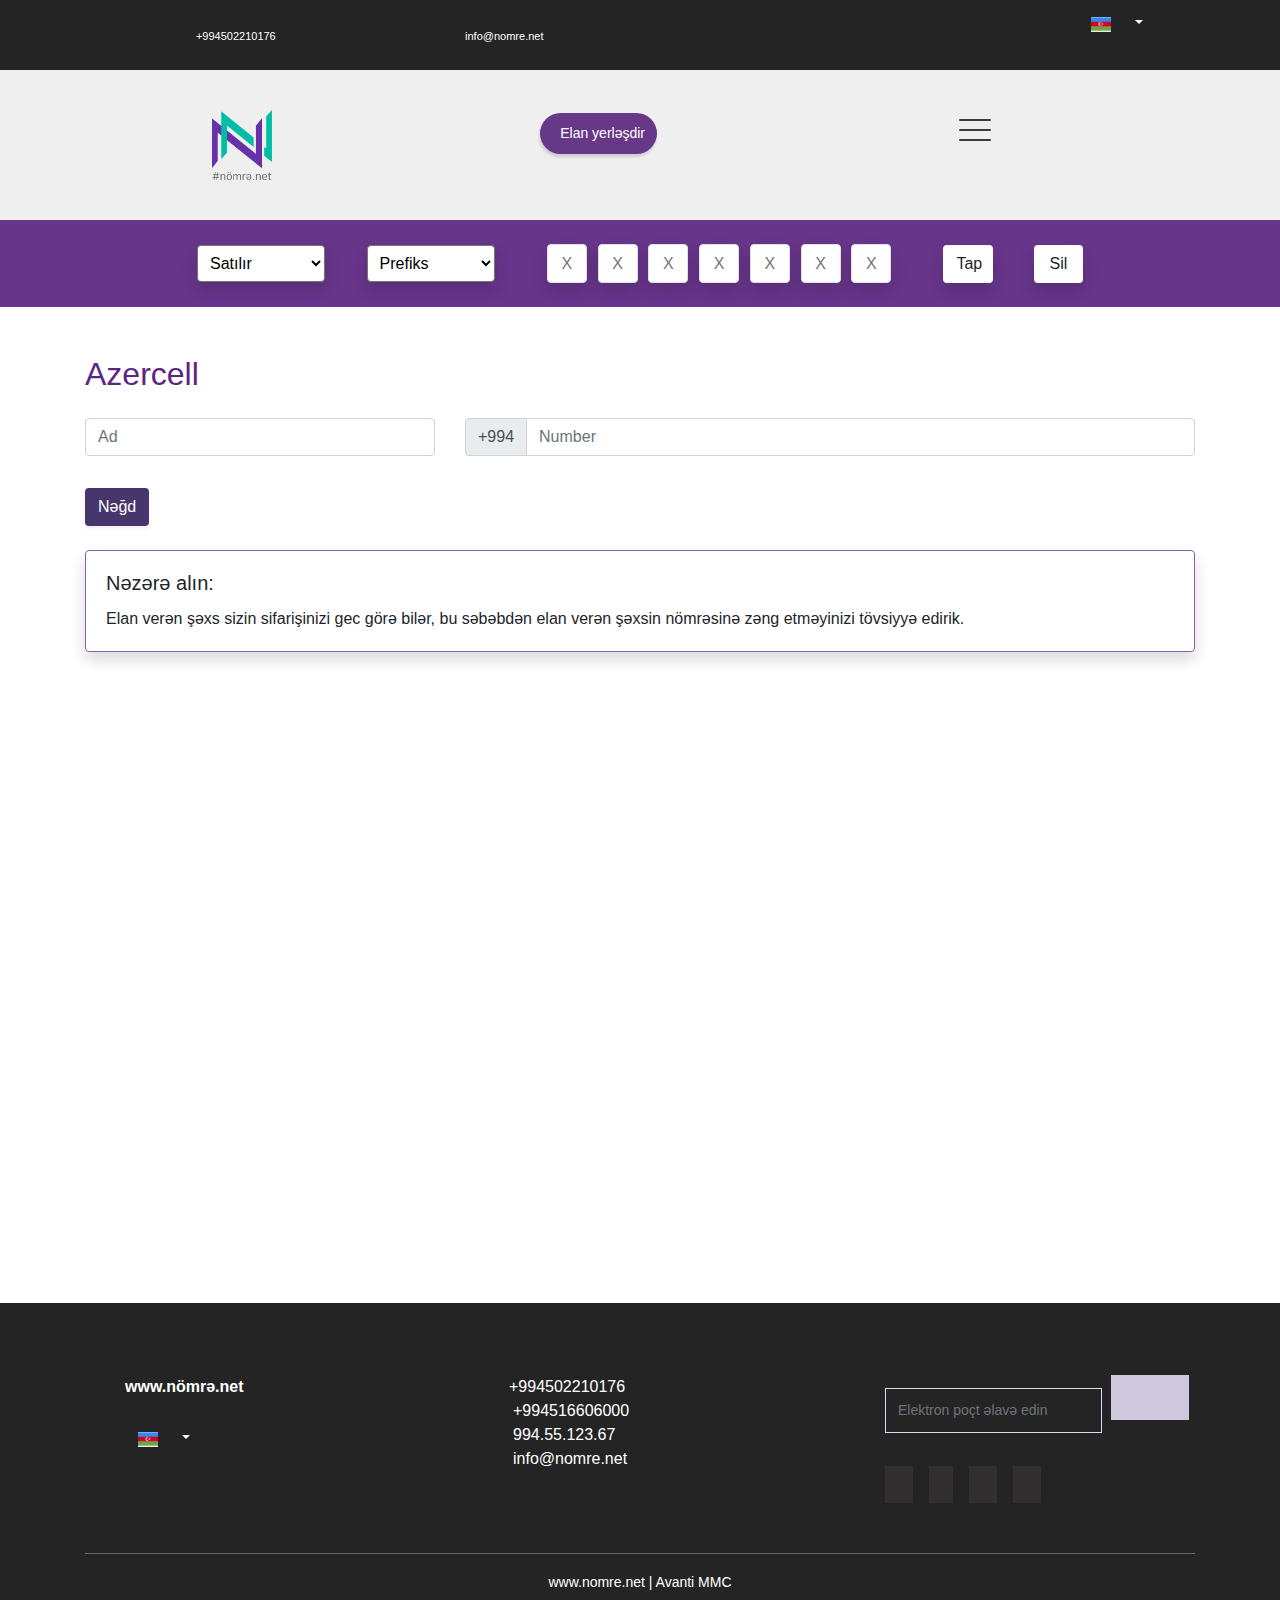
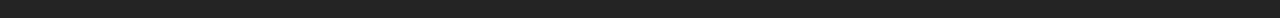
<file: order.html>
<!DOCTYPE html>
<html>

<head>
	<title>nömrə.net</title>
	<meta charset="utf-8">
	<meta name="viewport" content="width=device-width, initial-scale=1, shrink-to-fit=no">
	<link rel="stylesheet" href="https://fonts.googleapis.com/icon?family=Material+Icons">
	<link rel="stylesheet" href="https://pro.fontawesome.com/releases/v5.10.0/css/all.css"
		integrity="sha384-AYmEC3Yw5cVb3ZcuHtOA93w35dYTsvhLPVnYs9eStHfGJvOvKxVfELGroGkvsg+p" crossorigin="anonymous" />
	<link rel="stylesheet" type="text/css" href="style/hamburgers.css">
	<link rel="stylesheet" type="text/css" href="style/bootstrap.css">
	<link rel="stylesheet" type="text/css" href="style/style.css">
</head>

<body class="position-relative">
	<!-- header -->
	<div class="bg-black">
		<div class="container">
			<div class="row d-flex align-items-center justify-content-around py-2">
				<div class="col-6">
					<div class="row d-flex justify-content-between">
						<div class="col-xs-12 col-md-5 ">
							<i class="fas fa-phone-alt fs-lg-11 text-white mr-2"></i>
							<span class="fs-lg-11 text-white font-weight-lighter">+994502210176</span>
						</div>
						<div class="col-xs-12 col-md-5 ">
										<i class="fas fa-envelope fs-lg-11 text-white mr-2"></i>
					<span class="fs-lg-11 text-white font-weight-lighter">info@nomre.net</span>
						</div>
					</div>
				</div>
				
				<div class="col-4 d-flex justify-content-end">
					<div class="btn-group mb-3 ">
						<a type="button" class="btn dropdown-toggle" data-toggle="dropdown" aria-haspopup="true"
							aria-expanded="false" style="color: rgb(255, 255, 255);">
							<span class="custom-icon custom-icon-flag-az"></span>
						</a>
						<div class="dropdown-menu dropdown-menu-header z-high">
							<a class="dropdown-item" href="#">Az</a>
							<a class="dropdown-item" href="#">Rus</a>
							<a class="dropdown-item" href="#">Eng</a>
						</div>
					</div>
				</div>
			</div>
		</div>
	</div>
	<header class="bg-grey">
		<div class="container py-3">
			<div class="row d-flex align-items-center justify-content-between">
				<div class="col-md-2 col-xs-12  my-md-4 ">
					<a href="./index.html"><img src="./img/logonumber.png" class="" style="width: 60px;" alt=""></a>
				</div>
				<div class="col-md-6 col-xs-12 ">
					<div class="row d-flex justify-content-between align-items-center mb-md-4 ">
						<div class="col-6 ">
							<a href="./" class="text-decoration-none" data-toggle="modal"
								data-target=".exampleModalsignup">

								<button class="add-btn add-btn-1 d-flex align-items-center  ">
									<i class="fas fa-plus text-white mr-2" style="font-size: 8px; "></i>
									<span class="fs-lg-14 ">Elan yerləşdir</span>
								</button>
							</a>
						</div>
						<div class="col-2 d-flex justify-content-center">
							<ul class="nav py-profile justify-content-end">
								<li class="nav-item dropdown">
									<a href="#" data-toggle="dropdown" class="nav-link dropdown-toggle1"
										role="button" aria-haspopup="true" aria-expanded="false" >
										<i class="fas fa-user text-purple fs-lg-20"></i>
									</a>
									
									<div class="dropdown-menu dropdown-menu-right">
										<a href="./profile.html" class="dropdown-item">Profil</a>
										<a href="#" class="dropdown-item">Çıxış</a>
									</div>
								</li>
							</ul>

						</div>
						<div class="col-3">
							<div class="hamburger hamburger--spring position-relative z-middle" id="open_menu"
								style="top: -9px;">
								<div class="hamburger-box">
									<div class="hamburger-inner z"></div>
								</div>
							</div>
						</div>
					</div>
				</div>
			</div>
		</div>
	</header>

	<div id="mobile_menu" class="bg-purple z-100 position-absolute left-100 w-100 t-5 h-100 top-0 pt-100">
		<ul class="m-5 list-unstyled">
			<li class="mt-5 mb-4 ">
				<i class="fas fa-route text-white mr-3 fs-sm-12 fs-lg-20"></i>
				<a href="./asannomre.html" class="text-decoration-none text-white my-5 fs-lg-20 fs-sm-12">Asan nömrə</a>
			</li>
			<li class="my-4">
				<i class="fas fa-briefcase text-white mr-3 fs-sm-12 fs-lg-20"></i>
				<a href="./koporativnomre.html"
					class="text-decoration-none text-white  my-5 fs-lg-20 fs-sm-12">Korporativ
					nömrə</a>
			</li>
			<hr class="bg-light">
			<li class="my-4">
				<i class="fas fa-bullhorn text-white mr-3 fs-sm-12 fs-lg-20"></i>
				<a href="./campaigns.html"
					class="text-decoration-none text-white my-5 fs-lg-20 fs-sm-12">Kampaniyalar</a>
			</li>
			<li class="my-4">
				<i class="far fa-handshake text-white mr-3 fs-sm-12 fs-lg-20"></i>
				<a href="#" class="text-decoration-none text-white my-5 fs-lg-20 fs-sm-12">Əməkdaşlıq və digər
					məsələlər</a>
			</li>
			<li class="my-4">
				<i class="fas fa-user-md text-white mr-3 fs-sm-12 fs-lg-20"></i>
				<a href="#" class="text-decoration-none text-white my-5 fs-lg-20 fs-sm-12">Vakansiyalar</a>
			</li>
			<li class="my-4">
				<i class="fas fa-info-circle text-white mr-3 fs-sm-12 fs-lg-20"></i>
				<a href="#" class="text-decoration-none text-white my-5 fs-lg-20 fs-sm-12">Haqqimizda</a>
			</li>
			<hr class="bg-light">
			<li class="my-4">
				<i class="fas fa-list-ol text-white mr-3 fs-sm-12 fs-lg-20"></i>
				<a href="#" class="text-decoration-none text-white my-5 fs-lg-20 fs-sm-12">Satılan nömrələr</a>
			</li>
			<li class="my-4">
				<i class="fas fa-car text-white mr-3 fs-sm-12 fs-lg-20"></i>
				<a href="#" class="text-decoration-none text-white my-5 fs-lg-20 fs-sm-12">Bütün avtomobil nömrələri</a>
			</li>
			<li class="my-4">
				<i class="fas fa-search text-white mr-3 fs-sm-12 fs-lg-20"></i>
				<a href="#" class="text-decoration-none text-white my-5 fs-lg-20 fs-sm-12">Axtarılan nömrələr</a>
			</li>
			<li class="my-4">
				<i class="far fa-gem text-white mr-3 fs-sm-12 fs-lg-20"></i>
				<a href="#" class="text-decoration-none text-white my-5 fs-lg-20 fs-sm-12">VİP nömrələr</a>
			</li>
			<li class="my-4">
				<i class="fas fa-question text-white mr-3 fs-sm-12 fs-lg-20"></i>
				<a href="#" class="text-decoration-none text-white my-5 fs-lg-20 fs-sm-12">Qaydalar</a>
			</li>
			<li class="my-4">
				<i class="fas fa-file-signature text-white mr-3 fs-sm-12 fs-lg-20"></i>
				<a href="#" class="text-decoration-none text-white my-5 fs-lg-20 fs-sm-12">Əlaqə</a>
			</li>
		</ul>
	</div>

	<div class="bg-search-purple">
		<div class="container">
			<div class="row  d-flex justify-content-around align-items-center ">
				<div class="col-10 serch-table">
					<div class="row d-flex justify-content-around align-items-center my-3">
						<div class="dropdown_td my-2 col-lg-2 col-md-6 col-xs-6 btn-group bootstrap-select">
							<select id="how_search" class="selectpicker shadow rounded p-2 " name="search_type"
								tabindex="-98" style="width: 100%; background-color: white;">
								<option selected="" value="1">Satılır</option>
								array(0) {
								}
								<option value="0">Olsa alaram</option>
							</select>
						</div>
						<div class="prefiks my-2 col-lg-2 col-md-6 col-xs-6">
							<select name="search_prefix[]" id="bahman" data-selected-text-format="count"
								data-live-search="true" tabindex="-98" class="shadow rounded p-2"
								style="width: 100%;background-color: white;">
								<optgroup class="selectpicker-s" label="Bütün operatorlar">
									<option value="all" selected="selected">Prefiks </option>
								</optgroup>


								<optgroup class="selectpicker-s" label="Azercell">
									<option value="1">50</option>
									<option value="2">51</option>
									<option value="3">10</option>
									<option value="1 / 2 / 3">
										50 / 51 / 10
									</option>
								</optgroup>

								<optgroup class="selectpicker-s" label="Azercell">
									<option value="1">50</option>
									<option value="2">51</option>
									<option value="3">10</option>
									<option value="1 / 2 / 3">
										50 / 51 / 10
									</option>
								</optgroup>
								<optgroup class="selectpicker-s" label="Bakcell">
									<option value="4">55</option>
									<option value="5">99</option>
									<option value="4 / 5">
										55 / 99
									</option>
								</optgroup>
								<optgroup class="selectpicker-s" label="Nar">
									<option value="9">70</option>
									<option value="10">77</option>
									<option value="9 / 10">
										70 / 77
									</option>
								</optgroup>
								<optgroup class="selectpicker-s" label="Naxtel">
									<option value="6">60</option>
								</optgroup>
								<optgroup class="selectpicker-s" label="BTRİB">
									<option value="12">12</option>
								</optgroup>
								<optgroup class="selectpicker-s" label="Gürcüstan">
									<option value="17">577</option>
									<option value="18">555</option>
									<option value="17 / 18">
										577 / 555
									</option>
								</optgroup>
								<optgroup class="selectpicker-s" label="Rusiya">
									<option value="19">903</option>
									<option value="20">905</option>
									<option value="19 / 20">
										903 / 905
									</option>
								</optgroup>
								<optgroup class="selectpicker-s" label="Türkiyə">
									<option value="14">532</option>
									<option value="15">53</option>
									<option value="16">56</option>
									<option value="14 / 15 / 16">
										532 / 53 / 56
									</option>
								</optgroup>
								<optgroup class="selectpicker-s" label="Paket nömrələr">
									<option value="21">Çoxlu prefiks</option>
								</optgroup>
								<option class="car" value="car">Maşın</option>
							</select>
						</div>
						<div id="number_search" class="my-2 col-lg-5 col-md-10 d-flex justify-content-between">
							<input type="tel" id="number1" name="number1" pattern="[0-9]*" value=""
								class="number-search inputs inpt2 shadow text-center border rounded" placeholder="X"
								onkeyup="keyPr(event, 1);">
							<input type="tel" id="number2" name="number2" pattern="[0-9]*" value=""
								class="number-search inputs inpt2 shadow text-center border rounded" placeholder="X"
								onkeyup="keyPr(event, 2);">
							<input type="tel" id="number3" name="number3" pattern="[0-9]*" value=""
								class="number-search inputs inpt2 shadow text-center border rounded" placeholder="X"
								onkeyup="keyPr(event, 3);">
							<input type="tel" id="number4" name="number4" pattern="[0-9]*" value=""
								class="number-search inputs inpt2 shadow text-center border rounded" placeholder="X"
								onkeyup="keyPr(event, 4);">
							<input type="tel" id="number5" name="number5" pattern="[0-9]*" value=""
								class="number-search inputs inpt2 shadow text-center border rounded" placeholder="X"
								onkeyup="keyPr(event, 5);">
							<input type="tel" id="number6" name="number6" pattern="[0-9]*" value=""
								class="number-search inputs inpt2 shadow text-center border rounded" placeholder="X"
								onkeyup="keyPr(event, 6);">
							<input type="tel" id="number7" name="number7" pattern="[0-9]*" value=""
								class="number-search inputs inpt2 shadow text-center border rounded" placeholder="X"
								onkeyup="keyPr(event, 7);">
						</div>
						<div class=" my-2 col-lg-1 col-md-6 col-xs-6 w-100">
							<button type="submit" onclick="alertFunction()"
								class="btn  bg-white w-100 shadow tap-hover">Tap</button>
						</div>
						<div class=" my-2 col-lg-1 col-md-6 col-xs-6 ">
							<a href="#" class=" btn  w-100 bg-white shadow sil-hover">Sil</a>
						</div>
					</div>
				</div>
			</div>
		</div>
	</div>

	<!-- main -->

	<main class="container h-100vh my-5">
		<h2 class="text-purple">Azercell</h2>
		<div class="row my-4">
			<div class="col-4  d-block">
				<form action="">
					<div class="form-group">
						<div class="input-group">
							<input type="text" class="form-control" placeholder="Ad" name="text">
						</div>
					</div>
				</form>
				<button type="submit" class="mt-3 rounded btn text-white  shadow-sm "
					style="background-color: #47366d;">Nəğd</button>
			</div>
			<div class="col-8 d-block">
				<form action="">
					<label class="sr-only" for="inlineFormInputGroupNumber2"></label>
					<div class="input-group mb-2 mr-sm-2">
						<div class="input-group-prepend">
							<div class="input-group-text">+994</div>
						</div>
						<input type="number" class="form-control" id="inlineFormInputGroupNumber2" placeholder="Number">
					</div>
				</form>
			</div>
		</div>

		<div class="card card-animate shadow  mb-3">
			<div class="card-body">
				<h5 class="card-title">Nəzərə alın:</h5>
				<p class="card-text">Elan verən şəxs sizin sifarişinizi gec görə bilər, bu səbəbdən elan verən şəxsin
					nömrəsinə zəng etməyinizi tövsiyyə edirik.

				</p>
			</div>
		</div>

	</main>

	<!-- footer -->

	<footer class="bg-black position-relative pb-4">
		<div class="container-lg">
			<div class="row pt-5 pb-4">
				<div class="col-lg-4 justify-content-start pt-4">
					<ul>
						<li><a href="#" class="text-white font-weight-bold text-decoration-none">www.nömrə.net</a></li>
						<li class=" d-sm-none align-items-center my-4 d-md-flex">
							<!-- Example single danger button -->
							<div class="btn-group">
								<a type="button" class="btn dropdown-toggle" data-toggle="dropdown" aria-haspopup="true"
									aria-expanded="false" style="color: white;">
									<span class="custom-icon custom-icon-flag-az"></span>
								</a>
								<div class="dropdown-menu">
									<a class="dropdown-item" href="#">Az</a>
									<a class="dropdown-item" href="#">Rus</a>
									<a class="dropdown-item" href="#">Eng</a>

								</div>
							</div>
						</li>
					</ul>

				</div>
				<div class="col-lg-4 pt-4">
					<ul class="">
						<li class="d-flex align-items-center">
							<i class="fas fa-phone-alt mr-1 font-weight-lighter text-white "></i>
							<a href="#" class="text-white text-decoration-none font-weight-lighter">+994502210176</a>
						</li>
						<li class="d-flex align-items-center">
							<i class="fab fa-whatsapp mr-2 font-weight-lighter text-white"></i>
							<a href="" class="text-white text-decoration-none font-weight-lighter">+994516606000</a>
						</li>
						<li class="d-flex align-items-center">
							<i class="far fa-calendar mr-2 font-weight-lighter text-white"></i>
							<a href="" class="text-white text-decoration-none font-weight-lighter">994.55.123.67</a>
						</li>
						<li class="d-flex align-items-center">
							<i class="far fa-envelope mr-2 font-weight-lighter text-white"></i>
							<a href="" class="text-white text-decoration-none font-weight-lighter">info@nomre.net</a>
						</li>
					</ul>
				</div>
				<div class="col-lg-4  pt-4">
					<ul>
						<li>
							<div class="footer_subcribs_area">
								<form class="navbar-form navbar-left" role="search">
									<div class="form-group">
										<input type="text" class="form-control" placeholder="Elektron poçt əlavə edin">
										<button type="submit" class="submit_btn"><i
												class="fab fa-telegram-plane "></i></button>
									</div>

								</form>
							</div>

						</li>
						<li>
							<div class="d-flex pt-4 px-0">

								<ul class="social-icons px-0">
									<li class="d-inline "><a href="" class="social-icon text-decoration-none"> <i
												class="fab fa-facebook-f text-white"></i></a></li>
									<li class="d-inline ml-3"><a href="" class="social-icon text-decoration-none"> <i
												class="fab fa-twitter text-white"></i></a></li>
									<li class="d-inline ml-3"><a href="" class="social-icon text-decoration-none"> <i
												class="fab fa-instagram text-white"></i></a></li>
									<li class="d-inline ml-3"><a href="" class="social-icon text-decoration-none"> <i
												class="fab fa-linkedin-in text-white"></i></a></li>
								</ul>
							</div>
						</li>
					</ul>


				</div>
			</div>
			<hr class="bg-secondary">
			<div class="row d-flex  ">
				<div class="col-lg-12 text-center">
					<span class="text-white font-weight-lighter fs-lg-14">www.nomre.net | Avanti MMC </span>
				</div>

			</div>
		</div>
	</footer>

	<script src="https://code.jquery.com/jquery-3.4.1.min.js"></script>
	<script src="https://cdn.jsdelivr.net/npm/bootstrap@4.6.0/dist/js/bootstrap.bundle.min.js"
		integrity="sha384-Piv4xVNRyMGpqkS2by6br4gNJ7DXjqk09RmUpJ8jgGtD7zP9yug3goQfGII0yAns"
		crossorigin="anonymous"></script>
	<script type="text/javascript">
		function alertFunction() {
			setTimeout(function () { alert("Axtarış"); }, 1000);
		}

		/*let mobile_menu = document.querySelector('#mobile_menu')
		document.getElementById('open_menu').addEventListener('click', function (e) {
			mobile_menu.classList.toggle('left-0')
			e.target.classList.toggle('fa-times')
		})*/
		$('#open_menu').click(function () {
			$('#mobile_menu').toggleClass('left-0')
			$('#open_menu').toggleClass('is-active')
		})

		//number-search
		function keyPr(ev, ind) {
			//48 - 0
			// 8 - backspace
			//46 - delete

			if ((ev.keyCode > 47 && ev.keyCode < 58) || (ev.keyCode > 95 && ev.keyCode < 106)) {
				if (ev.keyCode > 47 && ev.keyCode < 58) {
					document.getElementById("number" + ind).value = (ev.keyCode - 48);
				} else {
					document.getElementById("number" + ind).value = (ev.keyCode - 96);
				}
				if (ind < 7) {
					document.getElementById("number" + (ind + 1)).focus();
				}
			} else if (ev.keyCode === 8 || ev.keyCode === 46) {
				document.getElementById("number" + ind).value = '';
				if (ind > 1) {
					document.getElementById("number" + (ind - 1)).focus();
				}
			} else {
				document.getElementById("number" + ind).value = '';

			}
			return false;
		}

		const allToLoginButtons = $('.modal-chooser-button');
		if (allToLoginButtons) {
			allToLoginButtons.each((index, el) => {
				$(el).on("click", (ev) => {
					const _currentModal = $(ev.target).closest('.modal');
					console.log(">> ", _currentModal);
					_currentModal.modal("hide");
				});
			});
		}
		$("#clickbutton").click(function () {
			const me = $(this);
			const myModal = me.closest('.modal');
			myModal.modal("hide");
		});
	</script>
</body>

</html>
</file>
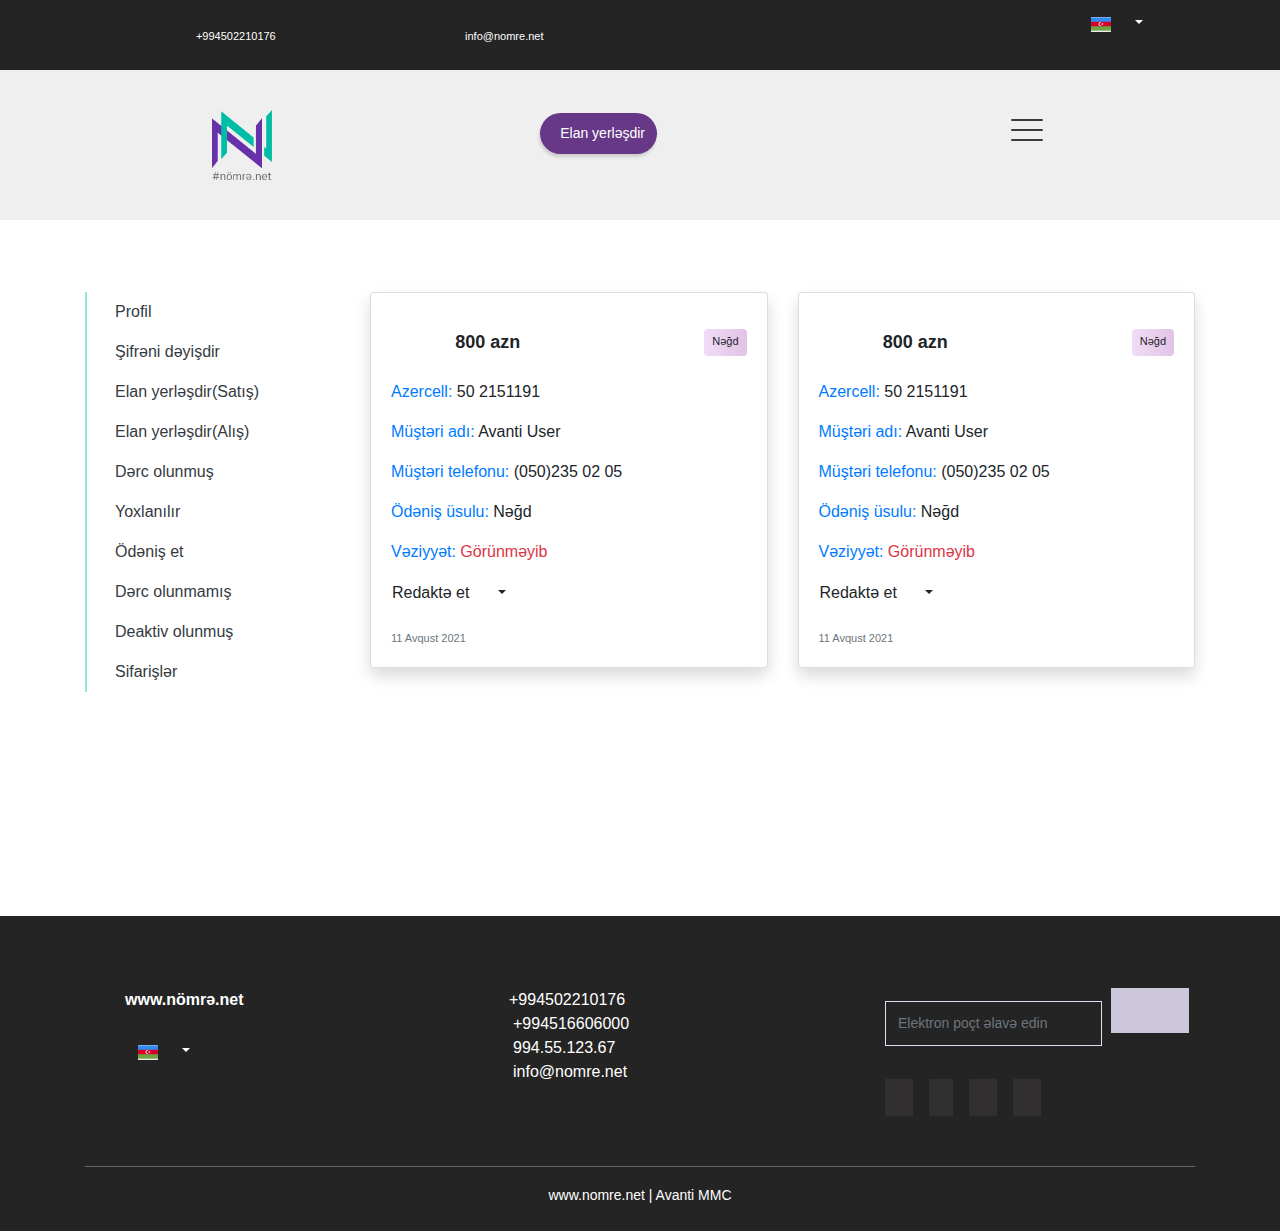
<file: orders-profile.html>
<!DOCTYPE html>
<html>

<head>
	<title>nömrə.net</title>
	<meta charset="utf-8">
	<meta name="viewport" content="width=device-width, initial-scale=1, shrink-to-fit=no">
	<link rel="stylesheet" href="https://fonts.googleapis.com/icon?family=Material+Icons">
	<link rel="stylesheet" href="https://pro.fontawesome.com/releases/v5.10.0/css/all.css"
		integrity="sha384-AYmEC3Yw5cVb3ZcuHtOA93w35dYTsvhLPVnYs9eStHfGJvOvKxVfELGroGkvsg+p" crossorigin="anonymous" />
	<link rel="stylesheet" type="text/css" href="style/hamburgers.css">
	<link rel="stylesheet" type="text/css" href="style/bootstrap.css">
	<link rel="stylesheet" type="text/css" href="style/style.css">
</head>

<body class="position-relative">
	<!-- header -->
	<div class="bg-black">
		<div class="container">
			<div class="row d-flex align-items-center justify-content-around py-2">
				<div class="col-6">
					<div class="row d-flex justify-content-between">
						<div class="col-xs-12 col-md-5 ">
							<i class="fas fa-phone-alt fs-lg-11 text-white mr-2"></i>
							<span class="fs-lg-11 text-white font-weight-lighter">+994502210176</span>
						</div>
						<div class="col-xs-12 col-md-5 ">
										<i class="fas fa-envelope fs-lg-11 text-white mr-2"></i>
					<span class="fs-lg-11 text-white font-weight-lighter">info@nomre.net</span>
						</div>
					</div>
				</div>
				
				<div class="col-4 d-flex justify-content-end">
					<div class="btn-group mb-3 ">
						<a type="button" class="btn dropdown-toggle" data-toggle="dropdown" aria-haspopup="true"
							aria-expanded="false" style="color: rgb(255, 255, 255);">
							<span class="custom-icon custom-icon-flag-az"></span>
						</a>
						<div class="dropdown-menu dropdown-menu-header z-high">
							<a class="dropdown-item" href="#">Az</a>
							<a class="dropdown-item" href="#">Rus</a>
							<a class="dropdown-item" href="#">Eng</a>
						</div>
					</div>
				</div>
			</div>
		</div>
	</div>
	<header class="bg-grey">
		<div class="container py-3">
			<div class="row d-flex align-items-center justify-content-between">
				<div class="col-md-2 col-xs-12  my-md-4 ">
					<a href="./index.html"><img src="./img/logonumber.png" class="" style="width: 60px;" alt=""></a>
				</div>
				<div class="col-md-6 col-xs-12 ">
					<div class="row d-flex justify-content-between align-items-center mb-md-4 ">
						<div class="col-6 ">
							<a href="./" class="text-decoration-none" data-toggle="modal"
								data-target=".exampleModalsignup">

								<button class="add-btn add-btn-1 d-flex align-items-center  ">
									<i class="fas fa-plus text-white mr-2" style="font-size: 8px; "></i>
									<span class="fs-lg-14 ">Elan yerləşdir</span>
								</button>
							</a>
						</div>
						<div class="col-2 d-flex justify-content-center">
							<ul class="nav py-profile justify-content-end">
								<li class="nav-item dropdown">
									<a href="#" data-toggle="dropdown" class="nav-link dropdown-toggle1"
										role="button" aria-haspopup="true" aria-expanded="false" >
										<i class="fas fa-user text-purple fs-lg-20"></i>
									</a>
									
									<div class="dropdown-menu dropdown-menu-right ">
										<a href="./profile.html" class="dropdown-item">Profil</a>
										<a href="#" class="dropdown-item">Çıxış</a>
									</div>
								</li>
							</ul>

						</div>
						<div class="col-3 d-flex justify-content-end">
							<div class="hamburger hamburger--spring position-relative z-middle" id="open_menu"
								style="top: -9px;">
								<div class="hamburger-box">
									<div class="hamburger-inner z"></div>
								</div>
							</div>
						</div>
					</div>
				</div>
			</div>
		</div>
	</header>
	<div id="mobile_menu" class="bg-purple z-100 position-absolute left-100 w-100 t-5 h-100 top-0 pt-100">
		<ul class="m-5 list-unstyled">
			<li class="mt-5 mb-3 ">
				<i class="fas fa-route text-white mr-3 fs-sm-12 fs-lg-20"></i>
				<a href="./asannomre.html" class="text-decoration-none text-white my-5 fs-lg-20 fs-sm-12">Asan nömrə</a>
			</li>
			<li class="my-3">
				<i class="fas fa-briefcase text-white mr-3 fs-sm-12 fs-lg-20"></i>
				<a href="./koporativnomre.html"
					class="text-decoration-none text-white  my-5 fs-lg-20 fs-sm-12">Korporativ
					nömrə</a>
			</li>
			<hr class="bg-light">
			<li class="my-3">
				<i class="fas fa-bullhorn text-white mr-3 fs-sm-12 fs-lg-20"></i>
				<a href="./profile.html"
					class="text-decoration-none text-white my-5 fs-lg-20 fs-sm-12">Kampaniyalar</a>
			</li>
			<li class="my-3">
				<i class="far fa-handshake text-white mr-3 fs-sm-12 fs-lg-20"></i>
				<a href="#" class="text-decoration-none text-white my-5 fs-lg-20 fs-sm-12">Əməkdaşlıq və digər
					məsələlər</a>
			</li>
			<li class="my-3">
				<i class="fas fa-user-md text-white mr-3 fs-sm-12 fs-lg-20"></i>
				<a href="./vacancies.html" class="text-decoration-none text-white my-5 fs-lg-20 fs-sm-12">Vakansiyalar</a>
			</li>
			<li class="my-3">
				<i class="fas fa-info-circle text-white mr-3 fs-sm-12 fs-lg-20"></i>
				<a href="#" class="text-decoration-none text-white my-5 fs-lg-20 fs-sm-12">Haqqimizda</a>
			</li>
			<hr class="bg-light">
			<li class="my-3">
				<i class="fas fa-list-ol text-white mr-3 fs-sm-12 fs-lg-20"></i>
				<a href="#" class="text-decoration-none text-white my-5 fs-lg-20 fs-sm-12">Satılan nömrələr</a>
			</li>
			<li class="my-3">
				<i class="fas fa-car text-white mr-3 fs-sm-12 fs-lg-20"></i>
				<a href="#" class="text-decoration-none text-white my-5 fs-lg-20 fs-sm-12">Bütün avtomobil nömrələri</a>
			</li>
			<li class="my-3">
				<i class="fas fa-search text-white mr-3 fs-sm-12 fs-lg-20"></i>
				<a href="#" class="text-decoration-none text-white my-5 fs-lg-20 fs-sm-12">Axtarılan nömrələr</a>
			</li>
			<li class="my-3">
				<i class="far fa-gem text-white mr-3 fs-sm-12 fs-lg-20"></i>
				<a href="#" class="text-decoration-none text-white my-5 fs-lg-20 fs-sm-12">VİP nömrələr</a>
			</li>
			<li class="my-3">
				<i class="fas fa-question text-white mr-3 fs-sm-12 fs-lg-20"></i>
				<a href="#" class="text-decoration-none text-white my-5 fs-lg-20 fs-sm-12">Qaydalar</a>
			</li>
			<li class="my-3">
				<i class="fas fa-file-signature text-white mr-3 fs-sm-12 fs-lg-20"></i>
				<a href="#" class="text-decoration-none text-white my-5 fs-lg-20 fs-sm-12">Əlaqə</a>
			</li>
		</ul>
	</div>
	<!-- main -->
	<main class="my-5 container">
		<div class="row mt-5" style="margin-bottom: 200px;">
			<div class="my-4 col-md-3 col-xs-12">
				<ul class="sidebar-navigation p-0 m-0 list-unstyled position-relative">
					<li class="position-relative w-100"><a href="./profile.html" class="text-dark d-block">Profil</a>
					</li>
					<li class="position-relative w-100"><a href="./changepassword.html"
							class="text-dark d-block">Şifrəni dəyişdir</a></li>
					<li class="position-relative w-100"><a href="./sales-advertisement.html"
							class="text-dark d-block">Elan
							yerləşdir(Satış)</a>
					</li>
					<li class="position-relative w-100"><a href="./purchase-advertisement.html"
							class="text-dark d-block">Elan yerləşdir(Alış)</a>
					</li>
					<li class="position-relative w-100"><a href="./published.html" class="text-dark d-block">Dərc
							olunmuş</a></li>
					<li class="position-relative w-100"><a href="./checking.html"
							class="text-dark d-block">Yoxlanılır</a></li>
					<li class="position-relative w-100"><a href="./payment.html" class="text-dark d-block">Ödəniş et</a>
					</li>
					<li class="position-relative w-100"><a href="./unpublished.html" class="text-dark d-block">Dərc olunmamış</a></li>
					<li class="position-relative w-100"><a href="" class="text-dark d-block">Deaktiv olunmuş</a></li>
					<li class="position-relative w-100"><a href="./orders-profile.html"
							class="text-dark d-block">Sifarişlər</a></li>
				</ul>
			</div>
			<div class="my-4 col-md-9 col-xs-12">
				<div class="row">

					<div class="col-xs-12 col-md-6 col-lg-6 mb-4">
						<div class="card shadow">
							<i class="fas fa-clock text-purple" style="position: absolute;
							right: -7px;
							top: -9px;"></i>
							<div class="card-body position-relative">

								<div class="row d-flex justify-content-between ">
									<div class="col-5 mt-3">
										<span class="fs-lg-18 font-weight-bold">800 azn</span>
									</div>
									<div class="col-3 mt-3 d-flex justify-content-end">
										<span class="py-1 px-2 fs-lg-11 text-black rounded"
											style="background-image: linear-gradient(to right, #f0dcf7, #e2c3e6)">Nəğd</span>
									</div>

									<div class="col-12 mt-4">
										<p><span class="text-primary">Azercell: </span> 50 2151191</p>
										<p><span class="text-primary">Müştəri adı: </span> Avanti User</p>
										<p><span class="text-primary">Müştəri telefonu: </span>(050)235 02 05</p>
										<p><span class="text-primary">Ödəniş üsulu: </span>Nəğd</p>
										<p><span class="text-primary">Vəziyyət: </span> <span
												class="text-danger">Görünməyib</span> </p>
									</div>
									<div class="col-9 ">
										<div class="dropdown rounded ">
											<button class="btn btn-outline dropdown-toggle b-0 m-0 p-0 " type="button"
												id="dropdownMenuButton" data-toggle="dropdown" aria-haspopup="true"
												aria-expanded="false">
												Redaktə et
											</button>
											<div class="dropdown-menu z-100" aria-labelledby="dropdownMenuLink">
												<a class="dropdown-item" href="#"><i
														class="far fa-times-circle fs-lg-14 text-secondary mr-2"></i>Rədd
													et</a>
											</div>
										</div>
									</div>
									<div class="col-12 mt-4">
										<span class="text-secondary fs-lg-11  d-block">11 Avqust 2021</span>
									</div>
								</div>
							</div>
						</div>
					</div>
					<div class="col-xs-12 col-md-6 col-lg-6 mb-4">
						<div class="card shadow">
							<i class="fas fa-clock text-purple" style="position: absolute;
							right: -7px;
							top: -9px;"></i>
							<div class="card-body position-relative">

								<div class="row d-flex justify-content-between ">
									<div class="col-5 mt-3">
										<span class="fs-lg-18 font-weight-bold">800 azn</span>
									</div>
									<div class="col-3 mt-3 d-flex justify-content-end">
										<span class="py-1 px-2 fs-lg-11 text-black rounded"
											style="background-image: linear-gradient(to right, #f0dcf7, #e2c3e6)">Nəğd</span>
									</div>

									<div class="col-12 mt-4">
										<p><span class="text-primary">Azercell: </span> 50 2151191</p>
										<p><span class="text-primary">Müştəri adı: </span> Avanti User</p>
										<p><span class="text-primary">Müştəri telefonu: </span>(050)235 02 05</p>
										<p><span class="text-primary">Ödəniş üsulu: </span>Nəğd</p>
										<p><span class="text-primary">Vəziyyət: </span> <span
												class="text-danger">Görünməyib</span> </p>
									</div>
									<div class="col-9 ">
										<div class="dropdown rounded ">
											<button class="btn btn-outline dropdown-toggle b-0 m-0 p-0 " type="button"
												id="dropdownMenuButton" data-toggle="dropdown" aria-haspopup="true"
												aria-expanded="false">
												Redaktə et
											</button>
											<div class="dropdown-menu z-100" aria-labelledby="dropdownMenuLink">
												<a class="dropdown-item" href="#"><i
														class="far fa-times-circle fs-lg-14 text-secondary mr-2"></i>Rədd
													et</a>
											</div>
										</div>
									</div>
									<div class="col-12 mt-4">
										<span class="text-secondary fs-lg-11  d-block">11 Avqust 2021</span>
									</div>
								</div>
							</div>
						</div>
					</div>
				</div>
			</div>
		</div>

	</main>

	<!-- footer -->
	<footer id="footer" class="bg-black">
		<div class="container-lg">
			<div class="row pt-5 pb-4">
				<div class="col-lg-4 justify-content-start pt-4">
					<ul>
						<li><a href="#" class="text-white font-weight-bold text-decoration-none">www.nömrə.net</a></li>
						<li class=" d-sm-none align-items-center my-4 d-md-flex">
							<div class="btn-group">
								<a type="button" class="btn dropdown-toggle" data-toggle="dropdown" aria-haspopup="true"
									aria-expanded="false" style="color: white;">
									<span class="custom-icon custom-icon-flag-az"></span>
								</a>
								<div class="dropdown-menu">
									<a class="dropdown-item" href="#">Az</a>
									<a class="dropdown-item" href="#">Rus</a>
									<a class="dropdown-item" href="#">Eng</a>

								</div>
							</div>
						</li>
					</ul>

				</div>
				<div class="col-lg-4 pt-4">
					<ul class="" id="contact">
						<li class="d-flex align-items-center">
							<i class="fas fa-phone-alt mr-1 font-weight-lighter fs-sm-12 text-white "></i>
							<a href="#" class="text-white text-decoration-none fs-sm-12 font-weight-lighter">+994502210176</a>
						</li>
						<li class="d-flex align-items-center">
							<i class="fab fa-whatsapp mr-2 font-weight-lighter fs-sm-12 text-white"></i>
							<a href="" class="text-white text-decoration-none fs-sm-12 font-weight-lighter">+994516606000</a>
						</li>
						<li class="d-flex align-items-center">
							<i class="far fa-calendar mr-2 font-weight-lighter fs-sm-12 text-white"></i>
							<a href="" class="text-white text-decoration-none fs-sm-12 font-weight-lighter">994.55.123.67</a>
						</li>
						<li class="d-flex align-items-center">
							<i class="far fa-envelope mr-2 font-weight-lighter fs-sm-12 text-white"></i>
							<a href="" class="text-white text-decoration-none fs-sm-12 font-weight-lighter">info@nomre.net</a>
						</li>
					</ul>
				</div>
				<div class="col-lg-4  pt-4">
					<ul>
						<li>
							<div class="footer_subcribs_area">
								<form class="navbar-form navbar-left" role="search">
									<div class="form-group">
										<input type="text" class="form-control" placeholder="Elektron poçt əlavə edin">
										<button type="submit" class="submit_btn"><i
												class="fab fa-telegram-plane "></i></button>
									</div>

								</form>
							</div>

						</li>
						<li>
							<div class="d-flex pt-4 px-0">

								<ul class="social-icons px-0">
									<li class="d-inline "><a href="" class="social-icon text-decoration-none"> <i
												class="fab fa-facebook-f text-white"></i></a></li>
									<li class="d-inline ml-3"><a href="" class="social-icon text-decoration-none"> <i
												class="fab fa-twitter text-white"></i></a></li>
									<li class="d-inline ml-3"><a href="" class="social-icon text-decoration-none"> <i
												class="fab fa-instagram text-white"></i></a></li>
									<li class="d-inline ml-3"><a href="" class="social-icon text-decoration-none"> <i
												class="fab fa-linkedin-in text-white"></i></a></li>
								</ul>
							</div>
						</li>
					</ul>


				</div>
			</div>
			<hr class="bg-secondary">
			<div class="row d-flex  ">
				<div class="col-lg-12 text-center">
					<span class="text-white font-weight-lighter fs-lg-14">www.nomre.net | Avanti MMC </span>
				</div>

			</div>
		</div>
	</footer>

	<script src="https://code.jquery.com/jquery-3.4.1.min.js"></script>
	<script src="https://cdn.jsdelivr.net/npm/bootstrap@4.6.0/dist/js/bootstrap.bundle.min.js"
		integrity="sha384-Piv4xVNRyMGpqkS2by6br4gNJ7DXjqk09RmUpJ8jgGtD7zP9yug3goQfGII0yAns"
		crossorigin="anonymous"></script>
	<script type="text/javascript">

		function alertFunction() {
			setTimeout(function () { alert("Axtarış"); }, 1000);
		}
		$('#open_menu').click(function () {
			$('#mobile_menu').toggleClass('left-0')
			$('#open_menu').toggleClass('is-active')
		})
		//number-search
		function keyPr(ev, ind) {
			//48 - 0
			// 8 - backspace
			//46 - delete

			if ((ev.keyCode > 47 && ev.keyCode < 58) || (ev.keyCode > 95 && ev.keyCode < 106)) {
				if (ev.keyCode > 47 && ev.keyCode < 58) {
					document.getElementById("number" + ind).value = (ev.keyCode - 48);
				} else {
					document.getElementById("number" + ind).value = (ev.keyCode - 96);
				}
				if (ind < 7) {
					document.getElementById("number" + (ind + 1)).focus();
				}
			} else if (ev.keyCode === 8 || ev.keyCode === 46) {
				document.getElementById("number" + ind).value = '';
				if (ind > 1) {
					document.getElementById("number" + (ind - 1)).focus();
				}
			} else {
				document.getElementById("number" + ind).value = '';

			}

			return false;
		}

	</script>
</body>

</html>
</file>
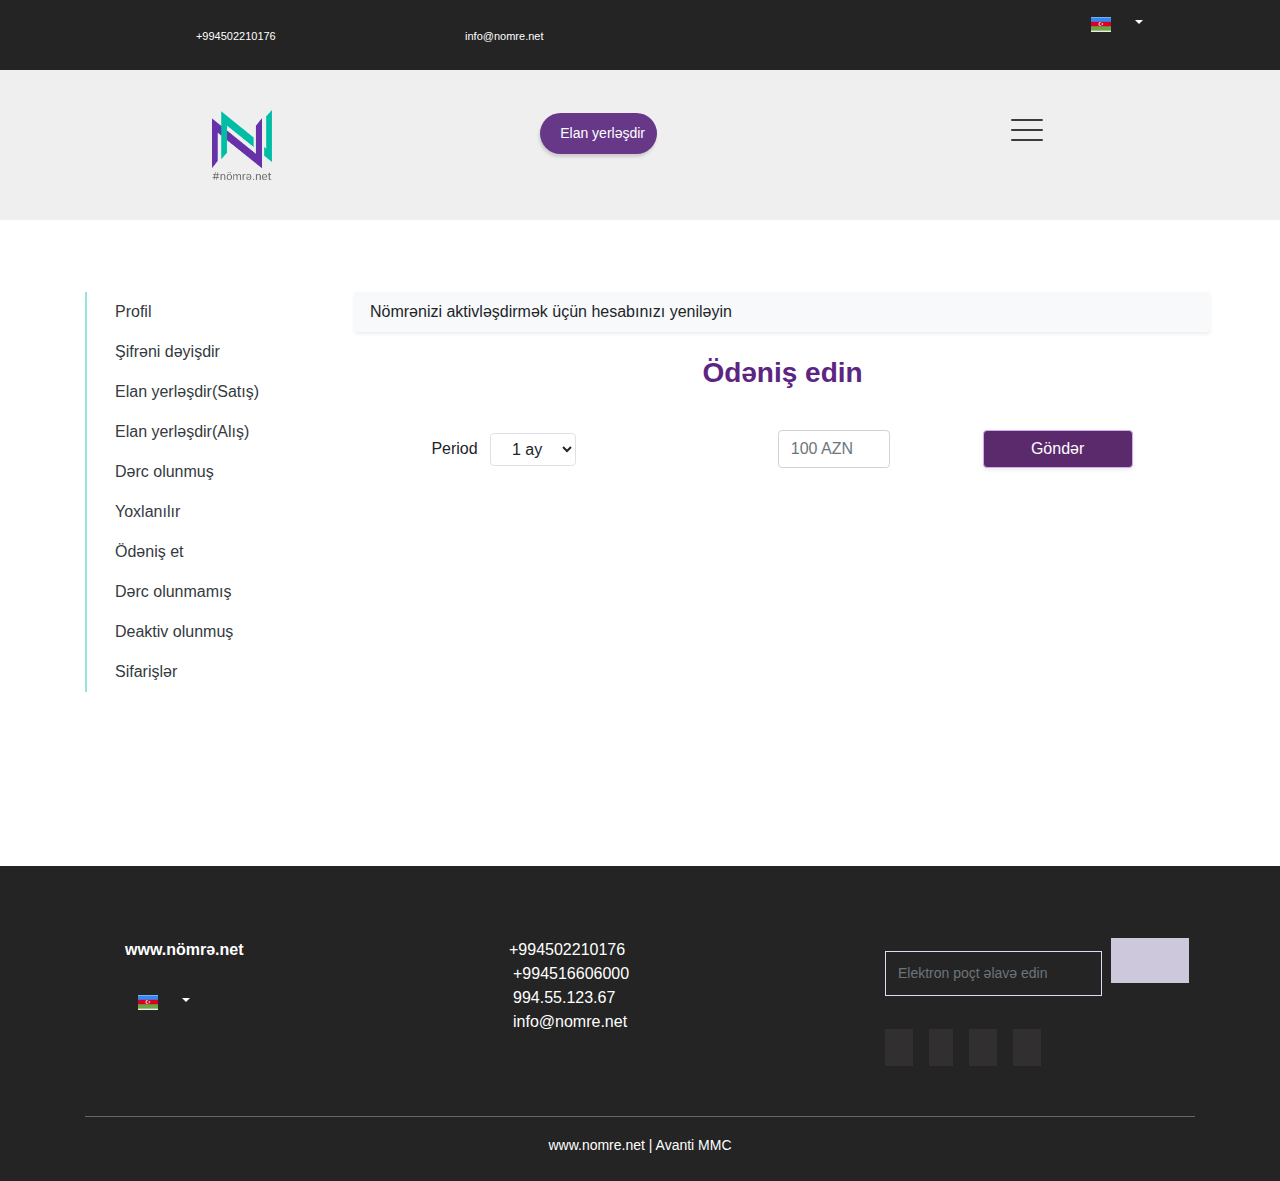
<file: payment.html>
<!DOCTYPE html>
<html>

<head>
	<title></title>
	<meta charset="utf-8">
	<meta name="viewport" content="width=device-width, initial-scale=1, shrink-to-fit=no">
	<link rel="stylesheet" href="https://fonts.googleapis.com/icon?family=Material+Icons">
	<link rel="stylesheet" href="https://pro.fontawesome.com/releases/v5.10.0/css/all.css"
		integrity="sha384-AYmEC3Yw5cVb3ZcuHtOA93w35dYTsvhLPVnYs9eStHfGJvOvKxVfELGroGkvsg+p" crossorigin="anonymous" />
	<link rel="stylesheet" href="https://unpkg.com/swiper/swiper-bundle.min.css" />
	<link rel="stylesheet" type="text/css" href="style/hamburgers.css">
	<link rel="stylesheet" type="text/css" href="style/bootstrap.css">
	<link rel="stylesheet" type="text/css" href="style/style.css">


</head>

<body class="position-relative">
	<!-- header -->
	<div class="bg-black">
		<div class="container">
			<div class="row d-flex align-items-center justify-content-around py-2">
				<div class="col-6">
					<div class="row d-flex justify-content-between">
						<div class="col-xs-12 col-md-5 ">
							<i class="fas fa-phone-alt fs-lg-11 text-white mr-2"></i>
							<span class="fs-lg-11 text-white font-weight-lighter">+994502210176</span>
						</div>
						<div class="col-xs-12 col-md-5 ">
										<i class="fas fa-envelope fs-lg-11 text-white mr-2"></i>
					<span class="fs-lg-11 text-white font-weight-lighter">info@nomre.net</span>
						</div>
					</div>
				</div>
				
				<div class="col-4 d-flex justify-content-end">
					<div class="btn-group mb-3 ">
						<a type="button" class="btn dropdown-toggle" data-toggle="dropdown" aria-haspopup="true"
							aria-expanded="false" style="color: rgb(255, 255, 255);">
							<span class="custom-icon custom-icon-flag-az"></span>
						</a>
						<div class="dropdown-menu dropdown-menu-header z-high">
							<a class="dropdown-item" href="#">Az</a>
							<a class="dropdown-item" href="#">Rus</a>
							<a class="dropdown-item" href="#">Eng</a>
						</div>
					</div>
				</div>
			</div>
		</div>
	</div>
	<header class="bg-grey">
		<div class="container py-3">
			<div class="row d-flex align-items-center justify-content-between">
				<div class="col-md-2 col-xs-12  my-md-4 ">
					<a href="./index.html"><img src="./img/logonumber.png" class="" style="width: 60px;" alt=""></a>
				</div>
				<div class="col-md-6 col-xs-12 ">
					<div class="row d-flex justify-content-between align-items-center mb-md-4 ">
						<div class="col-6 ">
							<a href="./" class="text-decoration-none" data-toggle="modal"
								data-target=".exampleModalsignup">

								<button class="add-btn add-btn-1 d-flex align-items-center  ">
									<i class="fas fa-plus text-white mr-2" style="font-size: 8px; "></i>
									<span class="fs-lg-14 ">Elan yerləşdir</span>
								</button>
							</a>
						</div>
						<div class="col-2 d-flex justify-content-center">
							<ul class="nav py-profile justify-content-end">
								<li class="nav-item dropdown">
									<a href="#" data-toggle="dropdown" class="nav-link dropdown-toggle1"
										role="button" aria-haspopup="true" aria-expanded="false" >
										<i class="fas fa-user text-purple fs-lg-20"></i>
									</a>
									
									<div class="dropdown-menu dropdown-menu-right ">
										<a href="./profile.html" class="dropdown-item">Profil</a>
										<a href="#" class="dropdown-item">Çıxış</a>
									</div>
								</li>
							</ul>

						</div>
						<div class="col-3 d-flex justify-content-end">
							<div class="hamburger hamburger--spring position-relative z-middle" id="open_menu"
								style="top: -9px;">
								<div class="hamburger-box">
									<div class="hamburger-inner z"></div>
								</div>
							</div>
						</div>
					</div>
				</div>
			</div>
		</div>
	</header>
	<div id="mobile_menu" class="bg-purple z-100 position-absolute left-100 w-100 t-5 h-100 top-0 pt-100">
		<ul class="m-5 list-unstyled">
			<li class="mt-5 mb-3 ">
				<i class="fas fa-route text-white mr-3 fs-sm-12 fs-lg-20"></i>
				<a href="./asannomre.html" class="text-decoration-none text-white my-5 fs-lg-20 fs-sm-12">Asan nömrə</a>
			</li>
			<li class="my-3">
				<i class="fas fa-briefcase text-white mr-3 fs-sm-12 fs-lg-20"></i>
				<a href="./koporativnomre.html"
					class="text-decoration-none text-white  my-5 fs-lg-20 fs-sm-12">Korporativ
					nömrə</a>
			</li>
			<hr class="bg-light">
			<li class="my-3">
				<i class="fas fa-bullhorn text-white mr-3 fs-sm-12 fs-lg-20"></i>
				<a href="./profile.html"
					class="text-decoration-none text-white my-5 fs-lg-20 fs-sm-12">Kampaniyalar</a>
			</li>
			<li class="my-3">
				<i class="far fa-handshake text-white mr-3 fs-sm-12 fs-lg-20"></i>
				<a href="#" class="text-decoration-none text-white my-5 fs-lg-20 fs-sm-12">Əməkdaşlıq və digər
					məsələlər</a>
			</li>
			<li class="my-3">
				<i class="fas fa-user-md text-white mr-3 fs-sm-12 fs-lg-20"></i>
				<a href="./vacancies.html" class="text-decoration-none text-white my-5 fs-lg-20 fs-sm-12">Vakansiyalar</a>
			</li>
			<li class="my-3">
				<i class="fas fa-info-circle text-white mr-3 fs-sm-12 fs-lg-20"></i>
				<a href="#" class="text-decoration-none text-white my-5 fs-lg-20 fs-sm-12">Haqqimizda</a>
			</li>
			<hr class="bg-light">
			<li class="my-3">
				<i class="fas fa-list-ol text-white mr-3 fs-sm-12 fs-lg-20"></i>
				<a href="#" class="text-decoration-none text-white my-5 fs-lg-20 fs-sm-12">Satılan nömrələr</a>
			</li>
			<li class="my-3">
				<i class="fas fa-car text-white mr-3 fs-sm-12 fs-lg-20"></i>
				<a href="#" class="text-decoration-none text-white my-5 fs-lg-20 fs-sm-12">Bütün avtomobil nömrələri</a>
			</li>
			<li class="my-3">
				<i class="fas fa-search text-white mr-3 fs-sm-12 fs-lg-20"></i>
				<a href="#" class="text-decoration-none text-white my-5 fs-lg-20 fs-sm-12">Axtarılan nömrələr</a>
			</li>
			<li class="my-3">
				<i class="far fa-gem text-white mr-3 fs-sm-12 fs-lg-20"></i>
				<a href="#" class="text-decoration-none text-white my-5 fs-lg-20 fs-sm-12">VİP nömrələr</a>
			</li>
			<li class="my-3">
				<i class="fas fa-question text-white mr-3 fs-sm-12 fs-lg-20"></i>
				<a href="#" class="text-decoration-none text-white my-5 fs-lg-20 fs-sm-12">Qaydalar</a>
			</li>
			<li class="my-3">
				<i class="fas fa-file-signature text-white mr-3 fs-sm-12 fs-lg-20"></i>
				<a href="#" class="text-decoration-none text-white my-5 fs-lg-20 fs-sm-12">Əlaqə</a>
			</li>
		</ul>
	</div>

	<!-- main -->
	<main class="my-5 container ">
		<div class="row ">
			<div class="my-4 col-md-3 col-xs-12">
				<ul class="sidebar-navigation p-0 m-0 list-unstyled position-relative">
					<li class="position-relative w-100"><a href="./profile.html" class="text-dark d-block">Profil</a>
					</li>
					<li class="position-relative w-100"><a href="./changepassword.html"
							class="text-dark d-block">Şifrəni dəyişdir</a></li>
					<li class="position-relative w-100"><a href="./sales-advertisement.html"
							class="text-dark d-block">Elan
							yerləşdir(Satış)</a>
					</li>
					<li class="position-relative w-100"><a href="./purchase-advertisement.html"
							class="text-dark d-block">Elan yerləşdir(Alış)</a>
					</li>
					<li class="position-relative w-100"><a href="./published.html" class="text-dark d-block">Dərc
							olunmuş</a></li>
					<li class="position-relative w-100"><a href="./checking.html"
							class="text-dark d-block">Yoxlanılır</a></li>
					<li class="position-relative w-100"><a href="./payment.html" class="text-dark d-block">Ödəniş et</a></li>
					<li class="position-relative w-100"><a href="./unpublished.html" class="text-dark d-block">Dərc olunmamış</a></li>
					<li class="position-relative w-100"><a href="" class="text-dark d-block">Deaktiv olunmuş</a></li>
					<li class="position-relative w-100"><a href="./orders-profile.html" class="text-dark d-block">Sifarişlər</a></li>
				</ul>
			</div>
			<div class="my-4 col-md-9 col-xs-12">
				<div class="row shadow-sm bg-light ">
					<div class="col">
						<p class="my-2">Nömrənizi aktivləşdirmək üçün hesabınızı yeniləyin</p>
					</div>
				</div>
				<div class="text-center my-4">
					<h3 class="text-purple font-weight-bold">Ödəniş edin</h3>
				</div>
				<form action="">
					<div class="row d-flex justify-content-between align-items-center">
						<div class="col-md-4 my-3">
							<span>Period</span>
							<select class="border btn mx-2">
								<option>1 ay</option>
								<option>3 ay</option>
								<option>5 ay</option>
								<option>10 ay</option>
							</select>
						</div>
						<div class="col-md-2 my-3"><input type="number" class="form-control" placeholder="100 AZN"></div>
						<div class="col-xs-12 d-block my-3 mx-3">
							<button type="submit" class="btn bg-purple text-white  shadow-sm rounded "
								style="border: 1px solid #d2acee; width: 150px;">Göndər</button>
						</div>
					</div>
				</form>
			</div>
	</main>

	<!-- footer -->
	<footer id="footer" class="bg-black">
		<div class="container-lg">
			<div class="row pt-5 pb-4">
				<div class="col-lg-4 justify-content-start pt-4">
					<ul>
						<li><a href="#" class="text-white font-weight-bold text-decoration-none">www.nömrə.net</a></li>
						<li class=" d-sm-none align-items-center my-4 d-md-flex">
							<div class="btn-group">
								<a type="button" class="btn dropdown-toggle" data-toggle="dropdown" aria-haspopup="true"
									aria-expanded="false" style="color: white;">
									<span class="custom-icon custom-icon-flag-az"></span>
								</a>
								<div class="dropdown-menu">
									<a class="dropdown-item" href="#">Az</a>
									<a class="dropdown-item" href="#">Rus</a>
									<a class="dropdown-item" href="#">Eng</a>

								</div>
							</div>
						</li>
					</ul>

				</div>
				<div class="col-lg-4 pt-4">
					<ul class="" id="contact">
						<li class="d-flex align-items-center">
							<i class="fas fa-phone-alt mr-1 font-weight-lighter fs-sm-12 text-white "></i>
							<a href="#" class="text-white text-decoration-none fs-sm-12 font-weight-lighter">+994502210176</a>
						</li>
						<li class="d-flex align-items-center">
							<i class="fab fa-whatsapp mr-2 font-weight-lighter fs-sm-12 text-white"></i>
							<a href="" class="text-white text-decoration-none fs-sm-12 font-weight-lighter">+994516606000</a>
						</li>
						<li class="d-flex align-items-center">
							<i class="far fa-calendar mr-2 font-weight-lighter fs-sm-12 text-white"></i>
							<a href="" class="text-white text-decoration-none fs-sm-12 font-weight-lighter">994.55.123.67</a>
						</li>
						<li class="d-flex align-items-center">
							<i class="far fa-envelope mr-2 font-weight-lighter fs-sm-12 text-white"></i>
							<a href="" class="text-white text-decoration-none fs-sm-12 font-weight-lighter">info@nomre.net</a>
						</li>
					</ul>
				</div>
				<div class="col-lg-4  pt-4">
					<ul>
						<li>
							<div class="footer_subcribs_area">
								<form class="navbar-form navbar-left" role="search">
									<div class="form-group">
										<input type="text" class="form-control" placeholder="Elektron poçt əlavə edin">
										<button type="submit" class="submit_btn"><i
												class="fab fa-telegram-plane "></i></button>
									</div>

								</form>
							</div>

						</li>
						<li>
							<div class="d-flex pt-4 px-0">

								<ul class="social-icons px-0">
									<li class="d-inline "><a href="" class="social-icon text-decoration-none"> <i
												class="fab fa-facebook-f text-white"></i></a></li>
									<li class="d-inline ml-3"><a href="" class="social-icon text-decoration-none"> <i
												class="fab fa-twitter text-white"></i></a></li>
									<li class="d-inline ml-3"><a href="" class="social-icon text-decoration-none"> <i
												class="fab fa-instagram text-white"></i></a></li>
									<li class="d-inline ml-3"><a href="" class="social-icon text-decoration-none"> <i
												class="fab fa-linkedin-in text-white"></i></a></li>
								</ul>
							</div>
						</li>
					</ul>


				</div>
			</div>
			<hr class="bg-secondary">
			<div class="row d-flex  ">
				<div class="col-lg-12 text-center">
					<span class="text-white font-weight-lighter fs-lg-14">www.nomre.net | Avanti MMC </span>
				</div>

			</div>
		</div>
	</footer>


	<script src="https://code.jquery.com/jquery-3.4.1.min.js"></script>
	<script src="https://cdn.jsdelivr.net/npm/bootstrap@4.6.0/dist/js/bootstrap.bundle.min.js"
		integrity="sha384-Piv4xVNRyMGpqkS2by6br4gNJ7DXjqk09RmUpJ8jgGtD7zP9yug3goQfGII0yAns"
		crossorigin="anonymous"></script>
	<script type="text/javascript">

		function alertFunction() {
			setTimeout(function () { alert("Axtarış"); }, 1000);
		}
		$('#open_menu').click(function () {
			$('#mobile_menu').toggleClass('left-0')
			$('#open_menu').toggleClass('is-active')
		})
		//number-search
		function keyPr(ev, ind) {
			//48 - 0
			// 8 - backspace
			//46 - delete

			if ((ev.keyCode > 47 && ev.keyCode < 58) || (ev.keyCode > 95 && ev.keyCode < 106)) {
				if (ev.keyCode > 47 && ev.keyCode < 58) {
					document.getElementById("number" + ind).value = (ev.keyCode - 48);
				} else {
					document.getElementById("number" + ind).value = (ev.keyCode - 96);
				}
				if (ind < 7) {
					document.getElementById("number" + (ind + 1)).focus();
				}
			} else if (ev.keyCode === 8 || ev.keyCode === 46) {
				document.getElementById("number" + ind).value = '';
				if (ind > 1) {
					document.getElementById("number" + (ind - 1)).focus();
				}
			} else {
				document.getElementById("number" + ind).value = '';

			}

			return false;
		}
		//select all
		$("#selectAll").click(function () {
			$("input[type=checkbox]").prop("checked", $(this).prop("checked"));
		});

		$("input[type=checkbox]").click(function () {
			if (!$(this).prop("checked")) {
				$("#selectAll").prop("checked", false);
			}
		});

		jackHarnerSig();



	</script>
</body>

</html>
</file>
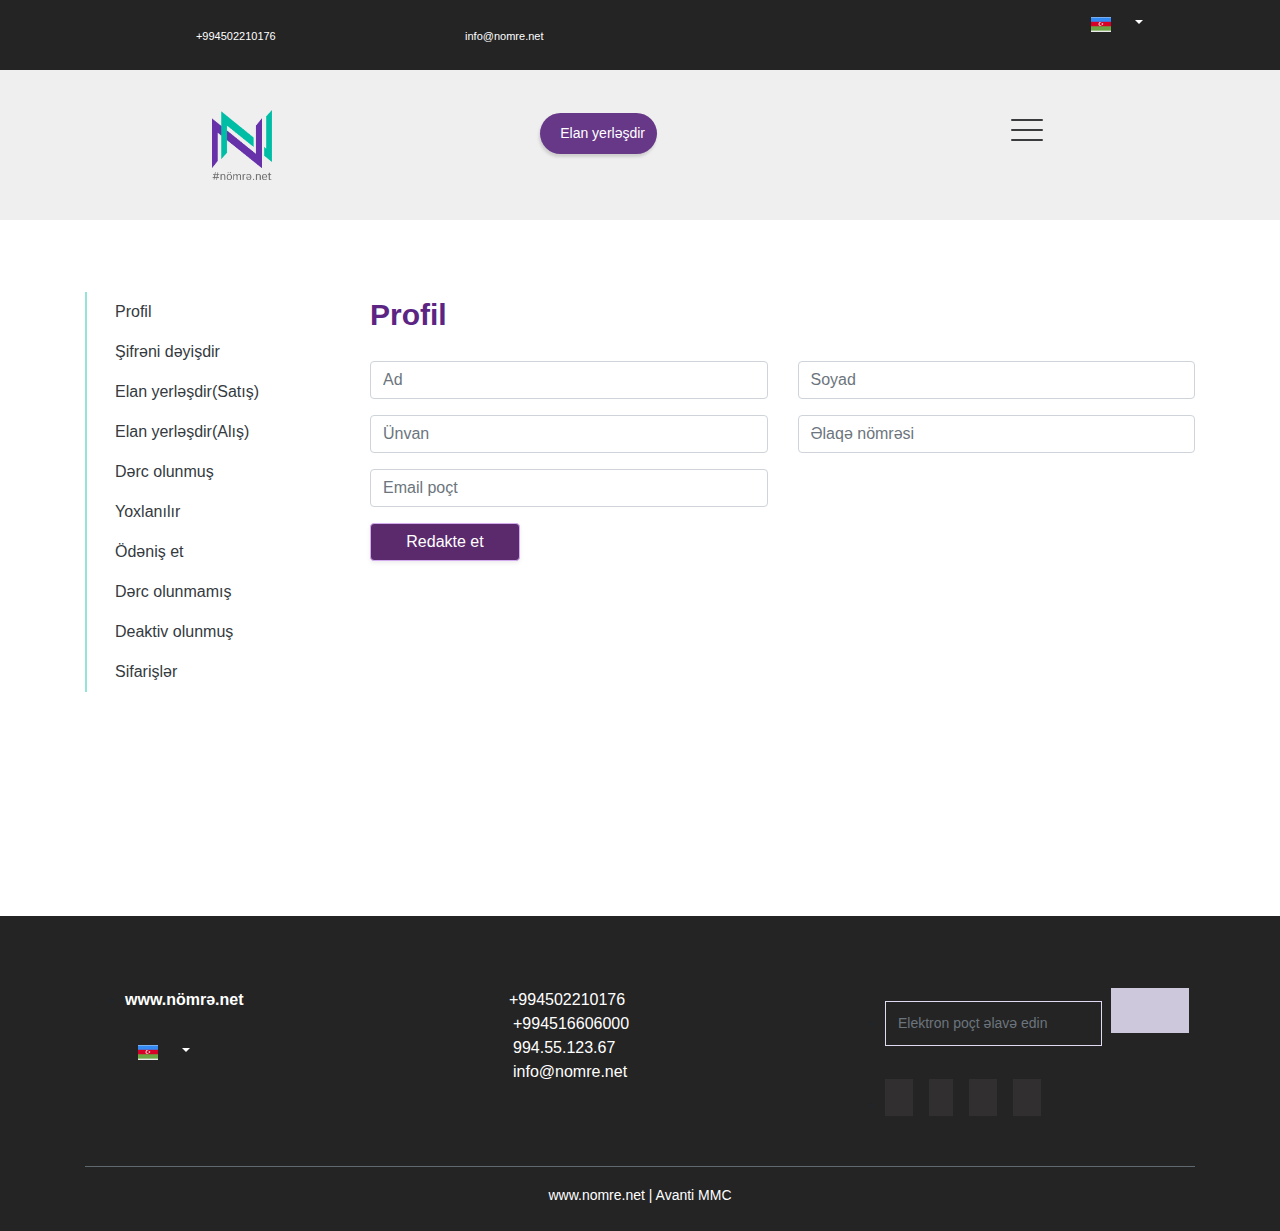
<file: profile.html>
<!DOCTYPE html>
<html>

<head>
	<title>nömrə.net</title>
	<meta charset="utf-8">
	<meta name="viewport" content="width=device-width, initial-scale=1, shrink-to-fit=no">
	<link rel="stylesheet" href="https://fonts.googleapis.com/icon?family=Material+Icons">
	<link rel="stylesheet" href="https://pro.fontawesome.com/releases/v5.10.0/css/all.css"
		integrity="sha384-AYmEC3Yw5cVb3ZcuHtOA93w35dYTsvhLPVnYs9eStHfGJvOvKxVfELGroGkvsg+p" crossorigin="anonymous" />
	<link rel="stylesheet" type="text/css" href="style/hamburgers.css">
	<link rel="stylesheet" type="text/css" href="style/bootstrap.css">
	<link rel="stylesheet" type="text/css" href="style/style.css">
</head>

<body class="position-relative">
	<!-- header -->
	<div class="bg-black">
		<div class="container">
			<div class="row d-flex align-items-center justify-content-around py-2">
				<div class="col-6">
					<div class="row d-flex justify-content-between">
						<div class="col-xs-12 col-md-5 ">
							<i class="fas fa-phone-alt fs-lg-11 text-white mr-2"></i>
							<span class="fs-lg-11 text-white font-weight-lighter">+994502210176</span>
						</div>
						<div class="col-xs-12 col-md-5 ">
										<i class="fas fa-envelope fs-lg-11 text-white mr-2"></i>
					<span class="fs-lg-11 text-white font-weight-lighter">info@nomre.net</span>
						</div>
					</div>
				</div>
				
				<div class="col-4 d-flex justify-content-end">
					<div class="btn-group mb-3 ">
						<a type="button" class="btn dropdown-toggle" data-toggle="dropdown" aria-haspopup="true"
							aria-expanded="false" style="color: rgb(255, 255, 255);">
							<span class="custom-icon custom-icon-flag-az"></span>
						</a>
						<div class="dropdown-menu dropdown-menu-header z-high">
							<a class="dropdown-item" href="#">Az</a>
							<a class="dropdown-item" href="#">Rus</a>
							<a class="dropdown-item" href="#">Eng</a>
						</div>
					</div>
				</div>
			</div>
		</div>
	</div>
	<header class="bg-grey">
		<div class="container py-3">
			<div class="row d-flex align-items-center justify-content-between">
				<div class="col-md-2 col-xs-12  my-md-4 ">
					<a href="./index.html"><img src="./img/logonumber.png" class="" style="width: 60px;" alt=""></a>
				</div>
				<div class="col-md-6 col-xs-12 ">
					<div class="row d-flex justify-content-between align-items-center mb-md-4 ">
						<div class="col-6 ">
							<a href="./" class="text-decoration-none" data-toggle="modal"
								data-target=".exampleModalsignup">

								<button class="add-btn add-btn-1 d-flex align-items-center  ">
									<i class="fas fa-plus text-white mr-2" style="font-size: 8px; "></i>
									<span class="fs-lg-14 ">Elan yerləşdir</span>
								</button>
							</a>
						</div>
						<div class="col-2 d-flex justify-content-center">
							<ul class="nav py-profile justify-content-end">
								<li class="nav-item dropdown">
									<a href="#" data-toggle="dropdown" class="nav-link dropdown-toggle1"
										role="button" aria-haspopup="true" aria-expanded="false" >
										<i class="fas fa-user text-purple fs-lg-20"></i>
									</a>
									
									<div class="dropdown-menu dropdown-menu-right ">
										<a href="./profile.html" class="dropdown-item">Profil</a>
										<a href="#" class="dropdown-item">Çıxış</a>
									</div>
								</li>
							</ul>

						</div>
						<div class="col-3 d-flex justify-content-end">
							<div class="hamburger hamburger--spring position-relative z-middle" id="open_menu"
								style="top: -9px;">
								<div class="hamburger-box">
									<div class="hamburger-inner z"></div>
								</div>
							</div>
						</div>
					</div>
				</div>
			</div>
		</div>
	</header>
	<div id="mobile_menu" class="bg-purple z-100 position-absolute left-100 w-100 t-5 h-100 top-0 pt-100">
		<ul class="m-5 list-unstyled">
			<li class="mt-5 mb-3 ">
				<i class="fas fa-route text-white mr-3 fs-sm-12 fs-lg-20"></i>
				<a href="./asannomre.html" class="text-decoration-none text-white my-5 fs-lg-20 fs-sm-12">Asan nömrə</a>
			</li>
			<li class="my-3">
				<i class="fas fa-briefcase text-white mr-3 fs-sm-12 fs-lg-20"></i>
				<a href="./koporativnomre.html"
					class="text-decoration-none text-white  my-5 fs-lg-20 fs-sm-12">Korporativ
					nömrə</a>
			</li>
			<hr class="bg-light">
			<li class="my-3">
				<i class="fas fa-bullhorn text-white mr-3 fs-sm-12 fs-lg-20"></i>
				<a href="./profile.html"
					class="text-decoration-none text-white my-5 fs-lg-20 fs-sm-12">Kampaniyalar</a>
			</li>
			<li class="my-3">
				<i class="far fa-handshake text-white mr-3 fs-sm-12 fs-lg-20"></i>
				<a href="#" class="text-decoration-none text-white my-5 fs-lg-20 fs-sm-12">Əməkdaşlıq və digər
					məsələlər</a>
			</li>
			<li class="my-3">
				<i class="fas fa-user-md text-white mr-3 fs-sm-12 fs-lg-20"></i>
				<a href="./vacancies.html" class="text-decoration-none text-white my-5 fs-lg-20 fs-sm-12">Vakansiyalar</a>
			</li>
			<li class="my-3">
				<i class="fas fa-info-circle text-white mr-3 fs-sm-12 fs-lg-20"></i>
				<a href="#" class="text-decoration-none text-white my-5 fs-lg-20 fs-sm-12">Haqqimizda</a>
			</li>
			<hr class="bg-light">
			<li class="my-3">
				<i class="fas fa-list-ol text-white mr-3 fs-sm-12 fs-lg-20"></i>
				<a href="#" class="text-decoration-none text-white my-5 fs-lg-20 fs-sm-12">Satılan nömrələr</a>
			</li>
			<li class="my-3">
				<i class="fas fa-car text-white mr-3 fs-sm-12 fs-lg-20"></i>
				<a href="#" class="text-decoration-none text-white my-5 fs-lg-20 fs-sm-12">Bütün avtomobil nömrələri</a>
			</li>
			<li class="my-3">
				<i class="fas fa-search text-white mr-3 fs-sm-12 fs-lg-20"></i>
				<a href="#" class="text-decoration-none text-white my-5 fs-lg-20 fs-sm-12">Axtarılan nömrələr</a>
			</li>
			<li class="my-3">
				<i class="far fa-gem text-white mr-3 fs-sm-12 fs-lg-20"></i>
				<a href="#" class="text-decoration-none text-white my-5 fs-lg-20 fs-sm-12">VİP nömrələr</a>
			</li>
			<li class="my-3">
				<i class="fas fa-question text-white mr-3 fs-sm-12 fs-lg-20"></i>
				<a href="#" class="text-decoration-none text-white my-5 fs-lg-20 fs-sm-12">Qaydalar</a>
			</li>
			<li class="my-3">
				<i class="fas fa-file-signature text-white mr-3 fs-sm-12 fs-lg-20"></i>
				<a href="#" class="text-decoration-none text-white my-5 fs-lg-20 fs-sm-12">Əlaqə</a>
			</li>
		</ul>
	</div>
	<!-- main -->
	<main class=" container">
		<div class="row mt-5" style="margin-bottom: 200px;">
			<div class=" my-4 col-md-3 col-xs-12">
				<ul class="sidebar-navigation  p-0 m-0 list-unstyled position-relative">
					<li class="position-relative w-100 "><a href="./profile.html" class="text-dark d-block">Profil</a>
					</li>
					<li class="position-relative w-100"><a href="./changepassword.html"
							class="text-dark d-block">Şifrəni dəyişdir</a></li>
					<li class="position-relative w-100"><a href="./sales-advertisement.html"
							class="text-dark d-block">Elan yerləşdir(Satış)</a>
					</li>
					<li class="position-relative w-100"><a href="./purchase-advertisement.html"
							class="text-dark d-block">Elan yerləşdir(Alış)</a>
					</li>
					<li class="position-relative w-100"><a href="./published.html" class="text-dark d-block">Dərc
							olunmuş</a></li>
					<li class="position-relative w-100"><a href="./checking.html"
							class="text-dark d-block">Yoxlanılır</a></li>
					<li class="position-relative w-100"><a href="./payment.html" class="text-dark d-block">Ödəniş et</a>
					</li>
					<li class="position-relative w-100"><a href="./unpublished.html" class="text-dark d-block">Dərc olunmamış</a></li>
					<li class="position-relative w-100"><a href="" class="text-dark d-block">Deaktiv olunmuş</a></li>
					<li class="position-relative w-100"><a href="./orders-profile.html" class="text-dark d-block">Sifarişlər</a></li>
				</ul>
			</div>
			<div class="my-4 col-md-9 col-xs-12">
				<div><span class="text-purple fs-lg-30 font-weight-bold">Profil</span></div>
				<div class="row mt-4">
					<div class="col-md-6 col-xs-12">
						<div class="form-group">
							<input type="text" class="form-control " placeholder="Ad" value="" name="text">
						</div>
					</div>
					<div class="col-md-6 col-xs-12">
						<div class="form-group">
							<input type="text" class="form-control" placeholder="Soyad" value="" name="text">
						</div>
					</div>
					<div class="col-md-6 col-xs-12">
						<div class="form-group">
							<input type="text" class="form-control" name="text" value="" placeholder="Ünvan">
						</div>
					</div>
					<div class="col-md-6 col-xs-12">
						<div class="form-group">
							<input type="tel" class="form-control" placeholder="Əlaqə nömrəsi" value="" name="tel">
						</div>
					</div>
					<div class="col-md-6 col-xs-12">
						<div class="form-group">
							<input type="email" class="form-control" placeholder="Email poçt" value="" name="email">
						</div>
					</div>
				</div>

				<button type="submit" class="btn bg-purple text-white  shadow-sm rounded "
					style="border: 1px solid #d2acee; width: 150px;">Redakte et</button>
			</div>
		</div>

	</main>

	<!-- footer -->
	<footer id="footer" class="bg-black">
		<div class="container-lg">
			<div class="row pt-5 pb-4">
				<div class="col-lg-4 justify-content-start pt-4">
					<ul>
						<li><a href="#" class="text-white font-weight-bold text-decoration-none">www.nömrə.net</a></li>
						<li class=" d-sm-none align-items-center my-4 d-md-flex">
							<div class="btn-group">
								<a type="button" class="btn dropdown-toggle" data-toggle="dropdown" aria-haspopup="true"
									aria-expanded="false" style="color: white;">
									<span class="custom-icon custom-icon-flag-az"></span>
								</a>
								<div class="dropdown-menu">
									<a class="dropdown-item" href="#">Az</a>
									<a class="dropdown-item" href="#">Rus</a>
									<a class="dropdown-item" href="#">Eng</a>

								</div>
							</div>
						</li>
					</ul>

				</div>
				<div class="col-lg-4 pt-4">
					<ul class="" id="contact">
						<li class="d-flex align-items-center">
							<i class="fas fa-phone-alt mr-1 font-weight-lighter fs-sm-12 text-white "></i>
							<a href="#" class="text-white text-decoration-none fs-sm-12 font-weight-lighter">+994502210176</a>
						</li>
						<li class="d-flex align-items-center">
							<i class="fab fa-whatsapp mr-2 font-weight-lighter fs-sm-12 text-white"></i>
							<a href="" class="text-white text-decoration-none fs-sm-12 font-weight-lighter">+994516606000</a>
						</li>
						<li class="d-flex align-items-center">
							<i class="far fa-calendar mr-2 font-weight-lighter fs-sm-12 text-white"></i>
							<a href="" class="text-white text-decoration-none fs-sm-12 font-weight-lighter">994.55.123.67</a>
						</li>
						<li class="d-flex align-items-center">
							<i class="far fa-envelope mr-2 font-weight-lighter fs-sm-12 text-white"></i>
							<a href="" class="text-white text-decoration-none fs-sm-12 font-weight-lighter">info@nomre.net</a>
						</li>
					</ul>
				</div>
				<div class="col-lg-4  pt-4">
					<ul>
						<li>
							<div class="footer_subcribs_area">
								<form class="navbar-form navbar-left" role="search">
									<div class="form-group">
										<input type="text" class="form-control" placeholder="Elektron poçt əlavə edin">
										<button type="submit" class="submit_btn"><i
												class="fab fa-telegram-plane "></i></button>
									</div>

								</form>
							</div>

						</li>
						<li>
							<div class="d-flex pt-4 px-0">

								<ul class="social-icons px-0">
									<li class="d-inline "><a href="" class="social-icon text-decoration-none"> <i
												class="fab fa-facebook-f text-white"></i></a></li>
									<li class="d-inline ml-3"><a href="" class="social-icon text-decoration-none"> <i
												class="fab fa-twitter text-white"></i></a></li>
									<li class="d-inline ml-3"><a href="" class="social-icon text-decoration-none"> <i
												class="fab fa-instagram text-white"></i></a></li>
									<li class="d-inline ml-3"><a href="" class="social-icon text-decoration-none"> <i
												class="fab fa-linkedin-in text-white"></i></a></li>
								</ul>
							</div>
						</li>
					</ul>


				</div>
			</div>
			<hr class="bg-secondary">
			<div class="row d-flex  ">
				<div class="col-lg-12 text-center">
					<span class="text-white font-weight-lighter fs-lg-14">www.nomre.net | Avanti MMC </span>
				</div>

			</div>
		</div>
	</footer>

	<script src="https://code.jquery.com/jquery-3.4.1.min.js"></script>
	<script src="https://cdn.jsdelivr.net/npm/bootstrap@4.6.0/dist/js/bootstrap.bundle.min.js"
		integrity="sha384-Piv4xVNRyMGpqkS2by6br4gNJ7DXjqk09RmUpJ8jgGtD7zP9yug3goQfGII0yAns"
		crossorigin="anonymous"></script>
	<script type="text/javascript">

		function alertFunction() {
			setTimeout(function () { alert("Axtarış"); }, 1000);
		}
		$('#open_menu').click(function () {
			$('#mobile_menu').toggleClass('left-0')
			$('#open_menu').toggleClass('is-active')
		})
		//number-search
		function keyPr(ev, ind) {
			//48 - 0
			// 8 - backspace
			//46 - delete

			if ((ev.keyCode > 47 && ev.keyCode < 58) || (ev.keyCode > 95 && ev.keyCode < 106)) {
				if (ev.keyCode > 47 && ev.keyCode < 58) {
					document.getElementById("number" + ind).value = (ev.keyCode - 48);
				} else {
					document.getElementById("number" + ind).value = (ev.keyCode - 96);
				}
				if (ind < 7) {
					document.getElementById("number" + (ind + 1)).focus();
				}
			} else if (ev.keyCode === 8 || ev.keyCode === 46) {
				document.getElementById("number" + ind).value = '';
				if (ind > 1) {
					document.getElementById("number" + (ind - 1)).focus();
				}
			} else {
				document.getElementById("number" + ind).value = '';

			}

			return false;
		}

	</script>
</body>

</html>
</file>
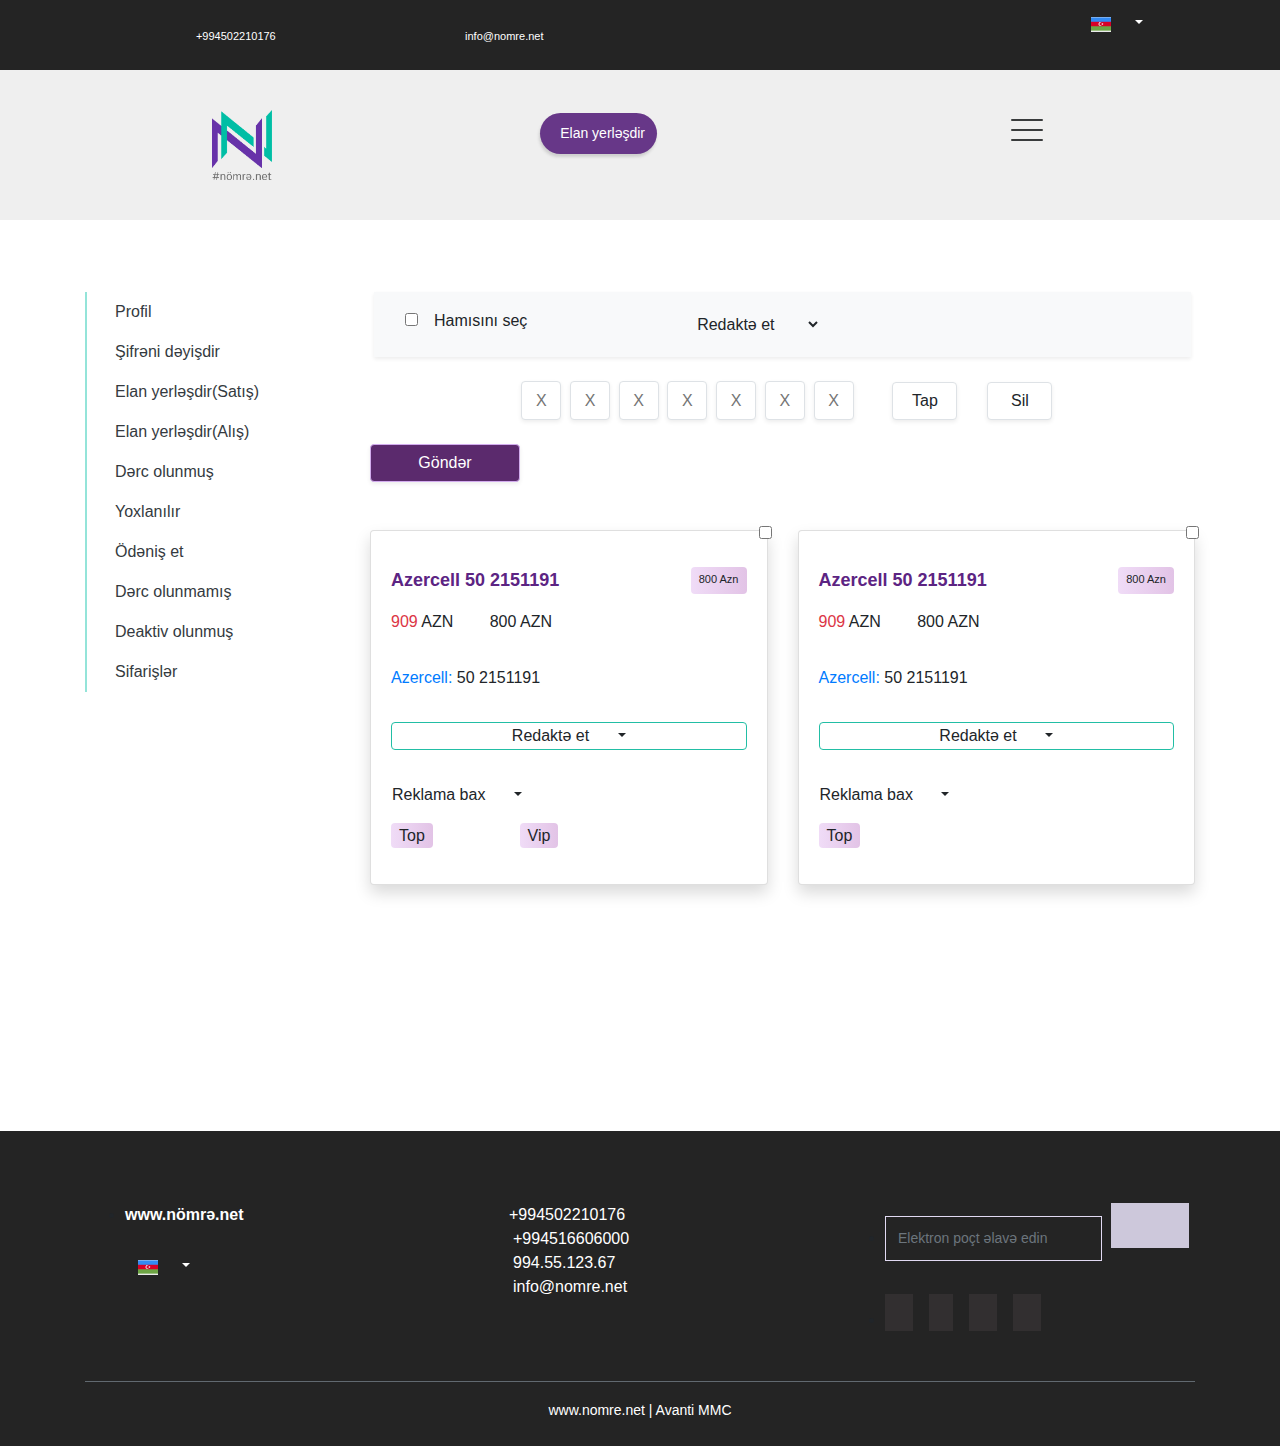
<file: published.html>
<!DOCTYPE html>
<html>

<head>
	<title></title>
	<meta charset="utf-8">
	<meta name="viewport" content="width=device-width, initial-scale=1, shrink-to-fit=no">
	<link rel="stylesheet" href="https://fonts.googleapis.com/icon?family=Material+Icons">
	<link rel="stylesheet" href="https://pro.fontawesome.com/releases/v5.10.0/css/all.css"
		integrity="sha384-AYmEC3Yw5cVb3ZcuHtOA93w35dYTsvhLPVnYs9eStHfGJvOvKxVfELGroGkvsg+p" crossorigin="anonymous" />
	<link rel="stylesheet" href="https://unpkg.com/swiper/swiper-bundle.min.css" />
	<link rel="stylesheet" type="text/css" href="style/hamburgers.css">
	<link rel="stylesheet" type="text/css" href="style/bootstrap.css">
	<link rel="stylesheet" type="text/css" href="style/style.css">


</head>

<body class="position-relative">
	<!-- header -->
	<div class="bg-black">
		<div class="container">
			<div class="row d-flex align-items-center justify-content-around py-2">
				<div class="col-6">
					<div class="row d-flex justify-content-between">
						<div class="col-xs-12 col-md-5 ">
							<i class="fas fa-phone-alt fs-lg-11 text-white mr-2"></i>
							<span class="fs-lg-11 text-white font-weight-lighter">+994502210176</span>
						</div>
						<div class="col-xs-12 col-md-5 ">
							<i class="fas fa-envelope fs-lg-11 text-white mr-2"></i>
							<span class="fs-lg-11 text-white font-weight-lighter">info@nomre.net</span>
						</div>
					</div>
				</div>

				<div class="col-4 d-flex justify-content-end">
					<div class="btn-group mb-3 ">
						<a type="button" class="btn dropdown-toggle" data-toggle="dropdown" aria-haspopup="true"
							aria-expanded="false" style="color: rgb(255, 255, 255);">
							<span class="custom-icon custom-icon-flag-az"></span>
						</a>
						<div class="dropdown-menu dropdown-menu-header z-high">
							<a class="dropdown-item" href="#">Az</a>
							<a class="dropdown-item" href="#">Rus</a>
							<a class="dropdown-item" href="#">Eng</a>
						</div>
					</div>
				</div>
			</div>
		</div>
	</div>
	<header class="bg-grey">
		<div class="container py-3">
			<div class="row d-flex align-items-center justify-content-between">
				<div class="col-md-2 col-xs-12  my-md-4 ">
					<a href="./index.html"><img src="./img/logonumber.png" class="" style="width: 60px;" alt=""></a>
				</div>
				<div class="col-md-6 col-xs-12 ">
					<div class="row d-flex justify-content-between align-items-center mb-md-4 ">
						<div class="col-6 ">
							<a href="./" class="text-decoration-none" data-toggle="modal"
								data-target=".exampleModalsignup">

								<button class="add-btn add-btn-1 d-flex align-items-center  ">
									<i class="fas fa-plus text-white mr-2" style="font-size: 8px; "></i>
									<span class="fs-lg-14 ">Elan yerləşdir</span>
								</button>
							</a>
						</div>
						<div class="col-2 d-flex justify-content-center">
							<ul class="nav py-profile justify-content-end">
								<li class="nav-item dropdown">
									<a href="#" data-toggle="dropdown" class="nav-link dropdown-toggle1"
										role="button" aria-haspopup="true" aria-expanded="false" >
										<i class="fas fa-user text-purple fs-lg-20"></i>
									</a>
									
									<div class="dropdown-menu dropdown-menu-right ">
										<a href="./profile.html" class="dropdown-item">Profil</a>
										<a href="#" class="dropdown-item">Çıxış</a>
									</div>
								</li>
							</ul>

						</div>
						<div class="col-3 d-flex justify-content-end">
							<div class="hamburger hamburger--spring position-relative z-middle" id="open_menu"
								style="top: -9px;">
								<div class="hamburger-box">
									<div class="hamburger-inner z"></div>
								</div>
							</div>
						</div>
					</div>
				</div>
			</div>
		</div>
	</header>
	<div id="mobile_menu" class="bg-purple z-100 position-absolute left-100 w-100 t-5 h-100 top-0 pt-100">
		<ul class="m-5 list-unstyled">
			<li class="mt-5 mb-3 ">
				<i class="fas fa-route text-white mr-3 fs-sm-12 fs-lg-20"></i>
				<a href="./asannomre.html" class="text-decoration-none text-white my-5 fs-lg-20 fs-sm-12">Asan nömrə</a>
			</li>
			<li class="my-3">
				<i class="fas fa-briefcase text-white mr-3 fs-sm-12 fs-lg-20"></i>
				<a href="./koporativnomre.html"
					class="text-decoration-none text-white  my-5 fs-lg-20 fs-sm-12">Korporativ
					nömrə</a>
			</li>
			<hr class="bg-light">
			<li class="my-3">
				<i class="fas fa-bullhorn text-white mr-3 fs-sm-12 fs-lg-20"></i>
				<a href="./profile.html" class="text-decoration-none text-white my-5 fs-lg-20 fs-sm-12">Kampaniyalar</a>
			</li>
			<li class="my-3">
				<i class="far fa-handshake text-white mr-3 fs-sm-12 fs-lg-20"></i>
				<a href="#" class="text-decoration-none text-white my-5 fs-lg-20 fs-sm-12">Əməkdaşlıq və digər
					məsələlər</a>
			</li>
			<li class="my-3">
				<i class="fas fa-user-md text-white mr-3 fs-sm-12 fs-lg-20"></i>
				<a href="./vacancies.html"
					class="text-decoration-none text-white my-5 fs-lg-20 fs-sm-12">Vakansiyalar</a>
			</li>
			<li class="my-3">
				<i class="fas fa-info-circle text-white mr-3 fs-sm-12 fs-lg-20"></i>
				<a href="#" class="text-decoration-none text-white my-5 fs-lg-20 fs-sm-12">Haqqimizda</a>
			</li>
			<hr class="bg-light">
			<li class="my-3">
				<i class="fas fa-list-ol text-white mr-3 fs-sm-12 fs-lg-20"></i>
				<a href="#" class="text-decoration-none text-white my-5 fs-lg-20 fs-sm-12">Satılan nömrələr</a>
			</li>
			<li class="my-3">
				<i class="fas fa-car text-white mr-3 fs-sm-12 fs-lg-20"></i>
				<a href="#" class="text-decoration-none text-white my-5 fs-lg-20 fs-sm-12">Bütün avtomobil nömrələri</a>
			</li>
			<li class="my-3">
				<i class="fas fa-search text-white mr-3 fs-sm-12 fs-lg-20"></i>
				<a href="#" class="text-decoration-none text-white my-5 fs-lg-20 fs-sm-12">Axtarılan nömrələr</a>
			</li>
			<li class="my-3">
				<i class="far fa-gem text-white mr-3 fs-sm-12 fs-lg-20"></i>
				<a href="#" class="text-decoration-none text-white my-5 fs-lg-20 fs-sm-12">VİP nömrələr</a>
			</li>
			<li class="my-3">
				<i class="fas fa-question text-white mr-3 fs-sm-12 fs-lg-20"></i>
				<a href="#" class="text-decoration-none text-white my-5 fs-lg-20 fs-sm-12">Qaydalar</a>
			</li>
			<li class="my-3">
				<i class="fas fa-file-signature text-white mr-3 fs-sm-12 fs-lg-20"></i>
				<a href="#" class="text-decoration-none text-white my-5 fs-lg-20 fs-sm-12">Əlaqə</a>
			</li>
		</ul>
	</div>


	<!-- main -->
	<main class="my-5 container">
		<div class="row ">
			<div class="my-4 col-md-3 col-xs-12">
				<ul class="sidebar-navigation p-0 m-0 list-unstyled position-relative">
					<li class="position-relative w-100"><a href="./profile.html" class="text-dark d-block">Profil</a>
					</li>
					<li class="position-relative w-100"><a href="./changepassword.html"
							class="text-dark d-block">Şifrəni dəyişdir</a></li>
					<li class="position-relative w-100"><a href="./sales-advertisement.html"
							class="text-dark d-block">Elan
							yerləşdir(Satış)</a>
					</li>
					<li class="position-relative w-100"><a href="./purchase-advertisement.html"
							class="text-dark d-block">Elan yerləşdir(Alış)</a>
					</li>
					<li class="position-relative w-100"><a href="./published.html" class="text-dark d-block">Dərc
							olunmuş</a></li>
					<li class="position-relative w-100"><a href="./checking.html"
							class="text-dark d-block">Yoxlanılır</a></li>
					<li class="position-relative w-100"><a href="./payment.html" class="text-dark d-block">Ödəniş et</a>
					</li>
					<li class="position-relative w-100"><a href="./unpublished.html" class="text-dark d-block">Dərc
							olunmamış</a></li>
					<li class="position-relative w-100"><a href="" class="text-dark d-block">Deaktiv olunmuş</a></li>
					<li class="position-relative w-100"><a href="./orders-profile.html"
							class="text-dark d-block">Sifarişlər</a></li>
				</ul>
			</div>

			<div class="my-4 col-md-9 col-xs-12">
				<div class="row shadow-sm bg-light mx-1 py-3 d-flex align-items-center">
					<div class="col-md-4"><input id="selectAll" type="checkbox" class="mx-3"><label for="">Hamısını
							seç</label></div>
					<div class="col-md-4">
						<select class="btn-outline btn">
							<option>Redaktə et</option>
							<option>Azercell</option>
							<option>Bakcell</option>
							<option>Nar</option>
							<option>Naxtel</option>
							<option>BTRIB</option>
							<option>Gürcüstan</option>
							<option>Rusiya</option>
							<option>Türkiyə</option>
							<option>Paket nömrələr</option>
							<option>Maşın nömrələri</option>

						</select>
					</div>

				</div>
				<form class="">
					<div class="row  d-flex justify-content-between align-items-center ">
						<div class="col-md-8 col-xs-12 serch-table">
							<div class="row d-flex justify-content-between align-items-center my-3">
								<div id="number_search" class="my-2 col-lg-8 col-md-10 d-flex justify-content-between">
									<input type="tel" id="number1" name="number1" pattern="[0-9]*" value=""
										class="number-search inputs inpt2 shadow-sm text-center border rounded"
										placeholder="X" onkeyup="keyPr(event, 1);">
									<input type="tel" id="number2" name="number2" pattern="[0-9]*" value=""
										class="number-search inputs inpt2 shadow-sm text-center border rounded"
										placeholder="X" onkeyup="keyPr(event, 2);">
									<input type="tel" id="number3" name="number3" pattern="[0-9]*" value=""
										class="number-search inputs inpt2 shadow-sm text-center border rounded"
										placeholder="X" onkeyup="keyPr(event, 3);">
									<input type="tel" id="number4" name="number4" pattern="[0-9]*" value=""
										class="number-search inputs inpt2 shadow-sm text-center border rounded"
										placeholder="X" onkeyup="keyPr(event, 4);">
									<input type="tel" id="number5" name="number5" pattern="[0-9]*" value=""
										class="number-search inputs inpt2 shadow-sm text-center border rounded"
										placeholder="X" onkeyup="keyPr(event, 5);">
									<input type="tel" id="number6" name="number6" pattern="[0-9]*" value=""
										class="number-search inputs inpt2 shadow-sm text-center border rounded"
										placeholder="X" onkeyup="keyPr(event, 6);">
									<input type="tel" id="number7" name="number7" pattern="[0-9]*" value=""
										class="number-search inputs inpt2 shadow-sm text-center border rounded"
										placeholder="X" onkeyup="keyPr(event, 7);">
								</div>
								<div class=" my-2 col-lg-2 col-md-6 col-xs-6 w-100">
									<button type="submit" onclick="alertFunction()"
										class="btn  bg-white w-100 shadow-sm border tap-hover">Tap</button>
								</div>
								<div class=" my-2 col-lg-2 col-md-6 col-xs-6 ">
									<a href="#" class=" btn  w-100 bg-white  border shadow-sm sil-hover">Sil</a>
								</div>
							</div>
						</div>

					</div>
					<button type="submit" class="btn bg-purple text-white  shadow-sm rounded "
						style="border: 1px solid #d2acee; width: 150px;">Göndər</button>
				</form>

				<div class="row my-5">
					<div class="col-xs-12 col-md-6 col-lg-6 mb-4">
						<div class=" card  position-relative shadow">
							<input id="mce-group[19]-19-0" type="checkbox" name="group[19][8]" value="8" style="    position: absolute;
							right: -5px;
							top: -5px;" />
							<div class="card-body">
								<div class="row py-3 d-flex justify-content-between ">
									<div class="col-8">
										<span class="fs-lg-18 text-purple font-weight-bold">Azercell 50 2151191</span>
									</div>
									<div class="col-4 d-flex justify-content-end h-0">
										<span class="py-1 px-2 fs-lg-11 text-black rounded"
											style="background-image: linear-gradient(to right, #f0dcf7, #e2c3e6)">800
											Azn</span>
									</div>
									<div class="col-8 mt-3">
										<p class=""><span class="text-danger">909 </span> AZN <i
												class="fas fa-angle-double-right mx-3"></i> 800 AZN</p>
									</div>
									<div class="col-8 mt-3">
										<p class=""><span class="text-primary">Azercell: </span>50 2151191 </p>
									</div>
									<div class="col-12 text-center">
										<div class="dropdown rounded my-3 w-100" style="border: 1px solid #22BEA5;">
											<button class="btn btn-outline dropdown-toggle b-0 m-0 p-0 w-100"
												type="button" id="dropdownMenuButton" data-toggle="dropdown"
												aria-haspopup="true" aria-expanded="false">
												Redaktə et
											</button>
											<div class="dropdown-menu z-100" aria-labelledby="dropdownMenuLink">
												<a class="dropdown-item" href="#"><i
														class="fas fa-cogs fs-lg-14 text-secondary mr-2"></i>Deaktiv
													et</a>
												<a class="dropdown-item" href="#"><i
														class="fas fa-exchange-alt text-secondary fs-lg-14 mr-2"></i>Qiymət
													dəyişdir</a>
												<a class="dropdown-item" href="#"><i
														class="far fa-edit text-secondary fs-lg-14 mr-2"></i>Nömrəni
													redaktə
													et</a>
												<a class="dropdown-item" href="#"><i
														class="fas fa-bolt text-secondary fs-lg-14 mr-2"></i>Nömrəni
													redaktə
													et</a>
											</div>
										</div>
									</div>
									<div class="col-12">
										<div class="dropdown my-3 w-100">
											<button class="btn btn-outline dropdown-toggle b-0 m-0 p-0" type="button"
												id="dropdownMenuButton" data-toggle="dropdown" aria-haspopup="true"
												aria-expanded="false">
												Reklama bax
											</button>
											<div class="dropdown-menu" aria-labelledby="dropdownMenuLink">
												<a class="dropdown-item" href="#"><i
														class="fas fa-cogs fs-lg-14 text-secondary mr-2"></i>Deaktiv
													et</a>
												<a class="dropdown-item" href="#"><i
														class="fas fa-exchange-alt text-secondary fs-lg-14 mr-2"></i>Qiymət
													dəyişdir</a>
												<a class="dropdown-item" href="#"><i
														class="far fa-edit text-secondary fs-lg-14 mr-2"></i>Nömrəni
													redaktə
													et</a>
												<a class="dropdown-item" href="#"><i
														class="fas fa-bolt text-secondary fs-lg-14 mr-2"></i>Nömrəni
													redaktə
													et</a>
											</div>
										</div>
									</div>
									<div class="col-4">
										<span class="py-1 px-2  text-black rounded"
											style="background-image: linear-gradient(to right, #f0dcf7, #e2c3e6)">Top</span>
									</div>
									<div class="col-8">
										<span class="py-1 px-2  text-black rounded"
											style="background-image: linear-gradient(to right, #f0dcf7, #e2c3e6)">Vip</span>
									</div>
								</div>
							</div>
						</div>
					</div>
					<div class="col-xs-12 col-md-6 col-lg-6 mb-4">
						<div class=" card  position-relative shadow">
							<input id="mce-group[19]-19-0" type="checkbox" name="group[19][8]" value="8" style="position: absolute;
							right: -5px;
							top: -5px;" />
							<div class="card-body">
								<div class="row py-3 d-flex justify-content-between ">
									<div class="col-8">
										<span class="fs-lg-18 text-purple font-weight-bold">Azercell 50 2151191</span>
									</div>
									<div class="col-4 d-flex justify-content-end h-0">
										<span class="py-1 px-2 fs-lg-11 text-black rounded"
											style="background-image: linear-gradient(to right, #f0dcf7, #e2c3e6)">800
											Azn</span>
									</div>
									<div class="col-8 mt-3">
										<p class=""><span class="text-danger">909 </span> AZN <i
												class="fas fa-angle-double-right mx-3"></i> 800 AZN</p>
									</div>
									<div class="col-8 mt-3">
										<p class=""><span class="text-primary">Azercell: </span>50 2151191 </p>
									</div>
									<div class="col-12 text-center">
										<div class="dropdown rounded my-3 w-100" style="border: 1px solid #22BEA5;">
											<button class="btn btn-outline dropdown-toggle b-0 m-0 p-0 w-100"
												type="button" id="dropdownMenuButton" data-toggle="dropdown"
												aria-haspopup="true" aria-expanded="false">
												Redaktə et
											</button>
											<div class="dropdown-menu z-100" aria-labelledby="dropdownMenuLink">
												<a class="dropdown-item" href="#"><i
														class="fas fa-cogs fs-lg-14 text-secondary mr-2"></i>Deaktiv
													et</a>

											</div>
										</div>
									</div>
									<div class="col-12">
										<div class="dropdown my-3 w-100">
											<button class="btn btn-outline dropdown-toggle b-0 m-0 p-0" type="button"
												id="dropdownMenuButton" data-toggle="dropdown" aria-haspopup="true"
												aria-expanded="false">
												Reklama bax
											</button>
											<div class="dropdown-menu" aria-labelledby="dropdownMenuLink">
												<a class="dropdown-item" href="#"><i
														class="fas fa-cogs fs-lg-14 text-secondary mr-2"></i>Deaktiv
													et</a>
												<a class="dropdown-item" href="#"><i
														class="fas fa-exchange-alt text-secondary fs-lg-14 mr-2"></i>Qiymət
													dəyişdir</a>
												<a class="dropdown-item" href="#"><i
														class="far fa-edit text-secondary fs-lg-14 mr-2"></i>Nömrəni
													redaktə
													et</a>
												<a class="dropdown-item" href="#"><i
														class="fas fa-bolt text-secondary fs-lg-14 mr-2"></i>Nömrəni
													redaktə
													et</a>
											</div>
										</div>
									</div>
									<div class="col-4">
										<span class="py-1 px-2  text-black rounded"
											style="background-image: linear-gradient(to right, #f0dcf7, #e2c3e6)">Top</span>
									</div>
								</div>
							</div>
						</div>
					</div>
				</div>
			</div>
		</div>
	</main>

	<!-- footer -->
	<footer id="footer" class="bg-black">
		<div class="container-lg">
			<div class="row pt-5 pb-4">
				<div class="col-lg-4 justify-content-start pt-4">
					<ul>
						<li><a href="#" class="text-white font-weight-bold text-decoration-none">www.nömrə.net</a></li>
						<li class=" d-sm-none align-items-center my-4 d-md-flex">
							<div class="btn-group">
								<a type="button" class="btn dropdown-toggle" data-toggle="dropdown" aria-haspopup="true"
									aria-expanded="false" style="color: white;">
									<span class="custom-icon custom-icon-flag-az"></span>
								</a>
								<div class="dropdown-menu">
									<a class="dropdown-item" href="#">Az</a>
									<a class="dropdown-item" href="#">Rus</a>
									<a class="dropdown-item" href="#">Eng</a>

								</div>
							</div>
						</li>
					</ul>

				</div>
				<div class="col-lg-4 pt-4">
					<ul class="" id="contact">
						<li class="d-flex align-items-center">
							<i class="fas fa-phone-alt mr-1 font-weight-lighter fs-sm-12 text-white "></i>
							<a href="#" class="text-white text-decoration-none fs-sm-12 font-weight-lighter">+994502210176</a>
						</li>
						<li class="d-flex align-items-center">
							<i class="fab fa-whatsapp mr-2 font-weight-lighter fs-sm-12 text-white"></i>
							<a href="" class="text-white text-decoration-none fs-sm-12 font-weight-lighter">+994516606000</a>
						</li>
						<li class="d-flex align-items-center">
							<i class="far fa-calendar mr-2 font-weight-lighter fs-sm-12 text-white"></i>
							<a href="" class="text-white text-decoration-none fs-sm-12 font-weight-lighter">994.55.123.67</a>
						</li>
						<li class="d-flex align-items-center">
							<i class="far fa-envelope mr-2 font-weight-lighter fs-sm-12 text-white"></i>
							<a href="" class="text-white text-decoration-none fs-sm-12 font-weight-lighter">info@nomre.net</a>
						</li>
					</ul>
				</div>
				<div class="col-lg-4  pt-4">
					<ul>
						<li>
							<div class="footer_subcribs_area">
								<form class="navbar-form navbar-left" role="search">
									<div class="form-group">
										<input type="text" class="form-control" placeholder="Elektron poçt əlavə edin">
										<button type="submit" class="submit_btn"><i
												class="fab fa-telegram-plane "></i></button>
									</div>

								</form>
							</div>

						</li>
						<li>
							<div class="d-flex pt-4 px-0">

								<ul class="social-icons px-0">
									<li class="d-inline "><a href="" class="social-icon text-decoration-none"> <i
												class="fab fa-facebook-f text-white"></i></a></li>
									<li class="d-inline ml-3"><a href="" class="social-icon text-decoration-none"> <i
												class="fab fa-twitter text-white"></i></a></li>
									<li class="d-inline ml-3"><a href="" class="social-icon text-decoration-none"> <i
												class="fab fa-instagram text-white"></i></a></li>
									<li class="d-inline ml-3"><a href="" class="social-icon text-decoration-none"> <i
												class="fab fa-linkedin-in text-white"></i></a></li>
								</ul>
							</div>
						</li>
					</ul>


				</div>
			</div>
			<hr class="bg-secondary">
			<div class="row d-flex  ">
				<div class="col-lg-12 text-center">
					<span class="text-white font-weight-lighter fs-lg-14">www.nomre.net | Avanti MMC </span>
				</div>

			</div>
		</div>
	</footer>



	<script src="https://code.jquery.com/jquery-3.4.1.min.js"></script>
	<script src="https://cdn.jsdelivr.net/npm/bootstrap@4.6.0/dist/js/bootstrap.bundle.min.js"
		integrity="sha384-Piv4xVNRyMGpqkS2by6br4gNJ7DXjqk09RmUpJ8jgGtD7zP9yug3goQfGII0yAns"
		crossorigin="anonymous"></script>
	<script type="text/javascript">

		function alertFunction() {
			setTimeout(function () { alert("Axtarış"); }, 1000);
		}
		$('#open_menu').click(function () {
			$('#mobile_menu').toggleClass('left-0')
			$('#open_menu').toggleClass('is-active')
		})
		//number-search
		function keyPr(ev, ind) {
			//48 - 0
			// 8 - backspace
			//46 - delete

			if ((ev.keyCode > 47 && ev.keyCode < 58) || (ev.keyCode > 95 && ev.keyCode < 106)) {
				if (ev.keyCode > 47 && ev.keyCode < 58) {
					document.getElementById("number" + ind).value = (ev.keyCode - 48);
				} else {
					document.getElementById("number" + ind).value = (ev.keyCode - 96);
				}
				if (ind < 7) {
					document.getElementById("number" + (ind + 1)).focus();
				}
			} else if (ev.keyCode === 8 || ev.keyCode === 46) {
				document.getElementById("number" + ind).value = '';
				if (ind > 1) {
					document.getElementById("number" + (ind - 1)).focus();
				}
			} else {
				document.getElementById("number" + ind).value = '';

			}

			return false;
		}
		//select all
		$("#selectAll").click(function () {
			$("input[type=checkbox]").prop("checked", $(this).prop("checked"));
		});

		$("input[type=checkbox]").click(function () {
			if (!$(this).prop("checked")) {
				$("#selectAll").prop("checked", false);
			}
		});

		jackHarnerSig();



	</script>
</body>

</html>
</file>
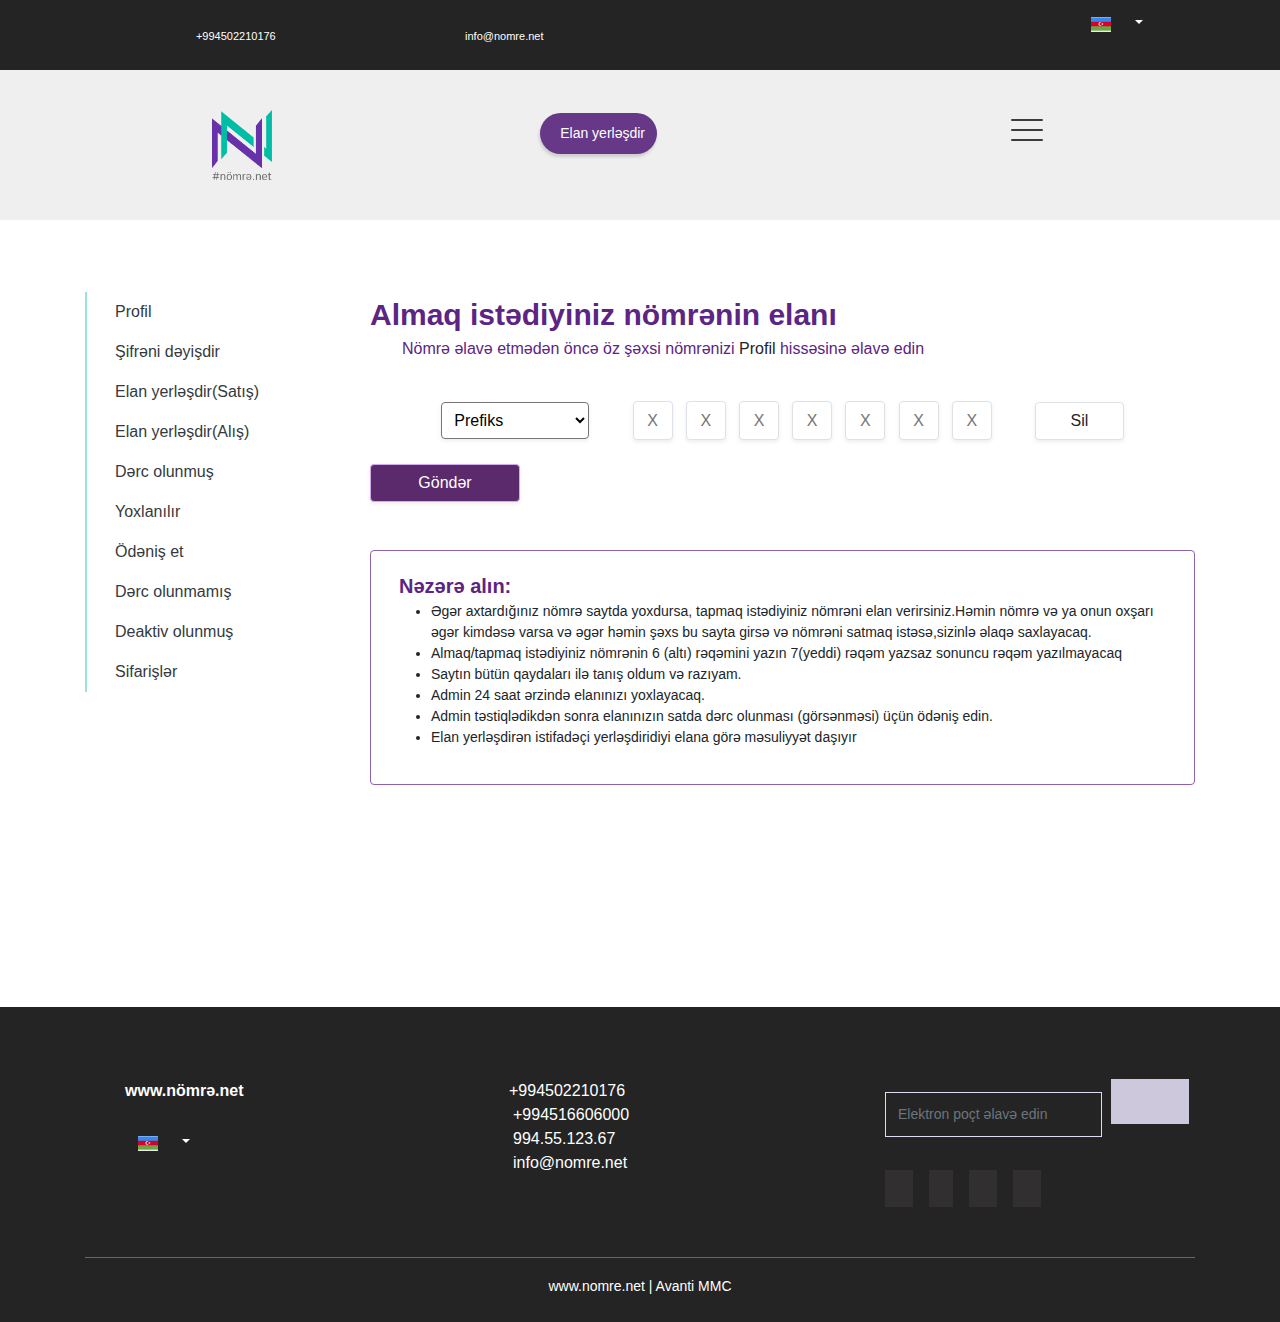
<file: purchase-advertisement.html>
<!DOCTYPE html>
<html>

<head>
	<title></title>
	<meta charset="utf-8">
	<meta name="viewport" content="width=device-width, initial-scale=1, shrink-to-fit=no">
	<link rel="stylesheet" href="https://fonts.googleapis.com/icon?family=Material+Icons">
	<link rel="stylesheet" href="https://pro.fontawesome.com/releases/v5.10.0/css/all.css"
		integrity="sha384-AYmEC3Yw5cVb3ZcuHtOA93w35dYTsvhLPVnYs9eStHfGJvOvKxVfELGroGkvsg+p" crossorigin="anonymous" />
	<link rel="stylesheet" href="https://unpkg.com/swiper/swiper-bundle.min.css" />
	<link rel="stylesheet" type="text/css" href="style/hamburgers.css">
	<link rel="stylesheet" type="text/css" href="style/bootstrap.css">
	<link rel="stylesheet" type="text/css" href="style/style.css">


</head>

<body class="position-relative">
	<!-- header -->
	<div class="bg-black">
		<div class="container">
			<div class="row d-flex align-items-center justify-content-around py-2">
				<div class="col-6">
					<div class="row d-flex justify-content-between">
						<div class="col-xs-12 col-md-5 ">
							<i class="fas fa-phone-alt fs-lg-11 text-white mr-2"></i>
							<span class="fs-lg-11 text-white font-weight-lighter">+994502210176</span>
						</div>
						<div class="col-xs-12 col-md-5 ">
										<i class="fas fa-envelope fs-lg-11 text-white mr-2"></i>
					<span class="fs-lg-11 text-white font-weight-lighter">info@nomre.net</span>
						</div>
					</div>
				</div>
				
				<div class="col-4 d-flex justify-content-end">
					<div class="btn-group mb-3 ">
						<a type="button" class="btn dropdown-toggle" data-toggle="dropdown" aria-haspopup="true"
							aria-expanded="false" style="color: rgb(255, 255, 255);">
							<span class="custom-icon custom-icon-flag-az"></span>
						</a>
						<div class="dropdown-menu dropdown-menu-header z-high">
							<a class="dropdown-item" href="#">Az</a>
							<a class="dropdown-item" href="#">Rus</a>
							<a class="dropdown-item" href="#">Eng</a>
						</div>
					</div>
				</div>
			</div>
		</div>
	</div>
	<header class="bg-grey">
		<div class="container py-3">
			<div class="row d-flex align-items-center justify-content-between">
				<div class="col-md-2 col-xs-12  my-md-4 ">
					<a href="./index.html"><img src="./img/logonumber.png" class="" style="width: 60px;" alt=""></a>
				</div>
				<div class="col-md-6 col-xs-12 ">
					<div class="row d-flex justify-content-between align-items-center mb-md-4 ">
						<div class="col-6 ">
							<a href="./" class="text-decoration-none" data-toggle="modal"
								data-target=".exampleModalsignup">

								<button class="add-btn add-btn-1 d-flex align-items-center  ">
									<i class="fas fa-plus text-white mr-2" style="font-size: 8px; "></i>
									<span class="fs-lg-14 ">Elan yerləşdir</span>
								</button>
							</a>
						</div>
						<div class="col-2 d-flex justify-content-center">
							<ul class="nav py-profile justify-content-end">
								<li class="nav-item dropdown">
									<a href="#" data-toggle="dropdown" class="nav-link dropdown-toggle1"
										role="button" aria-haspopup="true" aria-expanded="false" >
										<i class="fas fa-user text-purple fs-lg-20"></i>
									</a>
									
									<div class="dropdown-menu dropdown-menu-right ">
										<a href="./profile.html" class="dropdown-item">Profil</a>
										<a href="#" class="dropdown-item">Çıxış</a>
									</div>
								</li>
							</ul>

						</div>
						<div class="col-3 d-flex justify-content-end">
							<div class="hamburger hamburger--spring position-relative z-middle" id="open_menu"
								style="top: -9px;">
								<div class="hamburger-box">
									<div class="hamburger-inner z"></div>
								</div>
							</div>
						</div>
					</div>
				</div>
			</div>
		</div>
	</header>
	<div id="mobile_menu" class="bg-purple z-100 position-absolute left-100 w-100 t-5 h-100 top-0 pt-100">
		<ul class="m-5 list-unstyled">
			<li class="mt-5 mb-3 ">
				<i class="fas fa-route text-white mr-3 fs-sm-12 fs-lg-20"></i>
				<a href="./asannomre.html" class="text-decoration-none text-white my-5 fs-lg-20 fs-sm-12">Asan nömrə</a>
			</li>
			<li class="my-3">
				<i class="fas fa-briefcase text-white mr-3 fs-sm-12 fs-lg-20"></i>
				<a href="./koporativnomre.html"
					class="text-decoration-none text-white  my-5 fs-lg-20 fs-sm-12">Korporativ
					nömrə</a>
			</li>
			<hr class="bg-light">
			<li class="my-3">
				<i class="fas fa-bullhorn text-white mr-3 fs-sm-12 fs-lg-20"></i>
				<a href="./profile.html"
					class="text-decoration-none text-white my-5 fs-lg-20 fs-sm-12">Kampaniyalar</a>
			</li>
			<li class="my-3">
				<i class="far fa-handshake text-white mr-3 fs-sm-12 fs-lg-20"></i>
				<a href="#" class="text-decoration-none text-white my-5 fs-lg-20 fs-sm-12">Əməkdaşlıq və digər
					məsələlər</a>
			</li>
			<li class="my-3">
				<i class="fas fa-user-md text-white mr-3 fs-sm-12 fs-lg-20"></i>
				<a href="./vacancies.html" class="text-decoration-none text-white my-5 fs-lg-20 fs-sm-12">Vakansiyalar</a>
			</li>
			<li class="my-3">
				<i class="fas fa-info-circle text-white mr-3 fs-sm-12 fs-lg-20"></i>
				<a href="#" class="text-decoration-none text-white my-5 fs-lg-20 fs-sm-12">Haqqimizda</a>
			</li>
			<hr class="bg-light">
			<li class="my-3">
				<i class="fas fa-list-ol text-white mr-3 fs-sm-12 fs-lg-20"></i>
				<a href="#" class="text-decoration-none text-white my-5 fs-lg-20 fs-sm-12">Satılan nömrələr</a>
			</li>
			<li class="my-3">
				<i class="fas fa-car text-white mr-3 fs-sm-12 fs-lg-20"></i>
				<a href="#" class="text-decoration-none text-white my-5 fs-lg-20 fs-sm-12">Bütün avtomobil nömrələri</a>
			</li>
			<li class="my-3">
				<i class="fas fa-search text-white mr-3 fs-sm-12 fs-lg-20"></i>
				<a href="#" class="text-decoration-none text-white my-5 fs-lg-20 fs-sm-12">Axtarılan nömrələr</a>
			</li>
			<li class="my-3">
				<i class="far fa-gem text-white mr-3 fs-sm-12 fs-lg-20"></i>
				<a href="#" class="text-decoration-none text-white my-5 fs-lg-20 fs-sm-12">VİP nömrələr</a>
			</li>
			<li class="my-3">
				<i class="fas fa-question text-white mr-3 fs-sm-12 fs-lg-20"></i>
				<a href="#" class="text-decoration-none text-white my-5 fs-lg-20 fs-sm-12">Qaydalar</a>
			</li>
			<li class="my-3">
				<i class="fas fa-file-signature text-white mr-3 fs-sm-12 fs-lg-20"></i>
				<a href="#" class="text-decoration-none text-white my-5 fs-lg-20 fs-sm-12">Əlaqə</a>
			</li>
		</ul>
	</div>

	<!-- main -->
	<main class="container my-5">
		<div class="row ">
			<div class="my-4 col-md-3 col-xs-12">
				<ul class="sidebar-navigation p-0 m-0 list-unstyled position-relative">
					<li class="position-relative w-100"><a href="./profile.html" class="text-dark d-block">Profil</a>
					</li>
					<li class="position-relative w-100"><a href="./changepassword.html"
							class="text-dark d-block">Şifrəni dəyişdir</a></li>
					<li class="position-relative w-100"><a href="./sales-advertisement.html"
							class="text-dark d-block">Elan
							yerləşdir(Satış)</a>
					</li>
					<li class="position-relative w-100"><a href="./purchase-advertisement.html"
							class="text-dark d-block">Elan yerləşdir(Alış)</a>
					</li>
					<li class="position-relative w-100"><a href="./published.html" class="text-dark d-block">Dərc olunmuş</a></li>
					<li class="position-relative w-100"><a href="./checking.html" class="text-dark d-block">Yoxlanılır</a></li>
					<li class="position-relative w-100"><a href="./payment.html" class="text-dark d-block">Ödəniş et</a></li>
					<li class="position-relative w-100"><a href="./unpublished.html" class="text-dark d-block">Dərc olunmamış</a></li>
					<li class="position-relative w-100"><a href="" class="text-dark d-block">Deaktiv olunmuş</a></li>
					<li class="position-relative w-100"><a href="./orders-profile.html" class="text-dark d-block">Sifarişlər</a></li>
				</ul>
			</div>

			<div class="my-4 col-md-9 col-xs-12">
				<div>
					<span class="text-purple fs-lg-30 font-weight-bold">Almaq istədiyiniz nömrənin elanı</span>
					<p class="text-purple "><i class="fas fa-check mx-3"></i>Nömrə əlavə etmədən öncə öz şəxsi nömrənizi
						<a href="./profile.html">Profil</a> hissəsinə əlavə edin</p>
				</div>
				<form class="">
					<div class="row  d-flex justify-content-between align-items-center ">
						<div class="col-10 serch-table">
							<div class="row d-flex   align-items-center my-3">
								<div class="prefiks my-2 col-lg-3 col-md-6 col-xs-6 d-flex justify-content-start">
									<select name="search_prefix[]" id="bahman" data-selected-text-format="count"
										data-live-search="true" tabindex="-98" class="shadow-sm b-0 rounded p-2"
										style="width: 100%;background-color: white;">
										<optgroup class="selectpicker-s" label="Bütün operatorlar">
											<option value="all" selected="selected">Prefiks </option>
										</optgroup>


										<optgroup class="selectpicker-s" label="Azercell">
											<option value="1">50</option>
											<option value="2">51</option>
											<option value="3">10</option>
											<option value="1 / 2 / 3">
												50 / 51 / 10
											</option>
										</optgroup>

										<optgroup class="selectpicker-s" label="Azercell">
											<option value="1">50</option>
											<option value="2">51</option>
											<option value="3">10</option>
											<option value="1 / 2 / 3">
												50 / 51 / 10
											</option>
										</optgroup>
										<optgroup class="selectpicker-s" label="Bakcell">
											<option value="4">55</option>
											<option value="5">99</option>
											<option value="4 / 5">
												55 / 99
											</option>
										</optgroup>
										<optgroup class="selectpicker-s" label="Nar">
											<option value="9">70</option>
											<option value="10">77</option>
											<option value="9 / 10">
												70 / 77
											</option>
										</optgroup>
										<optgroup class="selectpicker-s" label="Naxtel">
											<option value="6">60</option>
										</optgroup>
										<optgroup class="selectpicker-s" label="BTRİB">
											<option value="12">12</option>
										</optgroup>
										<optgroup class="selectpicker-s" label="Gürcüstan">
											<option value="17">577</option>
											<option value="18">555</option>
											<option value="17 / 18">
												577 / 555
											</option>
										</optgroup>
										<optgroup class="selectpicker-s" label="Rusiya">
											<option value="19">903</option>
											<option value="20">905</option>
											<option value="19 / 20">
												903 / 905
											</option>
										</optgroup>
										<optgroup class="selectpicker-s" label="Türkiyə">
											<option value="14">532</option>
											<option value="15">53</option>
											<option value="16">56</option>
											<option value="14 / 15 / 16">
												532 / 53 / 56
											</option>
										</optgroup>
										<optgroup class="selectpicker-s" label="Paket nömrələr">
											<option value="21">Çoxlu prefiks</option>
										</optgroup>
										<option class="car" value="car">Maşın</option>
									</select>
								</div>
								<div id="number_search" class="my-2 col-lg-7 col-md-10 d-flex justify-content-between">
									<input type="tel" id="number1" name="number1" pattern="[0-9]*" value=""
										class="number-search inputs inpt2 shadow-sm text-center border rounded"
										placeholder="X" onkeyup="keyPr(event, 1);">
									<input type="tel" id="number2" name="number2" pattern="[0-9]*" value=""
										class="number-search inputs inpt2 shadow-sm text-center border rounded"
										placeholder="X" onkeyup="keyPr(event, 2);">
									<input type="tel" id="number3" name="number3" pattern="[0-9]*" value=""
										class="number-search inputs inpt2 shadow-sm text-center border rounded"
										placeholder="X" onkeyup="keyPr(event, 3);">
									<input type="tel" id="number4" name="number4" pattern="[0-9]*" value=""
										class="number-search inputs inpt2 shadow-sm text-center border rounded"
										placeholder="X" onkeyup="keyPr(event, 4);">
									<input type="tel" id="number5" name="number5" pattern="[0-9]*" value=""
										class="number-search inputs inpt2 shadow-sm text-center border rounded"
										placeholder="X" onkeyup="keyPr(event, 5);">
									<input type="tel" id="number6" name="number6" pattern="[0-9]*" value=""
										class="number-search inputs inpt2 shadow-sm text-center border rounded"
										placeholder="X" onkeyup="keyPr(event, 6);">
									<input type="tel" id="number7" name="number7" pattern="[0-9]*" value=""
										class="number-search inputs inpt2 shadow-sm  text-center border rounded"
										placeholder="X" onkeyup="keyPr(event, 7);">
								</div>
								<div class=" my-2 col-lg-2 col-md-6 col-xs-6 ">
									<a href="#" class=" btn  w-100 bg-white shadow-sm border  sil-hover">Sil</a>
								</div>
							</div>
						</div>
					</div>
					<button type="submit" class="btn bg-purple text-white  shadow-sm rounded "
						style="border: 1px solid #d2acee; width: 150px;">Göndər</button>
				</form>
				<div class="card card-animate my-5 ">
					<div class="card-body">
						<blockquote class="blockquote ">
							<span class="text-purple font-weight-bold"><i class="fas fa-info mr-2"></i>Nəzərə
								alın:</span>
							<ul>
								<li class="fs-lg-14">Əgər axtardığınız nömrə saytda yoxdursa, tapmaq istədiyiniz nömrəni elan verirsiniz.Həmin nömrə və ya onun oxşarı əgər kimdəsə varsa və əgər həmin şəxs bu sayta girsə və nömrəni satmaq istəsə,sizinlə əlaqə saxlayacaq.</li>
								<li class="fs-lg-14">Almaq/tapmaq istədiyiniz nömrənin 6 (altı) rəqəmini yazın 7(yeddi) rəqəm yazsaz sonuncu rəqəm yazılmayacaq</li>
								<li class="fs-lg-14">Saytın bütün qaydaları ilə tanış oldum və razıyam.</li>
								<li class="fs-lg-14">Admin 24 saat ərzində elanınızı yoxlayacaq.</li>
								<li class="fs-lg-14">Admin təstiqlədikdən sonra elanınızın satda dərc olunması (görsənməsi) üçün ödəniş edin.</li>
								<li class="fs-lg-14">Elan yerləşdirən istifadəçi yerləşdiridiyi elana görə məsuliyyət daşıyır</li>
							</ul>
						</blockquote>
					</div>
				</div>
			</div>

	</main>

	<!-- footer -->
	
	<footer id="footer" class="bg-black">
		<div class="container-lg">
			<div class="row pt-5 pb-4">
				<div class="col-lg-4 justify-content-start pt-4">
					<ul>
						<li><a href="#" class="text-white font-weight-bold text-decoration-none">www.nömrə.net</a></li>
						<li class=" d-sm-none align-items-center my-4 d-md-flex">
							<div class="btn-group">
								<a type="button" class="btn dropdown-toggle" data-toggle="dropdown" aria-haspopup="true"
									aria-expanded="false" style="color: white;">
									<span class="custom-icon custom-icon-flag-az"></span>
								</a>
								<div class="dropdown-menu">
									<a class="dropdown-item" href="#">Az</a>
									<a class="dropdown-item" href="#">Rus</a>
									<a class="dropdown-item" href="#">Eng</a>

								</div>
							</div>
						</li>
					</ul>

				</div>
				<div class="col-lg-4 pt-4">
					<ul class="" id="contact">
						<li class="d-flex align-items-center">
							<i class="fas fa-phone-alt mr-1 font-weight-lighter fs-sm-12 text-white "></i>
							<a href="#" class="text-white text-decoration-none fs-sm-12 font-weight-lighter">+994502210176</a>
						</li>
						<li class="d-flex align-items-center">
							<i class="fab fa-whatsapp mr-2 font-weight-lighter fs-sm-12 text-white"></i>
							<a href="" class="text-white text-decoration-none fs-sm-12 font-weight-lighter">+994516606000</a>
						</li>
						<li class="d-flex align-items-center">
							<i class="far fa-calendar mr-2 font-weight-lighter fs-sm-12 text-white"></i>
							<a href="" class="text-white text-decoration-none fs-sm-12 font-weight-lighter">994.55.123.67</a>
						</li>
						<li class="d-flex align-items-center">
							<i class="far fa-envelope mr-2 font-weight-lighter fs-sm-12 text-white"></i>
							<a href="" class="text-white text-decoration-none fs-sm-12 font-weight-lighter">info@nomre.net</a>
						</li>
					</ul>
				</div>
				<div class="col-lg-4  pt-4">
					<ul>
						<li>
							<div class="footer_subcribs_area">
								<form class="navbar-form navbar-left" role="search">
									<div class="form-group">
										<input type="text" class="form-control" placeholder="Elektron poçt əlavə edin">
										<button type="submit" class="submit_btn"><i
												class="fab fa-telegram-plane "></i></button>
									</div>

								</form>
							</div>

						</li>
						<li>
							<div class="d-flex pt-4 px-0">

								<ul class="social-icons px-0">
									<li class="d-inline "><a href="" class="social-icon text-decoration-none"> <i
												class="fab fa-facebook-f text-white"></i></a></li>
									<li class="d-inline ml-3"><a href="" class="social-icon text-decoration-none"> <i
												class="fab fa-twitter text-white"></i></a></li>
									<li class="d-inline ml-3"><a href="" class="social-icon text-decoration-none"> <i
												class="fab fa-instagram text-white"></i></a></li>
									<li class="d-inline ml-3"><a href="" class="social-icon text-decoration-none"> <i
												class="fab fa-linkedin-in text-white"></i></a></li>
								</ul>
							</div>
						</li>
					</ul>


				</div>
			</div>
			<hr class="bg-secondary">
			<div class="row d-flex  ">
				<div class="col-lg-12 text-center">
					<span class="text-white font-weight-lighter fs-lg-14">www.nomre.net | Avanti MMC </span>
				</div>

			</div>
		</div>
	</footer>




	<script src="https://code.jquery.com/jquery-3.4.1.min.js"></script>
	<script src="https://cdn.jsdelivr.net/npm/bootstrap@4.6.0/dist/js/bootstrap.bundle.min.js"
		integrity="sha384-Piv4xVNRyMGpqkS2by6br4gNJ7DXjqk09RmUpJ8jgGtD7zP9yug3goQfGII0yAns"
		crossorigin="anonymous"></script>
	<script type="text/javascript">

		function alertFunction() {
			setTimeout(function () { alert("Axtarış"); }, 1000);
		}
		$('#open_menu').click(function () {
			$('#mobile_menu').toggleClass('left-0')
			$('#open_menu').toggleClass('is-active')
		})
		//number-search
		function keyPr(ev, ind) {
			//48 - 0
			// 8 - backspace
			//46 - delete

			if ((ev.keyCode > 47 && ev.keyCode < 58) || (ev.keyCode > 95 && ev.keyCode < 106)) {
				if (ev.keyCode > 47 && ev.keyCode < 58) {
					document.getElementById("number" + ind).value = (ev.keyCode - 48);
				} else {
					document.getElementById("number" + ind).value = (ev.keyCode - 96);
				}
				if (ind < 7) {
					document.getElementById("number" + (ind + 1)).focus();
				}
			} else if (ev.keyCode === 8 || ev.keyCode === 46) {
				document.getElementById("number" + ind).value = '';
				if (ind > 1) {
					document.getElementById("number" + (ind - 1)).focus();
				}
			} else {
				document.getElementById("number" + ind).value = '';

			}

			return false;
		}



	</script>
</body>

</html>
</file>
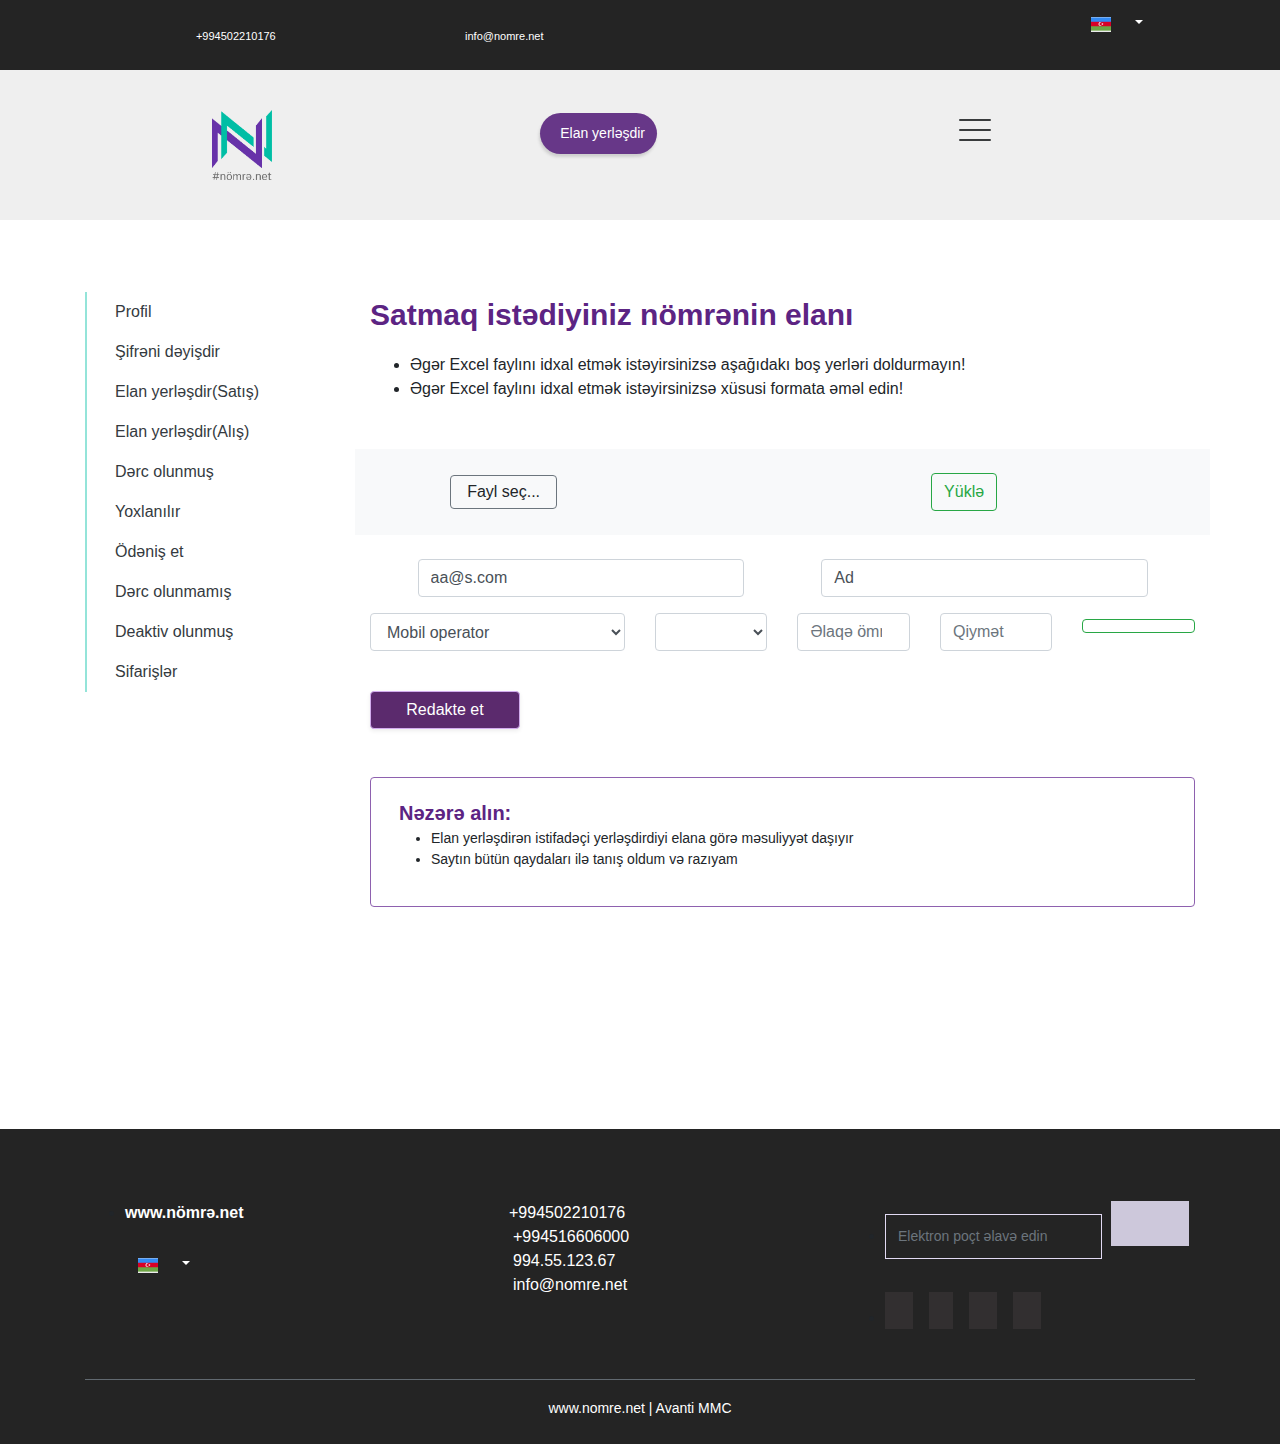
<file: sales-advertisement.html>
<!DOCTYPE html>
<html>

<head>
	<title></title>
	<meta charset="utf-8">
	<meta name="viewport" content="width=device-width, initial-scale=1, shrink-to-fit=no">
	<link rel="stylesheet" href="https://fonts.googleapis.com/icon?family=Material+Icons">
	<link rel="stylesheet" href="https://pro.fontawesome.com/releases/v5.10.0/css/all.css"
		integrity="sha384-AYmEC3Yw5cVb3ZcuHtOA93w35dYTsvhLPVnYs9eStHfGJvOvKxVfELGroGkvsg+p" crossorigin="anonymous" />
	<link rel="stylesheet" href="https://unpkg.com/swiper/swiper-bundle.min.css" />
	<link rel="stylesheet" type="text/css" href="style/hamburgers.css">
	<link rel="stylesheet" type="text/css" href="style/bootstrap.css">
	<link rel="stylesheet" type="text/css" href="style/style.css">


</head>

<body class="position-relative">
	<!-- header -->
	<div class="bg-black">
		<div class="container">
			<div class="row d-flex align-items-center justify-content-around py-2">
				<div class="col-6">
					<div class="row d-flex justify-content-between">
						<div class="col-xs-12 col-md-5 ">
							<i class="fas fa-phone-alt fs-lg-11 text-white mr-2"></i>
							<span class="fs-lg-11 text-white font-weight-lighter">+994502210176</span>
						</div>
						<div class="col-xs-12 col-md-5 ">
							<i class="fas fa-envelope fs-lg-11 text-white mr-2"></i>
							<span class="fs-lg-11 text-white font-weight-lighter">info@nomre.net</span>
						</div>
					</div>
				</div>

				<div class="col-4 d-flex justify-content-end">
					<div class="btn-group mb-3 ">
						<a type="button" class="btn dropdown-toggle" data-toggle="dropdown" aria-haspopup="true"
							aria-expanded="false" style="color: rgb(255, 255, 255);">
							<span class="custom-icon custom-icon-flag-az"></span>
						</a>
						<div class="dropdown-menu dropdown-menu-header z-high">
							<a class="dropdown-item" href="#">Az</a>
							<a class="dropdown-item" href="#">Rus</a>
							<a class="dropdown-item" href="#">Eng</a>
						</div>
					</div>
				</div>
			</div>
		</div>
	</div>
	<header class="bg-grey">
		<div class="container py-3">
			<div class="row d-flex align-items-center justify-content-between">
				<div class="col-md-2 col-xs-12  my-md-4 ">
					<a href="./index.html"><img src="./img/logonumber.png" class="" style="width: 60px;" alt=""></a>
				</div>
				<div class="col-md-6 col-xs-12 ">
					<div class="row d-flex justify-content-between align-items-center mb-md-4 ">
						<div class="col-6 ">
							<a href="./" class="text-decoration-none" data-toggle="modal"
								data-target=".exampleModalsignup">

								<button class="add-btn add-btn-1 d-flex align-items-center  ">
									<i class="fas fa-plus text-white mr-2" style="font-size: 8px; "></i>
									<span class="fs-lg-14 ">Elan yerləşdir</span>
								</button>
							</a>
						</div>
						<div class="col-2 d-flex justify-content-center">
							<ul class="nav py-profile justify-content-end">
								<li class="nav-item dropdown">
									<a href="#" data-toggle="dropdown" class="nav-link dropdown-toggle1" role="button"
										aria-haspopup="true" aria-expanded="false">
										<i class="fas fa-user text-purple fs-lg-20"></i>
									</a>

									<div class="dropdown-menu dropdown-menu-right">
										<a href="./profile.html" class="dropdown-item">Profil</a>
										<a href="#" class="dropdown-item">Çıxış</a>
									</div>
								</li>
							</ul>

						</div>
						<div class="col-3">
							<div class="hamburger hamburger--spring position-relative z-middle" id="open_menu"
								style="top: -9px;">
								<div class="hamburger-box">
									<div class="hamburger-inner z"></div>
								</div>
							</div>
						</div>
					</div>
				</div>
			</div>
		</div>
	</header>
	<div id="mobile_menu" class="bg-purple z-100 position-absolute left-100 w-100 t-5 h-100 top-0 pt-100">
		<ul class="m-5 list-unstyled">
			<li class="mt-5 mb-3 ">
				<i class="fas fa-route text-white mr-3 fs-sm-12 fs-lg-20"></i>
				<a href="./asannomre.html" class="text-decoration-none text-white my-5 fs-lg-20 fs-sm-12">Asan nömrə</a>
			</li>
			<li class="my-3">
				<i class="fas fa-briefcase text-white mr-3 fs-sm-12 fs-lg-20"></i>
				<a href="./koporativnomre.html"
					class="text-decoration-none text-white  my-5 fs-lg-20 fs-sm-12">Korporativ
					nömrə</a>
			</li>
			<hr class="bg-light">
			<li class="my-3">
				<i class="fas fa-bullhorn text-white mr-3 fs-sm-12 fs-lg-20"></i>
				<a href="./profile.html" class="text-decoration-none text-white my-5 fs-lg-20 fs-sm-12">Kampaniyalar</a>
			</li>
			<li class="my-3">
				<i class="far fa-handshake text-white mr-3 fs-sm-12 fs-lg-20"></i>
				<a href="#" class="text-decoration-none text-white my-5 fs-lg-20 fs-sm-12">Əməkdaşlıq və digər
					məsələlər</a>
			</li>
			<li class="my-3">
				<i class="fas fa-user-md text-white mr-3 fs-sm-12 fs-lg-20"></i>
				<a href="./vacancies.html"
					class="text-decoration-none text-white my-5 fs-lg-20 fs-sm-12">Vakansiyalar</a>
			</li>
			<li class="my-3">
				<i class="fas fa-info-circle text-white mr-3 fs-sm-12 fs-lg-20"></i>
				<a href="#" class="text-decoration-none text-white my-5 fs-lg-20 fs-sm-12">Haqqimizda</a>
			</li>
			<hr class="bg-light">
			<li class="my-3">
				<i class="fas fa-list-ol text-white mr-3 fs-sm-12 fs-lg-20"></i>
				<a href="#" class="text-decoration-none text-white my-5 fs-lg-20 fs-sm-12">Satılan nömrələr</a>
			</li>
			<li class="my-3">
				<i class="fas fa-car text-white mr-3 fs-sm-12 fs-lg-20"></i>
				<a href="#" class="text-decoration-none text-white my-5 fs-lg-20 fs-sm-12">Bütün avtomobil nömrələri</a>
			</li>
			<li class="my-3">
				<i class="fas fa-search text-white mr-3 fs-sm-12 fs-lg-20"></i>
				<a href="#" class="text-decoration-none text-white my-5 fs-lg-20 fs-sm-12">Axtarılan nömrələr</a>
			</li>
			<li class="my-3">
				<i class="far fa-gem text-white mr-3 fs-sm-12 fs-lg-20"></i>
				<a href="#" class="text-decoration-none text-white my-5 fs-lg-20 fs-sm-12">VİP nömrələr</a>
			</li>
			<li class="my-3">
				<i class="fas fa-question text-white mr-3 fs-sm-12 fs-lg-20"></i>
				<a href="#" class="text-decoration-none text-white my-5 fs-lg-20 fs-sm-12">Qaydalar</a>
			</li>
			<li class="my-3">
				<i class="fas fa-file-signature text-white mr-3 fs-sm-12 fs-lg-20"></i>
				<a href="#" class="text-decoration-none text-white my-5 fs-lg-20 fs-sm-12">Əlaqə</a>
			</li>
		</ul>
	</div>


	<!-- main -->
	<main class="my-5 container">
		<div class="row ">
			<div class="my-4 col-md-3 col-xs-12">
				<ul class="sidebar-navigation p-0 m-0 list-unstyled position-relative">
					<li class="position-relative w-100"><a href="./profile.html" class="text-dark d-block">Profil</a>
					</li>
					<li class="position-relative w-100"><a href="./changepassword.html"
							class="text-dark d-block">Şifrəni dəyişdir</a></li>
					<li class="position-relative w-100"><a href="./sales-advertisement.html"
							class="text-dark d-block">Elan
							yerləşdir(Satış)</a>
					</li>
					<li class="position-relative w-100"><a href="./purchase-advertisement.html"
							class="text-dark d-block">Elan yerləşdir(Alış)</a>
					</li>
					<li class="position-relative w-100"><a href="./published.html" class="text-dark d-block">Dərc
							olunmuş</a></li>
					<li class="position-relative w-100"><a href="./checking.html"
							class="text-dark d-block">Yoxlanılır</a></li>
					<li class="position-relative w-100"><a href="./payment.html" class="text-dark d-block">Ödəniş et</a>
					</li>
					<li class="position-relative w-100"><a href="./unpublished.html" class="text-dark d-block">Dərc
							olunmamış</a></li>
					<li class="position-relative w-100"><a href="" class="text-dark d-block">Deaktiv olunmuş</a></li>
					<li class="position-relative w-100"><a href="./orders-profile.html"
							class="text-dark d-block">Sifarişlər</a></li>
				</ul>
			</div>

			<div class="my-4 col-md-9 col-xs-12">
				<div>
					<span class="text-purple fs-lg-30 font-weight-bold">Satmaq istədiyiniz nömrənin elanı</span>
					<ul class="mt-3 mb-5">
						<li>Əgər Excel faylını idxal etmək istəyirsinizsə aşağıdakı boş yerləri doldurmayın!</li>
						<li>Əgər Excel faylını idxal etmək istəyirsinizsə xüsusi formata əməl edin!</li>
					</ul>

				</div>

				<form action="">
					<div class="row py-4 bg-light  d-flex  justify-content-around align-items-center">
						<div class="col-6">
							<form action="">
								<input class="input-file " id="my-file" type="file">
								<label tabindex="0" for="my-file" class="input-file-trigger rounded m-0 py-1 px-3 "
									style="border: 1px solid #6C757D;">Fayl
									seç...</label>
								<span class="file-return"></span>
							</form>
						</div>
						<div class="col-3">
							<button type="submit" class="btn  btn-outline-success rounded">Yüklə</button>
						</div>
					</div>
					<div class="row mt-4 d-flex justify-content-between">
						<div class="col-md-5 col-xs-12">
							<div class="form-group">
								<input type="email" name="email" class="form-control" aria-describedby="emailHelp"
									placeholder="Email" value="aa@s.com">
							</div>
						</div>
						<div class="col-md-5 col-xs-12">
							<div class="form-group">
								<input type="text" class="form-control" name="text" placeholder="Ad" value="Ad">
							</div>
						</div>
					</div>
					<div class="row mb-4 d-flex justify-content-between">
						<div class="col-4 ">
							<select class="form-control ">
								<option>Mobil operator</option>
								<option> Azercell</option>
								<option>Bakcell</option>
								<option>Nar</option>
								<option>Naxtel</option>
								<option>BTRIB</option>
								<option>Gürcüstan</option>
								<option>Rusiya</option>
								<option>Türkiyə</option>
								<option>Paket nömrələr</option>
								<option>Maşın nömrələri</option>

							</select>
						</div>
						<div class="col-2">
							<select class="form-control ">
								<option></option>
							</select>
						</div>
						<div class="col-2 ">
							<div class="form-group">
								<input type="number" class="form-control" placeholder="Əlaqə ömrəsi" value="" name="number">
							</div>
						</div>
						<div class="col-2 ">
							<div class="form-group">
								<input type="number" class="form-control" placeholder="Qiymət" value="" name="number">
							</div>
						</div>
						<div class="col-2  input-group-btn">
							<button class="btn btn-outline-success w-100" type="button" onclick="education_fields();">
								<i class="fas fa-plus"></i></button>
						</div>
						<div id="education_fields">
						</div>
					</div>
					<div class="col-xs-12">
						<button type="submit" class="btn bg-purple text-white  shadow-sm rounded "
							style="border: 1px solid #d2acee; width: 150px;">Redakte et</button>
					</div>
				</form>

				<div class="card card-animate my-5 ">
					<div class="card-body">
						<blockquote class="blockquote ">
							<span class="text-purple font-weight-bold"><i class="fas fa-info mr-2"></i>Nəzərə
								alın:</span>
							<ul>
								<li class="fs-lg-14">Elan yerləşdirən istifadəçi yerləşdirdiyi elana görə məsuliyyət
									daşıyır</li>
								<li class="fs-lg-14">Saytın bütün qaydaları ilə tanış oldum və razıyam</li>
							</ul>
						</blockquote>
					</div>
				</div>
			</div>

	</main>

	<!-- footer -->
	<footer id="footer" class="bg-black pb-4">
		<div class="container-lg">
			<div class="row pt-5 pb-4">
				<div class="col-lg-4 justify-content-start pt-4">
					<ul>
						<li><a href="#" class="text-white font-weight-bold text-decoration-none">www.nömrə.net</a></li>
						<li class=" d-sm-none align-items-center my-4 d-md-flex">
							<div class="btn-group">
								<a type="button" class="btn dropdown-toggle" data-toggle="dropdown" aria-haspopup="true"
									aria-expanded="false" style="color: white;">
									<span class="custom-icon custom-icon-flag-az"></span>
								</a>
								<div class="dropdown-menu">
									<a class="dropdown-item" href="#">Az</a>
									<a class="dropdown-item" href="#">Rus</a>
									<a class="dropdown-item" href="#">Eng</a>

								</div>
							</div>
						</li>
					</ul>

				</div>
				<div class="col-lg-4 pt-4">
					<ul class="" id="contact">
						<li class="d-flex align-items-center">
							<i class="fas fa-phone-alt mr-1 font-weight-lighter text-white "></i>
							<a href="#" class="text-white text-decoration-none font-weight-lighter">+994502210176</a>
						</li>
						<li class="d-flex align-items-center">
							<i class="fab fa-whatsapp mr-2 font-weight-lighter text-white"></i>
							<a href="" class="text-white text-decoration-none font-weight-lighter">+994516606000</a>
						</li>
						<li class="d-flex align-items-center">
							<i class="far fa-calendar mr-2 font-weight-lighter text-white"></i>
							<a href="" class="text-white text-decoration-none font-weight-lighter">994.55.123.67</a>
						</li>
						<li class="d-flex align-items-center">
							<i class="far fa-envelope mr-2 font-weight-lighter text-white"></i>
							<a href="" class="text-white text-decoration-none font-weight-lighter">info@nomre.net</a>
						</li>
					</ul>
				</div>
				<div class="col-lg-4  pt-4">
					<ul>
						<li>
							<div class="footer_subcribs_area">
								<form class="navbar-form navbar-left" role="search">
									<div class="form-group">
										<input type="text" class="form-control" placeholder="Elektron poçt əlavə edin">
										<button type="submit" class="submit_btn"><i
												class="fab fa-telegram-plane "></i></button>
									</div>

								</form>
							</div>

						</li>
						<li>
							<div class="d-flex pt-4 px-0">

								<ul class="social-icons px-0">
									<li class="d-inline "><a href="" class="social-icon text-decoration-none"> <i
												class="fab fa-facebook-f text-white"></i></a></li>
									<li class="d-inline ml-3"><a href="" class="social-icon text-decoration-none"> <i
												class="fab fa-twitter text-white"></i></a></li>
									<li class="d-inline ml-3"><a href="" class="social-icon text-decoration-none"> <i
												class="fab fa-instagram text-white"></i></a></li>
									<li class="d-inline ml-3"><a href="" class="social-icon text-decoration-none"> <i
												class="fab fa-linkedin-in text-white"></i></a></li>
								</ul>
							</div>
						</li>
					</ul>


				</div>
			</div>
			<hr class="bg-secondary">
			<div class="row d-flex  ">
				<div class="col-lg-12 text-center">
					<span class="text-white font-weight-lighter fs-lg-14">www.nomre.net | Avanti MMC </span>
				</div>

			</div>
		</div>
	</footer>


	<script src="https://code.jquery.com/jquery-3.4.1.min.js"></script>
	<script src="https://cdn.jsdelivr.net/npm/bootstrap@4.6.0/dist/js/bootstrap.bundle.min.js"
		integrity="sha384-Piv4xVNRyMGpqkS2by6br4gNJ7DXjqk09RmUpJ8jgGtD7zP9yug3goQfGII0yAns"
		crossorigin="anonymous"></script>


	<script type="text/javascript">

		function alertFunction() {
			setTimeout(function () { alert("Axtarış"); }, 1000);
		}
		$('#open_menu').click(function () {
			$('#mobile_menu').toggleClass('left-0')
			$('#open_menu').toggleClass('is-active')
		})


		//upload file
		document.querySelector("html").classList.add('js');

		var fileInput = document.querySelector(".input-file"),
			button = document.querySelector(".input-file-trigger"),
			the_return = document.querySelector(".file-return");

		button.addEventListener("keydown", function (event) {
			if (event.keyCode == 13 || event.keyCode == 32) {
				fileInput.focus();
			}
		});
		button.addEventListener("click", function (event) {
			fileInput.focus();
			return false;
		});
		fileInput.addEventListener("change", function (event) {
			the_return.innerHTML = this.value;
		});

		//add&remove inputs
		var room = 1;
		function education_fields() {

			room++;
			var objTo = document.getElementById('education_fields')
			var divtest = document.createElement("div");
			divtest.setAttribute("class", "form-group removeclass" + room);
			var rdiv = 'removeclass' + room;
			divtest.innerHTML = '<div class="row d-flex px-3 justify-content-between"><div class="col-2 p-0 m-0"><select class="form-control w-100"><option>Mobil operator</option><option> Azercell</option><option>Bakcell</option><option>Nar</option><option>Naxtel</option><option>BTRIB</option><option>Gürcüstan</option><option>Rusiya</option><option>Türkiyə</option><option>Paket nömrələr</option><option>Maşın nömrələri</option></select></div><div class="col-2 p-0 m-0"><select class="form-control p-0 w-100">><option></option></select></div><div class="col-2 p-0 m-0"><div class="form-group w-100"><input type="tel" class="form-control" placeholder="Əlaqə nömrəsi" value="" name="tel"></div></div><div class="col-2 p-0 m-0"><div class="form-group"><input type="number" class="form-control" placeholder="Qiymət" value="" name="number"></div></div><div class="col-1 input-group-btn"><button class="btn btn-danger" type="button" onclick="remove_education_fields(' + room + ');"> <i class="fas fa-minus"></i> </button></div> </div></div></div></div><div class="clear"></div></div>';

			objTo.appendChild(divtest)
		}
		function remove_education_fields(rid) {
			$('.removeclass' + rid).remove();
		}

	</script>
</body>

</html>
</file>
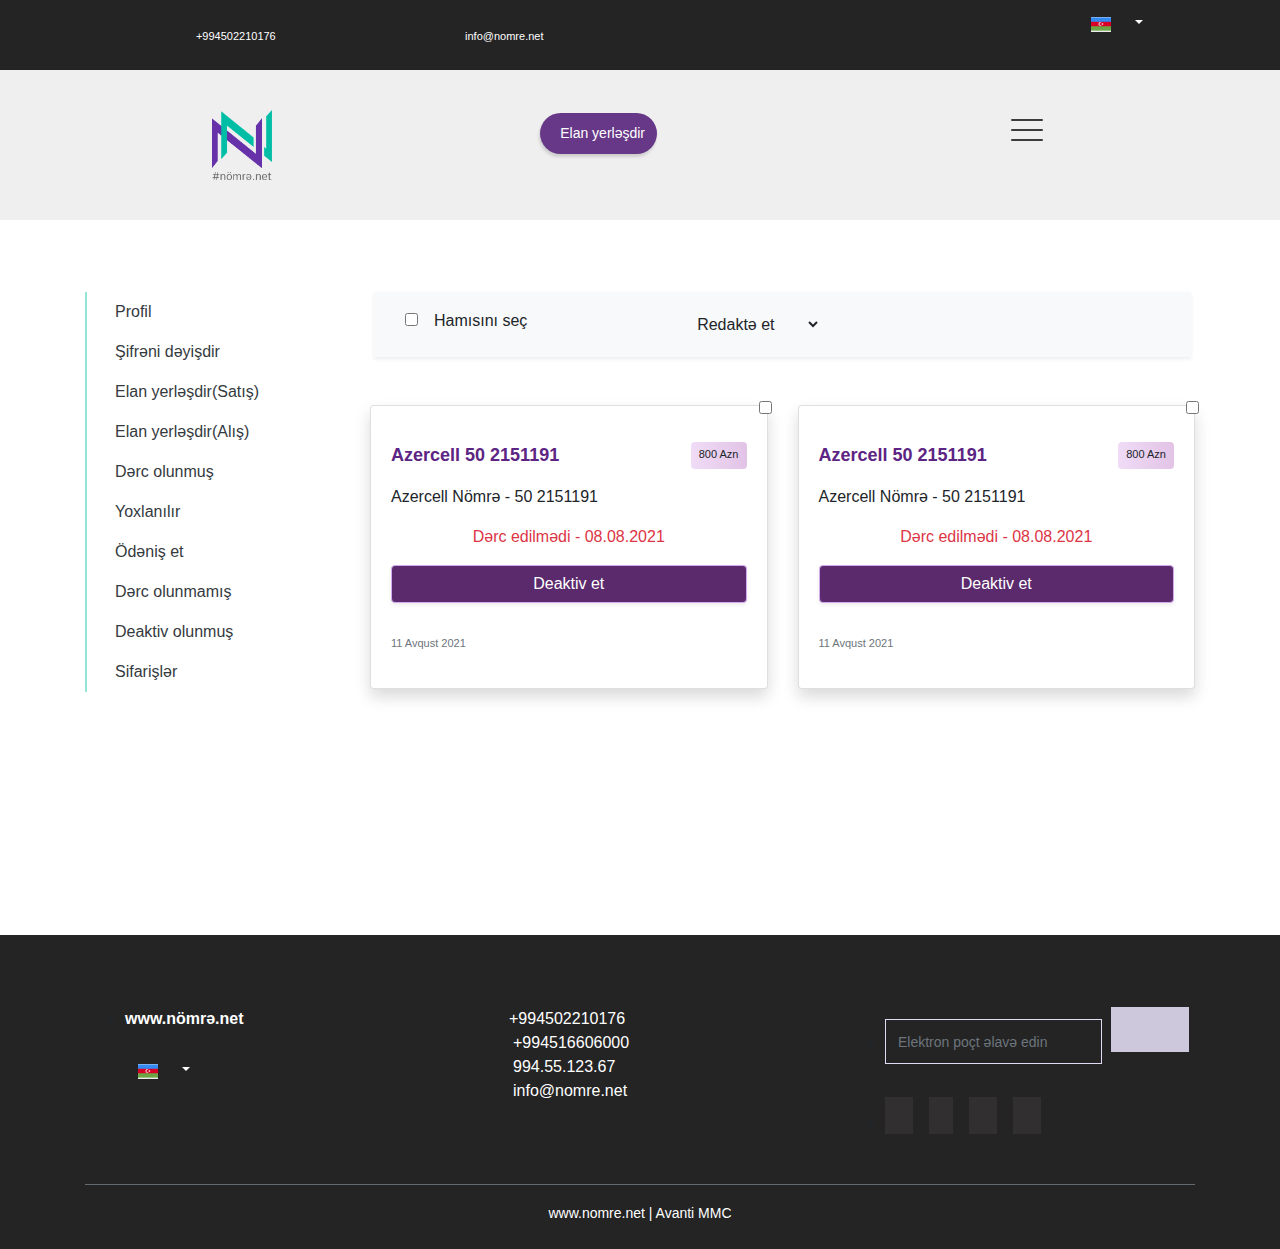
<file: unpublished.html>
<!DOCTYPE html>
<html>

<head>
	<title></title>
	<meta charset="utf-8">
	<meta name="viewport" content="width=device-width, initial-scale=1, shrink-to-fit=no">
	<link rel="stylesheet" href="https://fonts.googleapis.com/icon?family=Material+Icons">
	<link rel="stylesheet" href="https://pro.fontawesome.com/releases/v5.10.0/css/all.css"
		integrity="sha384-AYmEC3Yw5cVb3ZcuHtOA93w35dYTsvhLPVnYs9eStHfGJvOvKxVfELGroGkvsg+p" crossorigin="anonymous" />
	<link rel="stylesheet" href="https://unpkg.com/swiper/swiper-bundle.min.css" />
	<link rel="stylesheet" type="text/css" href="style/hamburgers.css">
	<link rel="stylesheet" type="text/css" href="style/bootstrap.css">
	<link rel="stylesheet" type="text/css" href="style/style.css">


</head>

<body class="position-relative">
	<!-- header -->
	<div class="bg-black">
		<div class="container">
			<div class="row d-flex align-items-center justify-content-around py-2">
				<div class="col-6">
					<div class="row d-flex justify-content-between">
						<div class="col-xs-12 col-md-5 ">
							<i class="fas fa-phone-alt fs-lg-11 text-white mr-2"></i>
							<span class="fs-lg-11 text-white font-weight-lighter">+994502210176</span>
						</div>
						<div class="col-xs-12 col-md-5 ">
										<i class="fas fa-envelope fs-lg-11 text-white mr-2"></i>
					<span class="fs-lg-11 text-white font-weight-lighter">info@nomre.net</span>
						</div>
					</div>
				</div>
				
				<div class="col-4 d-flex justify-content-end">
					<div class="btn-group mb-3 ">
						<a type="button" class="btn dropdown-toggle" data-toggle="dropdown" aria-haspopup="true"
							aria-expanded="false" style="color: rgb(255, 255, 255);">
							<span class="custom-icon custom-icon-flag-az"></span>
						</a>
						<div class="dropdown-menu dropdown-menu-header z-high">
							<a class="dropdown-item" href="#">Az</a>
							<a class="dropdown-item" href="#">Rus</a>
							<a class="dropdown-item" href="#">Eng</a>
						</div>
					</div>
				</div>
			</div>
		</div>
	</div>
	<header class="bg-grey">
		<div class="container py-3">
			<div class="row d-flex align-items-center justify-content-between">
				<div class="col-md-2 col-xs-12  my-md-4 ">
					<a href="./index.html"><img src="./img/logonumber.png" class="" style="width: 60px;" alt=""></a>
				</div>
				<div class="col-md-6 col-xs-12 ">
					<div class="row d-flex justify-content-between align-items-center mb-md-4 ">
						<div class="col-6 ">
							<a href="./" class="text-decoration-none" data-toggle="modal"
								data-target=".exampleModalsignup">

								<button class="add-btn add-btn-1 d-flex align-items-center  ">
									<i class="fas fa-plus text-white mr-2" style="font-size: 8px; "></i>
									<span class="fs-lg-14 ">Elan yerləşdir</span>
								</button>
							</a>
						</div>
						<div class="col-2 d-flex justify-content-center">
							<ul class="nav py-profile justify-content-end">
								<li class="nav-item dropdown">
									<a href="#" data-toggle="dropdown" class="nav-link dropdown-toggle1"
										role="button" aria-haspopup="true" aria-expanded="false" >
										<i class="fas fa-user text-purple fs-lg-20"></i>
									</a>
									
									<div class="dropdown-menu dropdown-menu-right ">
										<a href="./profile.html" class="dropdown-item">Profil</a>
										<a href="#" class="dropdown-item">Çıxış</a>
									</div>
								</li>
							</ul>

						</div>
						<div class="col-3 d-flex justify-content-end">
							<div class="hamburger hamburger--spring position-relative z-middle" id="open_menu"
								style="top: -9px;">
								<div class="hamburger-box">
									<div class="hamburger-inner z"></div>
								</div>
							</div>
						</div>
					</div>
				</div>
			</div>
		</div>
	</header>
	<div id="mobile_menu" class="bg-purple z-100 position-absolute left-100 w-100 t-5 h-100 top-0 pt-100">
		<ul class="m-5 list-unstyled">
			<li class="mt-5 mb-3 ">
				<i class="fas fa-route text-white mr-3 fs-sm-12 fs-lg-20"></i>
				<a href="./asannomre.html" class="text-decoration-none text-white my-5 fs-lg-20 fs-sm-12">Asan nömrə</a>
			</li>
			<li class="my-3">
				<i class="fas fa-briefcase text-white mr-3 fs-sm-12 fs-lg-20"></i>
				<a href="./koporativnomre.html"
					class="text-decoration-none text-white  my-5 fs-lg-20 fs-sm-12">Korporativ
					nömrə</a>
			</li>
			<hr class="bg-light">
			<li class="my-3">
				<i class="fas fa-bullhorn text-white mr-3 fs-sm-12 fs-lg-20"></i>
				<a href="./profile.html"
					class="text-decoration-none text-white my-5 fs-lg-20 fs-sm-12">Kampaniyalar</a>
			</li>
			<li class="my-3">
				<i class="far fa-handshake text-white mr-3 fs-sm-12 fs-lg-20"></i>
				<a href="#" class="text-decoration-none text-white my-5 fs-lg-20 fs-sm-12">Əməkdaşlıq və digər
					məsələlər</a>
			</li>
			<li class="my-3">
				<i class="fas fa-user-md text-white mr-3 fs-sm-12 fs-lg-20"></i>
				<a href="./vacancies.html" class="text-decoration-none text-white my-5 fs-lg-20 fs-sm-12">Vakansiyalar</a>
			</li>
			<li class="my-3">
				<i class="fas fa-info-circle text-white mr-3 fs-sm-12 fs-lg-20"></i>
				<a href="#" class="text-decoration-none text-white my-5 fs-lg-20 fs-sm-12">Haqqimizda</a>
			</li>
			<hr class="bg-light">
			<li class="my-3">
				<i class="fas fa-list-ol text-white mr-3 fs-sm-12 fs-lg-20"></i>
				<a href="#" class="text-decoration-none text-white my-5 fs-lg-20 fs-sm-12">Satılan nömrələr</a>
			</li>
			<li class="my-3">
				<i class="fas fa-car text-white mr-3 fs-sm-12 fs-lg-20"></i>
				<a href="#" class="text-decoration-none text-white my-5 fs-lg-20 fs-sm-12">Bütün avtomobil nömrələri</a>
			</li>
			<li class="my-3">
				<i class="fas fa-search text-white mr-3 fs-sm-12 fs-lg-20"></i>
				<a href="#" class="text-decoration-none text-white my-5 fs-lg-20 fs-sm-12">Axtarılan nömrələr</a>
			</li>
			<li class="my-3">
				<i class="far fa-gem text-white mr-3 fs-sm-12 fs-lg-20"></i>
				<a href="#" class="text-decoration-none text-white my-5 fs-lg-20 fs-sm-12">VİP nömrələr</a>
			</li>
			<li class="my-3">
				<i class="fas fa-question text-white mr-3 fs-sm-12 fs-lg-20"></i>
				<a href="#" class="text-decoration-none text-white my-5 fs-lg-20 fs-sm-12">Qaydalar</a>
			</li>
			<li class="my-3">
				<i class="fas fa-file-signature text-white mr-3 fs-sm-12 fs-lg-20"></i>
				<a href="#" class="text-decoration-none text-white my-5 fs-lg-20 fs-sm-12">Əlaqə</a>
			</li>
		</ul>
	</div>

	<!-- main -->
	<main class="my-5 container">
		<div class="row ">
			<div class="my-4 col-md-3 col-xs-12">
				<ul class="sidebar-navigation p-0 m-0 list-unstyled position-relative">
					<li class="position-relative w-100"><a href="./profile.html" class="text-dark d-block">Profil</a>
					</li>
					<li class="position-relative w-100"><a href="./changepassword.html"
							class="text-dark d-block">Şifrəni dəyişdir</a></li>
					<li class="position-relative w-100"><a href="./sales-advertisement.html"
							class="text-dark d-block">Elan
							yerləşdir(Satış)</a>
					</li>
					<li class="position-relative w-100"><a href="./purchase-advertisement.html"
							class="text-dark d-block">Elan yerləşdir(Alış)</a>
					</li>
					<li class="position-relative w-100"><a href="./published.html" class="text-dark d-block">Dərc
							olunmuş</a></li>
					<li class="position-relative w-100"><a href="./checking.html"
							class="text-dark d-block">Yoxlanılır</a></li>
					<li class="position-relative w-100"><a href="" class="text-dark d-block">Ödəniş et</a></li>
					<li class="position-relative w-100"><a href="./unpublished.html" class="text-dark d-block">Dərc olunmamış</a></li>
					<li class="position-relative w-100"><a href="./unpublished.html" class="text-dark d-block">Deaktiv olunmuş</a></li>
					<li class="position-relative w-100"><a href="./orders-profile.html"
							class="text-dark d-block">Sifarişlər</a></li>
				</ul>
			</div>
			<div class="my-4 col-md-9 col-xs-12">
				<div class="row shadow-sm bg-light mx-1 py-3 d-flex align-items-center">
					<div class="col-md-4"><input id="selectAll" type="checkbox" class="mx-3"><label for="">Hamısını
							seç</label></div>
					<div class="col-md-4">
						<select class="btn-outline btn">
							<option>Redaktə et</option>
							<option> Azercell</option>
							<option>Bakcell</option>
							<option>Nar</option>
							<option>Naxtel</option>
							<option>BTRIB</option>
							<option>Gürcüstan</option>
							<option>Rusiya</option>
							<option>Türkiyə</option>
							<option>Paket nömrələr</option>
							<option>Maşın nömrələri</option>

						</select>
					</div>

				</div>
				

				<div class="row my-5">
					
					<div class="col-xs-12 col-md-6 col-lg-6 mb-4">
						<div class=" card  position-relative shadow" >
							<input id="mce-group[19]-19-0" type="checkbox" name="group[19][8]" value="8" style="position: absolute;
							right: -5px;
							top: -5px;" />
							<div class="card-body">
								<div class="row py-3 d-flex justify-content-between ">
									<div class="col-8">
										<span class="fs-lg-18 text-purple font-weight-bold">Azercell 50 2151191</span>
									</div>
									<div class="col-4 d-flex justify-content-end h-0">
										<span class="py-1 px-2 fs-lg-11 text-black rounded"
											style="background-image: linear-gradient(to right, #f0dcf7, #e2c3e6)">800
											Azn</span>
									</div>
								
									<div class="col-8 mt-3">
										<p class="">Azercell Nömrə - 50 2151191 </p>
									</div>
									<div class="col-12 text-center">
										<p class="text-danger">Dərc edilmədi - 08.08.2021</p>
									</div>
									<div class="col-12 mb-3">
										<button type="submit" class="btn bg-purple text-white  shadow-sm rounded w-100"
										style="border: 1px solid #d2acee; width: 150px;">Deaktiv et</button>
									</div>
								
									<div class="col-lg-4 ">
										<span class="text-secondary fs-lg-11 mt-3 d-block">11 Avqust 2021</span>
									</div>
								</div>
							</div>
						</div>
					</div>
					<div class="col-xs-12 col-md-6 col-lg-6 mb-4">
						<div class=" card  position-relative shadow" >
							<input id="mce-group[19]-19-0" type="checkbox" name="group[19][8]" value="8" style="position: absolute;
							right: -5px;
							top: -5px;" />
							<div class="card-body">
								<div class="row py-3 d-flex justify-content-between ">
									<div class="col-8">
										<span class="fs-lg-18 text-purple font-weight-bold">Azercell 50 2151191</span>
									</div>
									<div class="col-4 d-flex justify-content-end h-0">
										<span class="py-1 px-2 fs-lg-11 text-black rounded"
											style="background-image: linear-gradient(to right, #f0dcf7, #e2c3e6)">800
											Azn</span>
									</div>
								
									<div class="col-8 mt-3">
										<p class="">Azercell Nömrə - 50 2151191 </p>
									</div>
									<div class="col-12 text-center">
										<p class="text-danger">Dərc edilmədi - 08.08.2021</p>
									</div>
									<div class="col-12 mb-3">
										<button type="submit" class="btn bg-purple text-white  shadow-sm rounded w-100"
										style="border: 1px solid #d2acee; width: 150px;">Deaktiv et</button>
									</div>
								
									<div class="col-lg-4 ">
										<span class="text-secondary fs-lg-11 mt-3 d-block">11 Avqust 2021</span>
									</div>
								</div>
							</div>
						</div>
					</div>
				</div>
			</div>
	</main>

	<!-- footer -->
	<footer id="footer" class="bg-black">
		<div class="container-lg">
			<div class="row pt-5 pb-4">
				<div class="col-lg-4 justify-content-start pt-4">
					<ul>
						<li><a href="#" class="text-white font-weight-bold text-decoration-none">www.nömrə.net</a></li>
						<li class=" d-sm-none align-items-center my-4 d-md-flex">
							<div class="btn-group">
								<a type="button" class="btn dropdown-toggle" data-toggle="dropdown" aria-haspopup="true"
									aria-expanded="false" style="color: white;">
									<span class="custom-icon custom-icon-flag-az"></span>
								</a>
								<div class="dropdown-menu">
									<a class="dropdown-item" href="#">Az</a>
									<a class="dropdown-item" href="#">Rus</a>
									<a class="dropdown-item" href="#">Eng</a>

								</div>
							</div>
						</li>
					</ul>

				</div>
				<div class="col-lg-4 pt-4">
					<ul class="" id="contact">
						<li class="d-flex align-items-center">
							<i class="fas fa-phone-alt mr-1 font-weight-lighter fs-sm-12 text-white "></i>
							<a href="#" class="text-white text-decoration-none fs-sm-12 font-weight-lighter">+994502210176</a>
						</li>
						<li class="d-flex align-items-center">
							<i class="fab fa-whatsapp mr-2 font-weight-lighter fs-sm-12 text-white"></i>
							<a href="" class="text-white text-decoration-none fs-sm-12 font-weight-lighter">+994516606000</a>
						</li>
						<li class="d-flex align-items-center">
							<i class="far fa-calendar mr-2 font-weight-lighter fs-sm-12 text-white"></i>
							<a href="" class="text-white text-decoration-none fs-sm-12 font-weight-lighter">994.55.123.67</a>
						</li>
						<li class="d-flex align-items-center">
							<i class="far fa-envelope mr-2 font-weight-lighter fs-sm-12 text-white"></i>
							<a href="" class="text-white text-decoration-none fs-sm-12 font-weight-lighter">info@nomre.net</a>
						</li>
					</ul>
				</div>
				<div class="col-lg-4  pt-4">
					<ul>
						<li>
							<div class="footer_subcribs_area">
								<form class="navbar-form navbar-left" role="search">
									<div class="form-group">
										<input type="text" class="form-control" placeholder="Elektron poçt əlavə edin">
										<button type="submit" class="submit_btn"><i
												class="fab fa-telegram-plane "></i></button>
									</div>

								</form>
							</div>

						</li>
						<li>
							<div class="d-flex pt-4 px-0">

								<ul class="social-icons px-0">
									<li class="d-inline "><a href="" class="social-icon text-decoration-none"> <i
												class="fab fa-facebook-f text-white"></i></a></li>
									<li class="d-inline ml-3"><a href="" class="social-icon text-decoration-none"> <i
												class="fab fa-twitter text-white"></i></a></li>
									<li class="d-inline ml-3"><a href="" class="social-icon text-decoration-none"> <i
												class="fab fa-instagram text-white"></i></a></li>
									<li class="d-inline ml-3"><a href="" class="social-icon text-decoration-none"> <i
												class="fab fa-linkedin-in text-white"></i></a></li>
								</ul>
							</div>
						</li>
					</ul>


				</div>
			</div>
			<hr class="bg-secondary">
			<div class="row d-flex  ">
				<div class="col-lg-12 text-center">
					<span class="text-white font-weight-lighter fs-lg-14">www.nomre.net | Avanti MMC </span>
				</div>

			</div>
		</div>
	</footer>


	<script src="https://code.jquery.com/jquery-3.4.1.min.js"></script>
	<script src="https://cdn.jsdelivr.net/npm/bootstrap@4.6.0/dist/js/bootstrap.bundle.min.js"
		integrity="sha384-Piv4xVNRyMGpqkS2by6br4gNJ7DXjqk09RmUpJ8jgGtD7zP9yug3goQfGII0yAns"
		crossorigin="anonymous"></script>
	<script type="text/javascript">

		function alertFunction() {
			setTimeout(function () { alert("Axtarış"); }, 1000);
		}
		$('#open_menu').click(function () {
			$('#mobile_menu').toggleClass('left-0')
			$('#open_menu').toggleClass('is-active')
		})
		//number-search
		function keyPr(ev, ind) {
			//48 - 0
			// 8 - backspace
			//46 - delete

			if ((ev.keyCode > 47 && ev.keyCode < 58) || (ev.keyCode > 95 && ev.keyCode < 106)) {
				if (ev.keyCode > 47 && ev.keyCode < 58) {
					document.getElementById("number" + ind).value = (ev.keyCode - 48);
				} else {
					document.getElementById("number" + ind).value = (ev.keyCode - 96);
				}
				if (ind < 7) {
					document.getElementById("number" + (ind + 1)).focus();
				}
			} else if (ev.keyCode === 8 || ev.keyCode === 46) {
				document.getElementById("number" + ind).value = '';
				if (ind > 1) {
					document.getElementById("number" + (ind - 1)).focus();
				}
			} else {
				document.getElementById("number" + ind).value = '';

			}

			return false;
		}
		//select all
		$("#selectAll").click(function () {
			$("input[type=checkbox]").prop("checked", $(this).prop("checked"));
		});

		$("input[type=checkbox]").click(function () {
			if (!$(this).prop("checked")) {
				$("#selectAll").prop("checked", false);
			}
		});

		jackHarnerSig();



	</script>
</body>

</html>
</file>
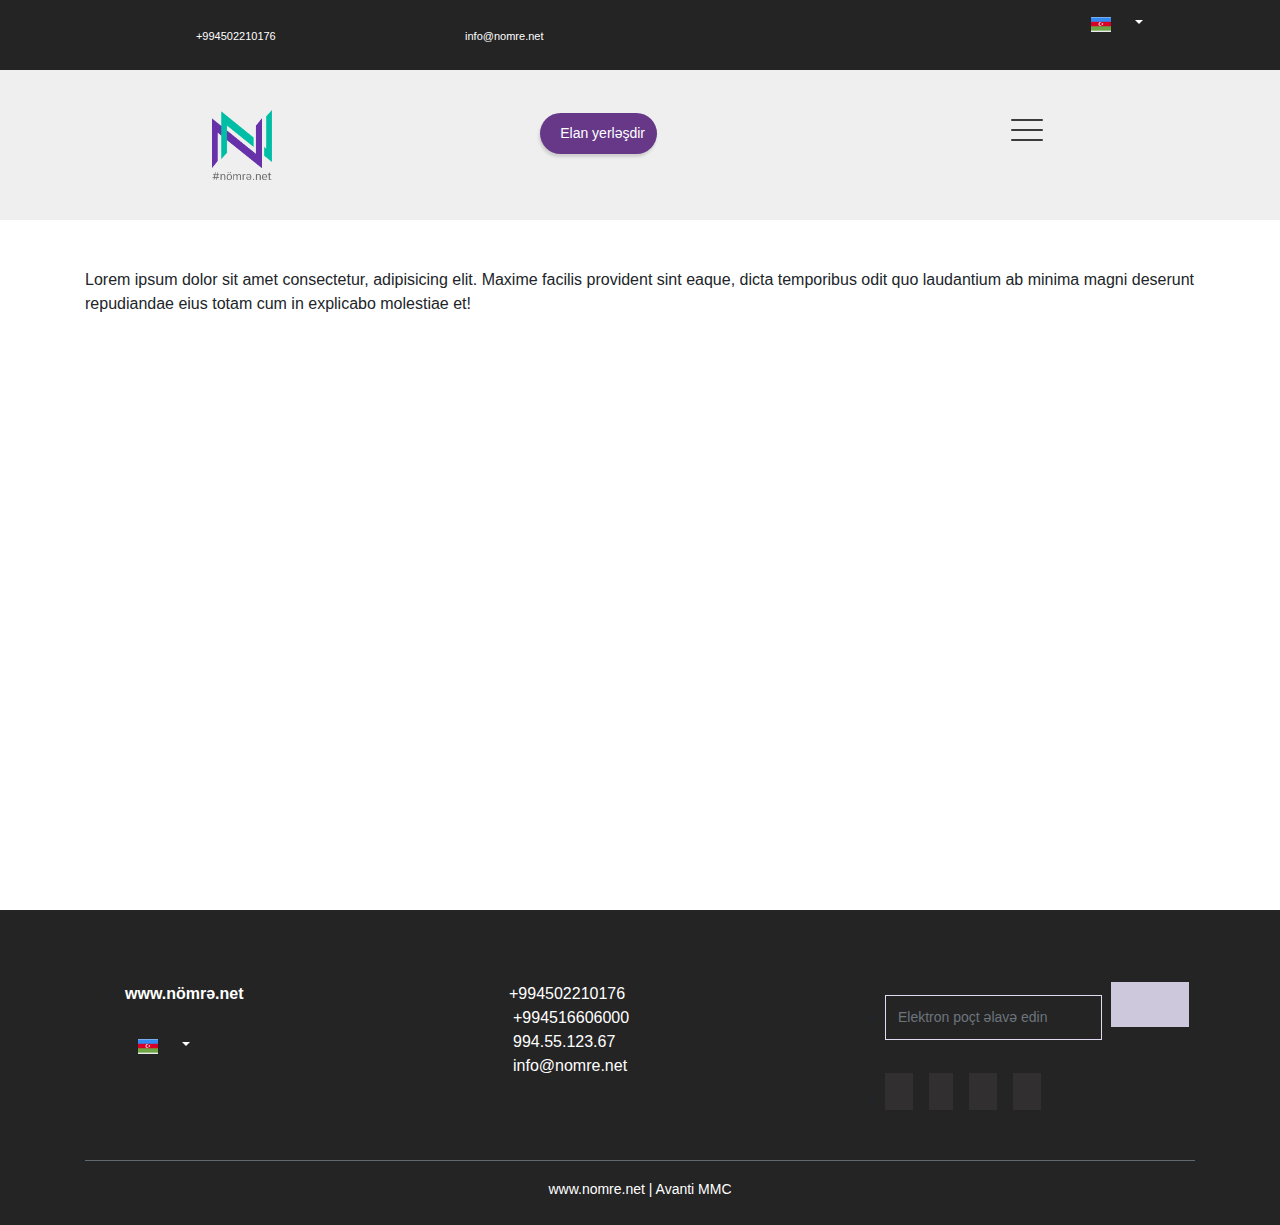
<file: vacancies.html>
<!DOCTYPE html>
<html>

<head>
	<title>nömrə.net</title>
	<meta charset="utf-8">
	<meta name="viewport" content="width=device-width, initial-scale=1, shrink-to-fit=no">
	<link rel="stylesheet" href="https://fonts.googleapis.com/icon?family=Material+Icons">
	<link rel="stylesheet" href="https://pro.fontawesome.com/releases/v5.10.0/css/all.css"
		integrity="sha384-AYmEC3Yw5cVb3ZcuHtOA93w35dYTsvhLPVnYs9eStHfGJvOvKxVfELGroGkvsg+p" crossorigin="anonymous" />
	<link rel="stylesheet" type="text/css" href="style/hamburgers.css">
	<link rel="stylesheet" type="text/css" href="style/bootstrap.css">
	<link rel="stylesheet" type="text/css" href="style/style.css">
</head>

<body class="position-relative">
	<!-- header -->
	<div class="bg-black">
		<div class="container">
			<div class="row d-flex align-items-center justify-content-around py-2">
				<div class="col-6">
					<div class="row d-flex justify-content-between">
						<div class="col-xs-12 col-md-5 ">
							<i class="fas fa-phone-alt fs-lg-11 text-white mr-2"></i>
							<span class="fs-lg-11 text-white font-weight-lighter">+994502210176</span>
						</div>
						<div class="col-xs-12 col-md-5 ">
										<i class="fas fa-envelope fs-lg-11 text-white mr-2"></i>
					<span class="fs-lg-11 text-white font-weight-lighter">info@nomre.net</span>
						</div>
					</div>
				</div>
				
				<div class="col-4 d-flex justify-content-end">
					<div class="btn-group mb-3 ">
						<a type="button" class="btn dropdown-toggle" data-toggle="dropdown" aria-haspopup="true"
							aria-expanded="false" style="color: rgb(255, 255, 255);">
							<span class="custom-icon custom-icon-flag-az"></span>
						</a>
						<div class="dropdown-menu dropdown-menu-header z-high">
							<a class="dropdown-item" href="#">Az</a>
							<a class="dropdown-item" href="#">Rus</a>
							<a class="dropdown-item" href="#">Eng</a>
						</div>
					</div>
				</div>
			</div>
		</div>
	</div>
	<header class="bg-grey">
		<div class="container py-3">
			<div class="row d-flex align-items-center justify-content-between">
				<div class="col-md-2 col-xs-12  my-md-4 ">
					<a href="./index.html"><img src="./img/logonumber.png" class="" style="width: 60px;" alt=""></a>
				</div>
				<div class="col-md-6 col-xs-12 ">
					<div class="row d-flex justify-content-between align-items-center mb-md-4 ">
						<div class="col-6 ">
							<a href="./" class="text-decoration-none" data-toggle="modal"
								data-target=".exampleModalsignup">

								<button class="add-btn add-btn-1 d-flex align-items-center  ">
									<i class="fas fa-plus text-white mr-2" style="font-size: 8px; "></i>
									<span class="fs-lg-14 ">Elan yerləşdir</span>
								</button>
							</a>
						</div>
						<div class="col-2 d-flex justify-content-center">
							<ul class="nav py-profile justify-content-end">
								<li class="nav-item dropdown">
									<a href="#" data-toggle="dropdown" class="nav-link dropdown-toggle1"
										role="button" aria-haspopup="true" aria-expanded="false" >
										<i class="fas fa-user text-purple fs-lg-20"></i>
									</a>
									
									<div class="dropdown-menu dropdown-menu-right ">
										<a href="./profile.html" class="dropdown-item">Profil</a>
										<a href="#" class="dropdown-item">Çıxış</a>
									</div>
								</li>
							</ul>

						</div>
						<div class="col-3 d-flex justify-content-end">
							<div class="hamburger hamburger--spring position-relative z-middle" id="open_menu"
								style="top: -9px;">
								<div class="hamburger-box">
									<div class="hamburger-inner z"></div>
								</div>
							</div>
						</div>
					</div>
				</div>
			</div>
		</div>
	</header>
	<div id="mobile_menu" class="bg-purple z-100 position-absolute left-100 w-100 t-5 h-100 top-0 pt-100">
		<ul class="m-5 list-unstyled">
			<li class="mt-5 mb-3 ">
				<i class="fas fa-route text-white mr-3 fs-sm-12 fs-lg-20"></i>
				<a href="./asannomre.html" class="text-decoration-none text-white my-5 fs-lg-20 fs-sm-12">Asan nömrə</a>
			</li>
			<li class="my-3">
				<i class="fas fa-briefcase text-white mr-3 fs-sm-12 fs-lg-20"></i>
				<a href="./koporativnomre.html"
					class="text-decoration-none text-white  my-5 fs-lg-20 fs-sm-12">Korporativ
					nömrə</a>
			</li>
			<hr class="bg-light">
			<li class="my-3">
				<i class="fas fa-bullhorn text-white mr-3 fs-sm-12 fs-lg-20"></i>
				<a href="./profile.html"
					class="text-decoration-none text-white my-5 fs-lg-20 fs-sm-12">Kampaniyalar</a>
			</li>
			<li class="my-3">
				<i class="far fa-handshake text-white mr-3 fs-sm-12 fs-lg-20"></i>
				<a href="#" class="text-decoration-none text-white my-5 fs-lg-20 fs-sm-12">Əməkdaşlıq və digər
					məsələlər</a>
			</li>
			<li class="my-3">
				<i class="fas fa-user-md text-white mr-3 fs-sm-12 fs-lg-20"></i>
				<a href="./vacancies.html" class="text-decoration-none text-white my-5 fs-lg-20 fs-sm-12">Vakansiyalar</a>
			</li>
			<li class="my-3">
				<i class="fas fa-info-circle text-white mr-3 fs-sm-12 fs-lg-20"></i>
				<a href="#" class="text-decoration-none text-white my-5 fs-lg-20 fs-sm-12">Haqqimizda</a>
			</li>
			<hr class="bg-light">
			<li class="my-3">
				<i class="fas fa-list-ol text-white mr-3 fs-sm-12 fs-lg-20"></i>
				<a href="#" class="text-decoration-none text-white my-5 fs-lg-20 fs-sm-12">Satılan nömrələr</a>
			</li>
			<li class="my-3">
				<i class="fas fa-car text-white mr-3 fs-sm-12 fs-lg-20"></i>
				<a href="#" class="text-decoration-none text-white my-5 fs-lg-20 fs-sm-12">Bütün avtomobil nömrələri</a>
			</li>
			<li class="my-3">
				<i class="fas fa-search text-white mr-3 fs-sm-12 fs-lg-20"></i>
				<a href="#" class="text-decoration-none text-white my-5 fs-lg-20 fs-sm-12">Axtarılan nömrələr</a>
			</li>
			<li class="my-3">
				<i class="far fa-gem text-white mr-3 fs-sm-12 fs-lg-20"></i>
				<a href="#" class="text-decoration-none text-white my-5 fs-lg-20 fs-sm-12">VİP nömrələr</a>
			</li>
			<li class="my-3">
				<i class="fas fa-question text-white mr-3 fs-sm-12 fs-lg-20"></i>
				<a href="#" class="text-decoration-none text-white my-5 fs-lg-20 fs-sm-12">Qaydalar</a>
			</li>
			<li class="my-3">
				<i class="fas fa-file-signature text-white mr-3 fs-sm-12 fs-lg-20"></i>
				<a href="#" class="text-decoration-none text-white my-5 fs-lg-20 fs-sm-12">Əlaqə</a>
			</li>
		</ul>
	</div>
	<!-- main -->
	<main class="container h-60vh">
		<div class="row">
			<div class="col">
				<p class="my-5">Lorem ipsum dolor sit amet consectetur, adipisicing elit. Maxime facilis provident sint eaque, dicta temporibus odit quo laudantium ab minima magni deserunt repudiandae eius totam cum in explicabo molestiae et!</p>
			</div>
		</div>

	</main>

	<!-- footer -->
	<footer id="footer" class="bg-black">
		<div class="container-lg">
			<div class="row pt-5 pb-4">
				<div class="col-lg-4 justify-content-start pt-4">
					<ul>
						<li><a href="#" class="text-white font-weight-bold text-decoration-none">www.nömrə.net</a></li>
						<li class=" d-sm-none align-items-center my-4 d-md-flex">
							<div class="btn-group">
								<a type="button" class="btn dropdown-toggle" data-toggle="dropdown" aria-haspopup="true"
									aria-expanded="false" style="color: white;">
									<span class="custom-icon custom-icon-flag-az"></span>
								</a>
								<div class="dropdown-menu">
									<a class="dropdown-item" href="#">Az</a>
									<a class="dropdown-item" href="#">Rus</a>
									<a class="dropdown-item" href="#">Eng</a>

								</div>
							</div>
						</li>
					</ul>

				</div>
				<div class="col-lg-4 pt-4">
					<ul class="" id="contact">
						<li class="d-flex align-items-center">
							<i class="fas fa-phone-alt mr-1 font-weight-lighter fs-sm-12 text-white "></i>
							<a href="#" class="text-white text-decoration-none fs-sm-12 font-weight-lighter">+994502210176</a>
						</li>
						<li class="d-flex align-items-center">
							<i class="fab fa-whatsapp mr-2 font-weight-lighter fs-sm-12 text-white"></i>
							<a href="" class="text-white text-decoration-none fs-sm-12 font-weight-lighter">+994516606000</a>
						</li>
						<li class="d-flex align-items-center">
							<i class="far fa-calendar mr-2 font-weight-lighter fs-sm-12 text-white"></i>
							<a href="" class="text-white text-decoration-none fs-sm-12 font-weight-lighter">994.55.123.67</a>
						</li>
						<li class="d-flex align-items-center">
							<i class="far fa-envelope mr-2 font-weight-lighter fs-sm-12 text-white"></i>
							<a href="" class="text-white text-decoration-none fs-sm-12 font-weight-lighter">info@nomre.net</a>
						</li>
					</ul>
				</div>
				<div class="col-lg-4  pt-4">
					<ul>
						<li>
							<div class="footer_subcribs_area">
								<form class="navbar-form navbar-left" role="search">
									<div class="form-group">
										<input type="text" class="form-control" placeholder="Elektron poçt əlavə edin">
										<button type="submit" class="submit_btn"><i
												class="fab fa-telegram-plane "></i></button>
									</div>

								</form>
							</div>

						</li>
						<li>
							<div class="d-flex pt-4 px-0">

								<ul class="social-icons px-0">
									<li class="d-inline "><a href="" class="social-icon text-decoration-none"> <i
												class="fab fa-facebook-f text-white"></i></a></li>
									<li class="d-inline ml-3"><a href="" class="social-icon text-decoration-none"> <i
												class="fab fa-twitter text-white"></i></a></li>
									<li class="d-inline ml-3"><a href="" class="social-icon text-decoration-none"> <i
												class="fab fa-instagram text-white"></i></a></li>
									<li class="d-inline ml-3"><a href="" class="social-icon text-decoration-none"> <i
												class="fab fa-linkedin-in text-white"></i></a></li>
								</ul>
							</div>
						</li>
					</ul>


				</div>
			</div>
			<hr class="bg-secondary">
			<div class="row d-flex  ">
				<div class="col-lg-12 text-center">
					<span class="text-white font-weight-lighter fs-lg-14">www.nomre.net | Avanti MMC </span>
				</div>

			</div>
		</div>
	</footer>

	<script src="https://code.jquery.com/jquery-3.4.1.min.js"></script>
	<script src="https://cdn.jsdelivr.net/npm/bootstrap@4.6.0/dist/js/bootstrap.bundle.min.js"
		integrity="sha384-Piv4xVNRyMGpqkS2by6br4gNJ7DXjqk09RmUpJ8jgGtD7zP9yug3goQfGII0yAns"
		crossorigin="anonymous"></script>
	<script type="text/javascript">

		function alertFunction() {
			setTimeout(function () { alert("Axtarış"); }, 1000);
		}
		$('#open_menu').click(function () {
			$('#mobile_menu').toggleClass('left-0 h-120vh')
			$('#open_menu').toggleClass('is-active')
		})
		//number-search
		function keyPr(ev, ind) {
			//48 - 0
			// 8 - backspace
			//46 - delete

			if ((ev.keyCode > 47 && ev.keyCode < 58) || (ev.keyCode > 95 && ev.keyCode < 106)) {
				if (ev.keyCode > 47 && ev.keyCode < 58) {
					document.getElementById("number" + ind).value = (ev.keyCode - 48);
				} else {
					document.getElementById("number" + ind).value = (ev.keyCode - 96);
				}
				if (ind < 7) {
					document.getElementById("number" + (ind + 1)).focus();
				}
			} else if (ev.keyCode === 8 || ev.keyCode === 46) {
				document.getElementById("number" + ind).value = '';
				if (ind > 1) {
					document.getElementById("number" + (ind - 1)).focus();
				}
			} else {
				document.getElementById("number" + ind).value = '';

			}

			return false;
		}

	</script>
</body>

</html>
</file>
<file: style/hamburgers.css>
.hamburger {
  padding: 15px 15px;
  display: inline-block;
  cursor: pointer;
  transition-property: opacity, filter;
  transition-duration: 0.15s;
  transition-timing-function: linear;
  font: inherit;
  color: inherit;
  text-transform: none;
  background-color: transparent;
  border: 0;
  margin: 0;
  overflow: visible;
}
.hamburger:hover {
  opacity: 0.7;
}
.hamburger.is-active:hover {
  opacity: 0.7;
}
.hamburger.is-active .hamburger-inner,
.hamburger.is-active .hamburger-inner::before,
.hamburger.is-active .hamburger-inner::after {
  background-color: rgb(255, 255, 255);
}

.hamburger-box {
  width: 30px;
  height: 10px;
  display: inline-block;
  position: relative;
}

.hamburger-inner {
  display: block;
  top: 50%;
  margin-top: -2px;
}
.hamburger-inner,
.hamburger-inner::before,
.hamburger-inner::after {
  width: 32px;
  height: 2px;
  background-color: #393b3c;
  border-radius: 4px;
  position: absolute;
  transition-property: transform;
  transition-duration: 0.15s;
  transition-timing-function: ease;
}
.hamburger-inner::before,
.hamburger-inner::after {
  /* content: ""; */
  display: block;
}
.hamburger-inner::before {
  top: -10px;
}
.hamburger-inner::after {
  bottom: -10px;
}

.hamburger--spring .hamburger-inner {
  top: 2px;
  transition: background-color 0s 0.13s linear;
}
.hamburger--spring .hamburger-inner::before {
  top: 10px;
  transition: top 0.1s 0.2s cubic-bezier(0.33333, 0.66667, 0.66667, 1),
    transform 0.13s cubic-bezier(0.55, 0.055, 0.675, 0.19);
}
.hamburger--spring .hamburger-inner::after {
  top: 20px;
  transition: top 0.2s 0.2s cubic-bezier(0.33333, 0.66667, 0.66667, 1),
    transform 0.13s cubic-bezier(0.55, 0.055, 0.675, 0.19);
}

.hamburger--spring.is-active .hamburger-inner {
  transition-delay: 0.22s;
  background-color: transparent !important;
}
.hamburger--spring.is-active .hamburger-inner::before {
  top: -97px;
  transition: top 0.1s 0.15s cubic-bezier(0.33333, 0, 0.66667, 0.33333),
    transform 0.13s 0.22s cubic-bezier(0.215, 0.61, 0.355, 1);
  transform: translate3d(0, 10px, 0) rotate(45deg);
}
.hamburger--spring.is-active .hamburger-inner::after {
  top: -97px;
  transition: top 0.2s cubic-bezier(0.33333, 0, 0.66667, 0.33333),
    transform 0.13s 0.22s cubic-bezier(0.215, 0.61, 0.355, 1);
  transform: translate3d(0, 10px, 0) rotate(-45deg);
}

@media only screen and (max-width: 992px) {
  .hamburger--spring.is-active .hamburger-inner::before {
    top: -100px;
    transition: top 0.1s 0.15s cubic-bezier(0.33333, 0, 0.66667, 0.33333),
      transform 0.13s 0.22s cubic-bezier(0.215, 0.61, 0.355, 1);
    transform: translate3d(0, 10px, 0) rotate(45deg);
  }
  .hamburger--spring.is-active .hamburger-inner::after {
    top: -100px;
    transition: top 0.2s cubic-bezier(0.33333, 0, 0.66667, 0.33333),
      transform 0.13s 0.22s cubic-bezier(0.215, 0.61, 0.355, 1);
    transform: translate3d(0, 10px, 0) rotate(-45deg);
  }
}
</file>
<file: style/style.css>
* {
  box-sizing: border-box;
}
*:before,
*:after {
  content: "";
}
html {
  height: 100%;
}
body {
  position: relative;
  height: 100%;
  margin: 0;
}

.js .input-file {
  position: absolute;
  top: 0;
  left: 0;
  opacity: 0;
  width: 20px;
  cursor: pointer;
}

.file-return:not(:empty) {
  margin: 1em 0;
}

.js .file-return:not(:empty):before {
  content: "Fayl seçildi: ";
  font-size: 15px;
  margin-left: 5px;
}

/* kvbzd */
.sidebar-navigation li {
  background-color: transparent;
  display: inline-block;
  line-height: 20px;
}

.sidebar-navigation li a {
  padding: 10px 15px 10px 30px;
}

.sidebar-navigation li a:active,
.sidebar-navigation li a:hover,
.sidebar-navigation li a:focus {
  text-decoration: none;
  outline: none;
}

.sidebar-navigation li::before {
  background-color: #00bea56b;
  position: absolute;
  content: "";
  height: 100%;
  left: 0;
  top: 0;
  -webkit-transition: width 0.2s ease-in;
  transition: width 0.2s ease-in;
  width: 2px;
  z-index: -1;
}

.sidebar-navigation li:hover::before {
  width: 100%;
}

/* //sidebar */
.inputs {
  width: 40px;
  line-height: 35px;
}

.add-btn {
  cursor: pointer;
  box-shadow: -1px 3px 3px 0 rgba(80, 80, 80, 0.2);
  padding: 10px 12px 10px 12px;
  border: none;
  border-radius: 30px;
  color: #fff;
  flex: 0 0 auto;
}

.add-btn-1 {
  background: #673788;
  transition: all 0.25s ease-out;
}

.add-btn:hover {
  position: relative;
  top: -3px;
  box-shadow: -6px 14px 12px 2px rgba(90, 90, 90, 0.12);
}
.tap-hover:hover {
  color: white;
  background-color: rgb(98, 194, 194) !important;
}
.sil-hover:hover {
  color: white;
  background-color: rgb(241, 119, 98) !important;
}

.banner-bg {
  background: url("../img/photo-1582807129843-8a00296ccb37.jpeg") center
    no-repeat;
  background-size: cover;
  min-height: 171px;
}
.overlay {
  background-color: #40376bb0;
  top: 0;
  left: 0;
  right: 0;
  bottom: 0;
}
.page-link {
  position: relative;
  display: block;
  padding: 0.5rem 0.75rem;
  margin-left: -1px;
  line-height: 1.25;
  color: #580469;
  background-color: transparent;
  border: 0px;
}
.page-item.active .page-link {
  z-index: 3;
  color: #fff;
  background-color: #00bea5;
}
/* /////// */
.table-search {
  float: right;
  width: 100%;
  display: flex;
  justify-content: center;
  align-items: center;
}
a,
a > span {
  position: relative;
  color: #212529;
}
a:before,
a:after,
a > span:before,
a > span:after {
  content: "";
  position: absolute;
  transition: transform 0.5s ease;
}

.custom-icon {
  background: url(/img/icons.png) no-repeat;
  display: inline-block;
  height: 20px;
  width: 20px;
}

.custom-icon-flag-az {
  background-position-x: -14px;
  background-position-y: -14px;
  height: 15px;
}

.custom-icon-flag-en {
  background-position-x: -153px;
  background-position-y: -18px;
  height: 14px;
}

.custom-icon-star {
  background-position-x: -14px;
  background-position-y: -67px;
  width: 20px;
  margin-left: 7px;
}
.custom-icon-smile {
  background-position-x: -223px;
  background-position-y: -69px;
  width: 20px;
  height: 20px;
}

.dropdown-menu-header {
  position: absolute;
  transform: translate3d(-110px, 14px, 0px) !important;
  top: 10px !important;
  right: 0px !important;
  left: 0px !important;
  will-change: transform;
}
.dropdown-toggle1::after {
  margin-left: 1.5rem;
}
.dropdown-toggle::after {
  margin-left: 1.5rem;
  margin-top: 5px;
}
.top-190 {
  top: -195px;
}
/* //////// */

.multi_select_box button {
  width: 100%;
  background-color: white;
}

.d-none-hover {
  display: block;
}
a:hover {
  color: rgb(56, 42, 42);
}

.submit-btn {
  border: 1px solid #22bea5;
}
.submit-btn:hover {
  border: 0;
  background-color: #5b2a6d;
  color: wheat;
  transition: 0.5s;
}
.text-purple {
  color: #5c2483;
}
.text-orange {
  color: rgb(182, 118, 0);
}
.bg-purple {
  background-color: #5b2a6d;
}
.bg-search-purple {
  background: #67358a;
}
.bg-black {
  background-color: #242424;
}
.bg-grey {
  background-color: #efefef;
}
.bg-grey-dark {
  background-color: #dcd8d87b;
}
.bg-grad-purple {
  background-repeat: no-repeat;
  background-attachment: fixed;
  background: linear-gradient(to bottom right, #b278ce, #553172);
}

.fs-lg-40 {
  font-size: 40px;
}
.fs-lg-30 {
  font-size: 30px;
}
.fs-lg-20 {
  font-size: 20px;
}
.fs-lg-25 {
  font-size: 25px;
}
.fs-lg-11 {
  font-size: 11px;
}
.fs-lg-18 {
  font-size: 18px;
}
.fs-lg-14 {
  font-size: 14px;
}
.fs-lg-50 {
  font-size: 50px;
}

.z-low {
  z-index: 999999994;
}
.z-middle {
  z-index: 99999999;
}
.z-high {
  z-index: 999999999999;
}
.left-100 {
  left: -100%;
}
.left-0 {
  left: 0;
}
.t-5 {
  transition: 0.5s;
}
.z-100 {
  z-index: 100;
}
.h-120vh {
  height: 120vh;
}
.h-150vh {
  height: 150vh;
}
.h-100vh {
  height: 100vh;
}
.h-60vh {
  height: 60vh;
}
.top-0 {
  top: 0;
}
.pt-100 {
  padding-top: 30px;
}

.card-animate {
  border: 1px solid rgb(142, 97, 175);
  /* background-image: linear-gradient(to right, #27142c, #3b0741);  */
  transition: all 0.2s ease;
  cursor: pointer;
  background: transparent;
}

.card-animate:hover {
  transition: 1s;
  box-shadow: 3px 4px 6px 2px #d3d3d3;
  transform: scale(1.1);
}
.list-nav li a {
  display: block;
  text-decoration: none;
}

.list-nav li a:hover {
  text-decoration: none;
  background-image: linear-gradient(to right, #e9c3f5, #b995bd);
  border-top-right-radius: 30px;
  border-bottom-right-radius: 30px;
  transition: 1s all;
  margin-right: 30px;
  /* padding-right: 30px !important; */
}

.list-nav li a:active,
.list-nav li a:focus {
  text-decoration: none;
}
#footer {
  margin-top: 150px !important;
  padding-bottom: 1.5rem;
}

.footer_subcribs_area .form-control {
  font-size: 14px;
  border: 1px solid #e2daf3;
  color: #ffffff;
  border-radius: 0px;
  width: 70%;
  display: inline-block;
  height: 45px;
  background-color: transparent;
  line-height: 20px;
}

.footer_subcribs_area .submit_btn {
  background: #cdc8db;
  border: 0px solid #ccc;
  color: rgb(0, 0, 0);
  padding: 5px 10px;
  border-radius: 0px;
  height: 45px;
  outline: none;
  width: 25%;
  transition: all 0.6s;
  margin-left: 5px;
}

.footer_subcribs_area .submit_btn:hover {
  background: #fff;
  color: #47366d;
}
.footer-bor-bot {
  border-bottom: 1px solid rgba(216, 216, 216, 0.4);
}

/* footer icons */

.fa-facebook-f {
  padding: 10px 14px;
  -o-transition: 0.5s;
  -ms-transition: 0.5s;
  -moz-transition: 0.5s;
  -webkit-transition: 0.5s;
  transition: 0.5s;
  background-color: #322f30;
}
.fa-facebook-f:hover {
  background-color: #3d5b99;
}
.fa-twitter {
  padding: 10px 12px;
  -o-transition: 0.5s;
  -ms-transition: 0.5s;
  -moz-transition: 0.5s;
  -webkit-transition: 0.5s;
  transition: 0.5s;
  background-color: #322f30;
}
.fa-twitter:hover {
  background-color: #00aced;
}
.fa-instagram {
  padding: 10px 14px;
  -o-transition: 0.5s;
  -ms-transition: 0.5s;
  -moz-transition: 0.5s;
  -webkit-transition: 0.5s;
  transition: 0.5s;
  background-color: #322f30;
}
.fa-instagram:hover {
  background-color: #ce3a84;
}

.fa-linkedin-in {
  padding: 10px 14px;
  -o-transition: 0.5s;
  -ms-transition: 0.5s;
  -moz-transition: 0.5s;
  -webkit-transition: 0.5s;
  transition: 0.5s;
  background-color: #322f30;
}
.fa-linkedin-in:hover {
  background-color: #0073a4;
}

/* .icon {
  background-image: url('../img/icons.png');
  width: 50px;
  height: 50px;
  display: inline-block;
  background-repeat: no-repeat;
} */

/* .icon-campaign {
  background-position-x: 0;
  background-position-y: 0;
}

.icon-campaign-white {
  background-position-x: -258px;
  background-position-y: -6px;
} */

/* Medium devices (landscape tablets, 768px and up) */

.button-jittery a button {
  text-decoration: none;
  padding: 5px 20px;
  background-color: #17a2b8!important;
  color: #ffffff;
  font-weight: bold;
  border-radius: 30px;
  border: 0;
  outline: none;
  box-shadow: 0 1px 2px rgba(0,0,0,0.07), 
  0 2px 4px rgba(0,0,0,0.07), 
  0 4px 8px rgba(0,0,0,0.07), 
  0 8px 16px rgba(0,0,0,0.07),
  0 16px 32px rgba(0,0,0,0.07), 
  0 32px 64px rgba(0,0,0,0.07);
  background-color: transparent;
  cursor: pointer;
  position: relative;
  transition: 0.2s ease-in-out;
}

.button-jittery a button:hover {
  animation: heartbeat 0.2s infinite;
}
/* effectborder */
.effect-border {
  color: #17a2b8;
  text-decoration: none;
  margin-top: 2px;
  padding: 7px 8px;
  background: transparent;
  border-radius: 30px;
  position: relative;
}

table td {
  vertical-align: 0 !important;
}
.item-ads {
  margin-top: 5px;
}

/* effectborder */
@keyframes jittery {
  5%,
  50% {
    transform: scale(1);
  }
  10% {
    transform: scale(0.9);
  }
  15% {
    transform: scale(1.15);
  }
  20% {
    transform: scale(1.15) rotate(-5deg);
  }
  25% {
    transform: scale(1.15) rotate(5deg);
  }
  30% {
    transform: scale(1.15) rotate(-3deg);
  }
  35% {
    transform: scale(1.15) rotate(2deg);
  }
  40% {
    transform: scale(1.15) rotate(0);
  }
}
@keyframes heartbeat {
  50% {
    transform: scale(1.1);
  }
}

@media only screen and (max-width: 768px) {
  .fs-md-14 {
    font-size: 14px;
  }
  .py-md-3 {
    padding-top: 15px;
  }
  .my-md-4 {
    margin-top: 20px;
    margin-bottom: 20px;
  }
  .inputs {
    width: 30px;
  }
  .justify-xs-content-between{
    justify-content: space-between;
  }
}
/* Large devices (laptops/desktops, 992px and up) */
@media  (max-width: 992px) {
  .desktop-view {
    display: none;
  }
  .mobile-view {
    display: block;
  }
  /* .mx-lg-5{
    margin-left: 50px;
    margin-right: 50px;

  } */
  
}
@media only screen and (max-width: 480px) {
  .fs-sm-12 {
    font-size: 12px;
  }
  .my-sm-3 {
    margin-top: 15px;
    margin-bottom: 15px;
  }
 
}

@media only screen and (min-width: 992px) {
  .mobile-view {
    display: none;
  }
  .menu-float{
    float: right!important;
    display: flex;
  }
  .login-signup-md-group{
    margin-left: 200px;
  }
}
@media (max-width: 504px) {
  .m-sm-0{margin-left: 0;margin-right: 0;}
 
}
</file>
